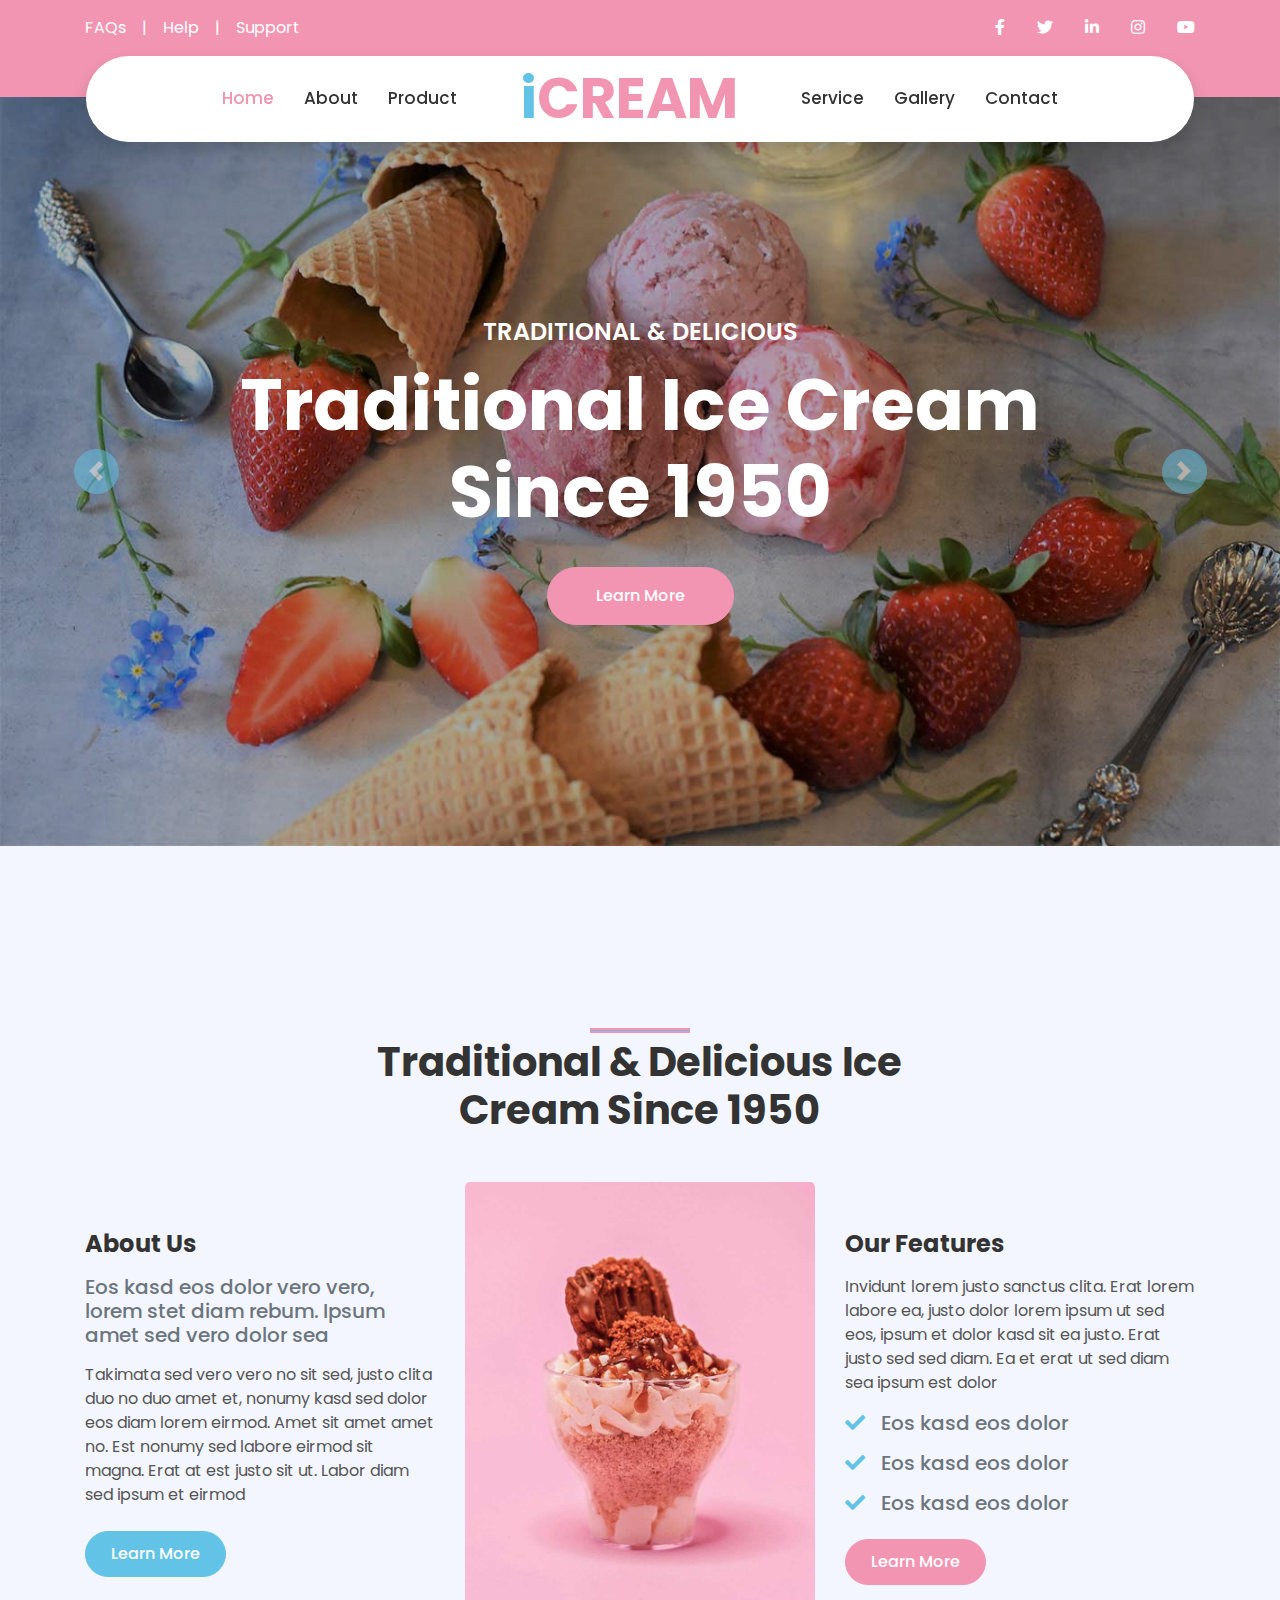
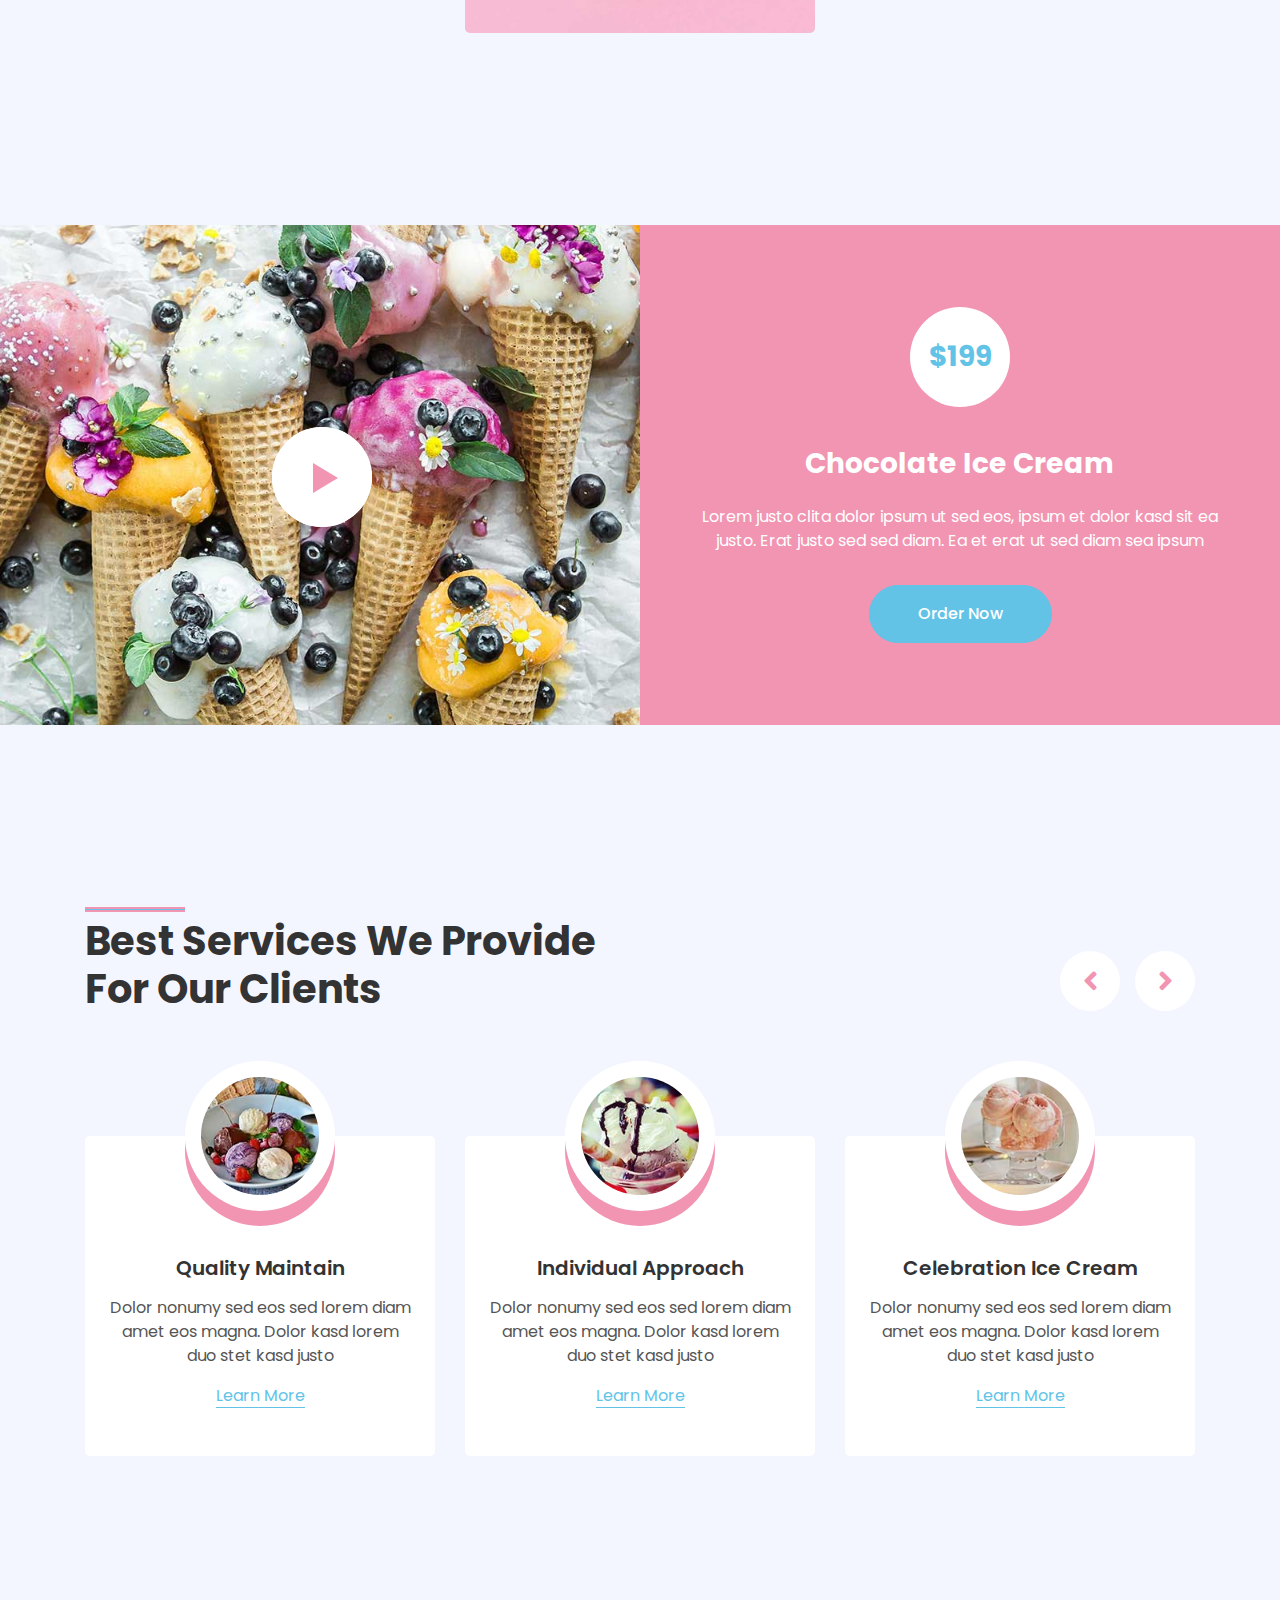
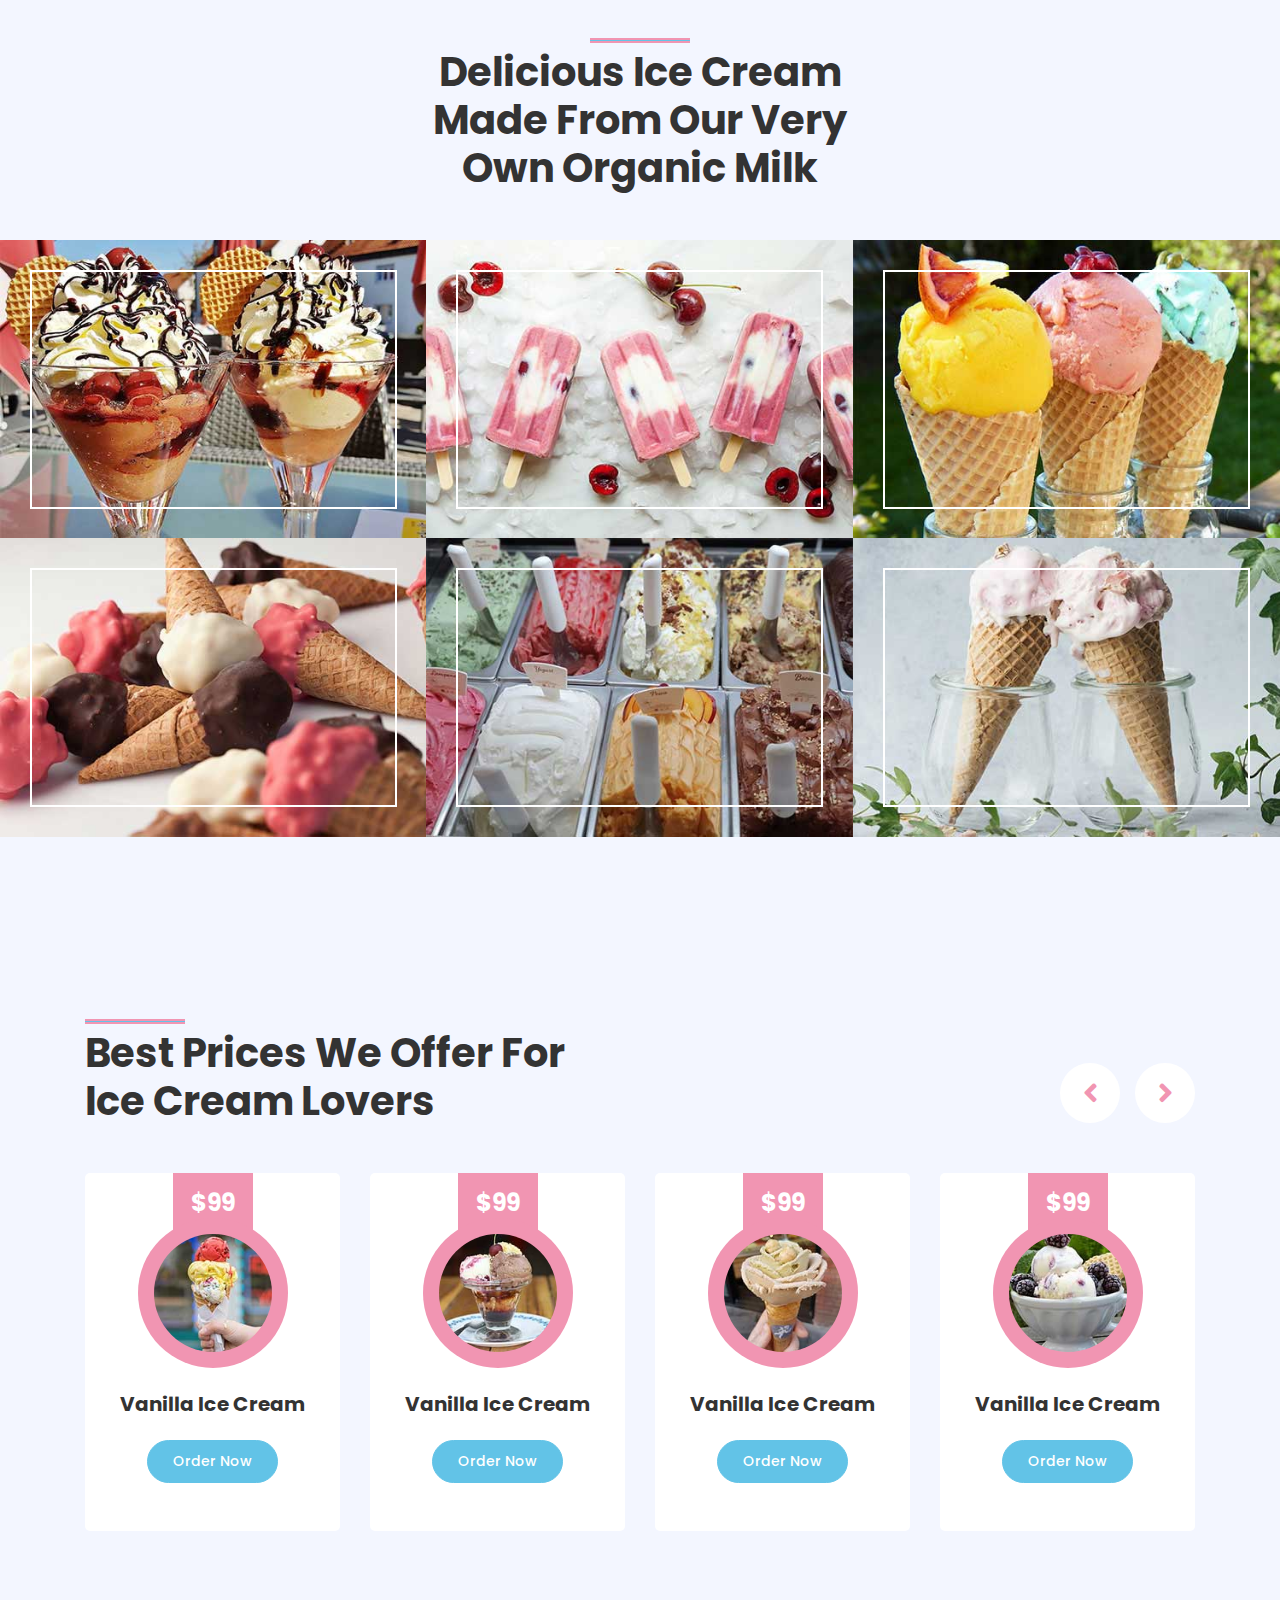
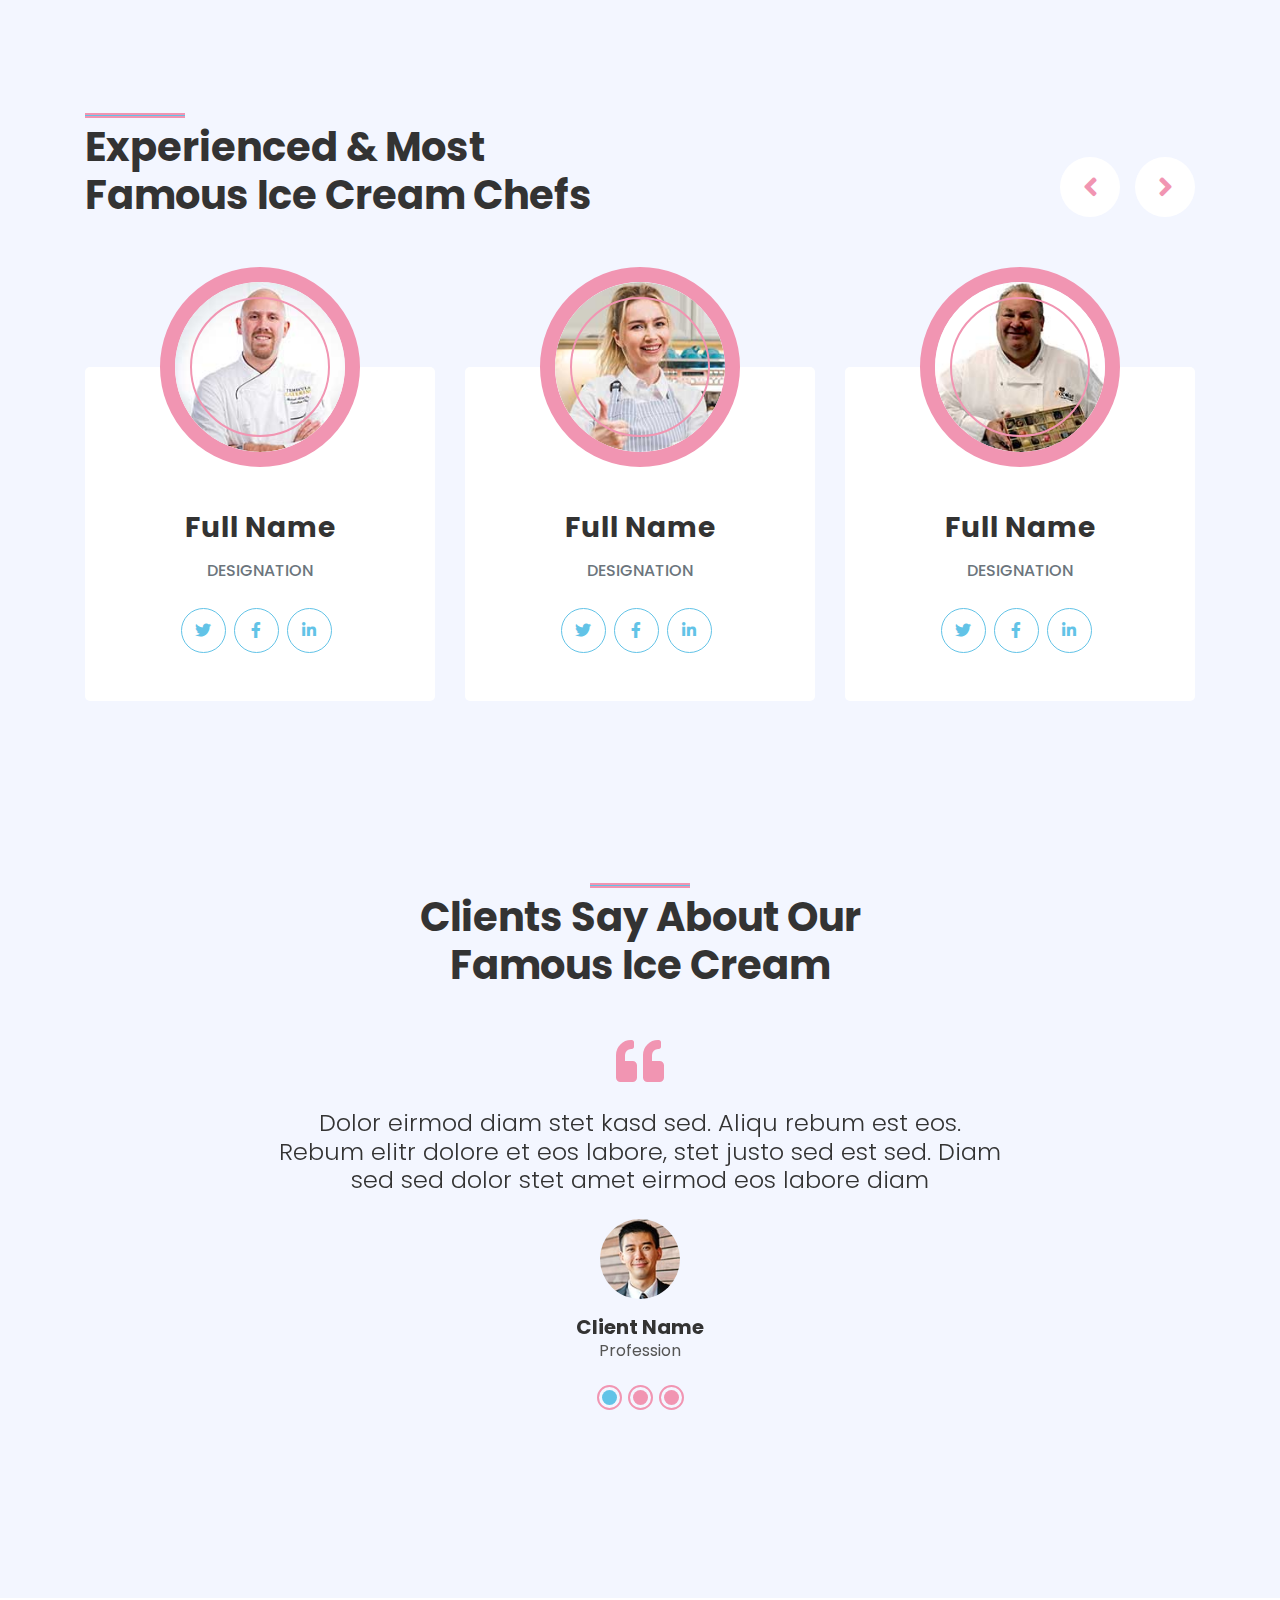
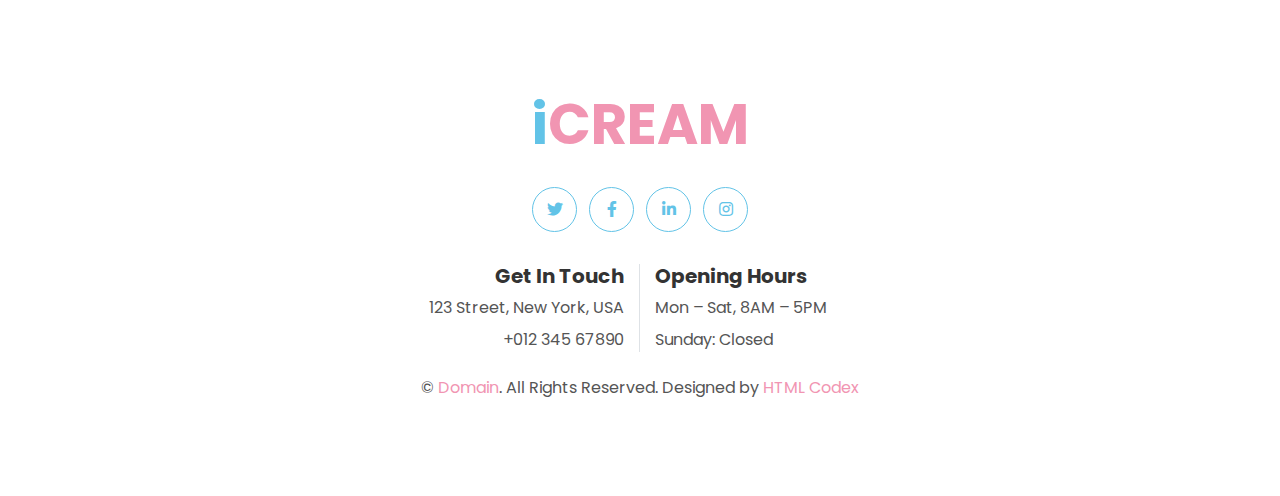
<file: index.html>
<!DOCTYPE html>
<html lang="en">

<head>
    <meta charset="utf-8">
    <title>sCREAM - Ice Cream Shop Website Template</title>
    <meta content="width=device-width, initial-scale=1.0" name="viewport">
    <meta content="Free HTML Templates" name="keywords">
    <meta content="Free HTML Templates" name="description">

    <!-- Favicon -->
    <link href="img/favicon.ico" rel="icon">

    <!-- Google Web Fonts -->
    <link rel="preconnect" href="https://fonts.gstatic.com">
    <link href="https://fonts.googleapis.com/css2?family=Poppins:wght@400;500;600;700&display=swap" rel="stylesheet">

    <!-- Font Awesome -->
    <link href="https://cdnjs.cloudflare.com/ajax/libs/font-awesome/5.10.0/css/all.min.css" rel="stylesheet">

    <!-- Libraries Stylesheet -->
    <link href="lib/owlcarousel/assets/owl.carousel.min.css" rel="stylesheet">
    <link href="lib/lightbox/css/lightbox.min.css" rel="stylesheet">

    <!-- Customized Bootstrap Stylesheet -->
    <link href="css/style.css" rel="stylesheet">
</head>

<body>
    <!-- Topbar Start -->
    <div class="container-fluid bg-primary py-3 d-none d-md-block">
        <div class="container">
            <div class="row">
                <div class="col-md-6 text-center text-lg-left mb-2 mb-lg-0">
                    <div class="d-inline-flex align-items-center">
                        <a class="text-white pr-3" href="">FAQs</a>
                        <span class="text-white">|</span>
                        <a class="text-white px-3" href="">Help</a>
                        <span class="text-white">|</span>
                        <a class="text-white pl-3" href="">Support</a>
                    </div>
                </div>
                <div class="col-md-6 text-center text-lg-right">
                    <div class="d-inline-flex align-items-center">
                        <a class="text-white px-3" href="">
                            <i class="fab fa-facebook-f"></i>
                        </a>
                        <a class="text-white px-3" href="">
                            <i class="fab fa-twitter"></i>
                        </a>
                        <a class="text-white px-3" href="">
                            <i class="fab fa-linkedin-in"></i>
                        </a>
                        <a class="text-white px-3" href="">
                            <i class="fab fa-instagram"></i>
                        </a>
                        <a class="text-white pl-3" href="">
                            <i class="fab fa-youtube"></i>
                        </a>
                    </div>
                </div>
            </div>
        </div>
    </div>
    <!-- Topbar End -->


    <!-- Navbar Start -->
    <div class="container-fluid position-relative nav-bar p-0">
        <div class="container-lg position-relative p-0 px-lg-3" style="z-index: 9;">
            <nav class="navbar navbar-expand-lg bg-white navbar-light shadow p-lg-0">
                <a href="index.html" class="navbar-brand d-block d-lg-none">
                    <h1 class="m-0 display-4 text-primary"><span class="text-secondary">i</span>CREAM</h1>
                </a>
                <button type="button" class="navbar-toggler" data-toggle="collapse" data-target="#navbarCollapse">
                    <span class="navbar-toggler-icon"></span>
                </button>
                <div class="collapse navbar-collapse justify-content-between" id="navbarCollapse">
                    <div class="navbar-nav ml-auto py-0">
                        <a href="index.html" class="nav-item nav-link active">Home</a>
                        <a href="about.html" class="nav-item nav-link">About</a>
                        <a href="product.html" class="nav-item nav-link">Product</a>
                    </div>
                    <a href="index.html" class="navbar-brand mx-5 d-none d-lg-block">
                        <h1 class="m-0 display-4 text-primary"><span class="text-secondary">i</span>CREAM</h1>
                    </a>
                    <div class="navbar-nav mr-auto py-0">
                        <a href="service.html" class="nav-item nav-link">Service</a>
                        <a href="gallery.html" class="nav-item nav-link">Gallery</a>
                        <a href="contact.html" class="nav-item nav-link">Contact</a>
                    </div>
                </div>
            </nav>
        </div>
    </div>
    <!-- Navbar End -->


    <!-- Carousel Start -->
    <div class="container-fluid p-0 mb-5 pb-5">
        <div id="header-carousel" class="carousel slide" data-ride="carousel">
            <div class="carousel-inner">
                <div class="carousel-item active">
                    <img class="w-100" src="img/carousel-1.jpg" alt="Image">
                    <div class="carousel-caption d-flex flex-column align-items-center justify-content-center">
                        <div class="p-3" style="max-width: 900px;">
                            <h4 class="text-white text-uppercase mb-md-3">Traditional & Delicious</h4>
                            <h1 class="display-3 text-white mb-md-4">Traditional Ice Cream Since 1950</h1>
                            <a href="" class="btn btn-primary py-md-3 px-md-5 mt-2">Learn More</a>
                        </div>
                    </div>
                </div>
                <div class="carousel-item">
                    <img class="w-100" src="img/carousel-2.jpg" alt="Image">
                    <div class="carousel-caption d-flex flex-column align-items-center justify-content-center">
                        <div class="p-3" style="max-width: 900px;">
                            <h4 class="text-white text-uppercase mb-md-3">Traditional & Delicious</h4>
                            <h1 class="display-3 text-white mb-md-4">Made From Our Own Organic Milk</h1>
                            <a href="" class="btn btn-primary py-md-3 px-md-5 mt-2">Learn More</a>
                        </div>
                    </div>
                </div>
            </div>
            <a class="carousel-control-prev" href="#header-carousel" data-slide="prev">
                <div class="btn btn-secondary px-0" style="width: 45px; height: 45px;">
                    <span class="carousel-control-prev-icon mb-n1"></span>
                </div>
            </a>
            <a class="carousel-control-next" href="#header-carousel" data-slide="next">
                <div class="btn btn-secondary px-0" style="width: 45px; height: 45px;">
                    <span class="carousel-control-next-icon mb-n1"></span>
                </div>
            </a>
        </div>
    </div>
    <!-- Carousel End -->


    <!-- About Start -->
    <div class="container-fluid py-5">
        <div class="container py-5">
            <div class="row justify-content-center">
                <div class="col-lg-7">
                    <h1 class="section-title position-relative text-center mb-5">Traditional & Delicious Ice Cream Since 1950</h1>
                </div>
            </div>
            <div class="row">
                <div class="col-lg-4 py-5">
                    <h4 class="font-weight-bold mb-3">About Us</h4>
                    <h5 class="text-muted mb-3">Eos kasd eos dolor vero vero, lorem stet diam rebum. Ipsum amet sed vero dolor sea</h5>
                    <p>Takimata sed vero vero no sit sed, justo clita duo no duo amet et, nonumy kasd sed dolor eos diam lorem eirmod. Amet sit amet amet no. Est nonumy sed labore eirmod sit magna. Erat at est justo sit ut. Labor diam sed ipsum et eirmod</p>
                    <a href="" class="btn btn-secondary mt-2">Learn More</a>
                </div>
                <div class="col-lg-4" style="min-height: 400px;">
                    <div class="position-relative h-100 rounded overflow-hidden">
                        <img class="position-absolute w-100 h-100" src="img/about.jpg" style="object-fit: cover;">
                    </div>
                </div>
                <div class="col-lg-4 py-5">
                    <h4 class="font-weight-bold mb-3">Our Features</h4>
                    <p>Invidunt lorem justo sanctus clita. Erat lorem labore ea, justo dolor lorem ipsum ut sed eos, ipsum et dolor kasd sit ea justo. Erat justo sed sed diam. Ea et erat ut sed diam sea ipsum est dolor</p>
                    <h5 class="text-muted mb-3"><i class="fa fa-check text-secondary mr-3"></i>Eos kasd eos dolor</h5>
                    <h5 class="text-muted mb-3"><i class="fa fa-check text-secondary mr-3"></i>Eos kasd eos dolor</h5>
                    <h5 class="text-muted mb-3"><i class="fa fa-check text-secondary mr-3"></i>Eos kasd eos dolor</h5>
                    <a href="" class="btn btn-primary mt-2">Learn More</a>
                </div>
            </div>
        </div>
    </div>
    <!-- About End -->


    <!-- Promotion Start -->
    <div class="container-fluid my-5 py-5 px-0">
        <div class="row bg-primary m-0">
            <div class="col-md-6 px-0" style="min-height: 500px;">
                <div class="position-relative h-100">
                    <img class="position-absolute w-100 h-100" src="img/promotion.jpg" style="object-fit: cover;">
                    <button type="button" class="btn-play" data-toggle="modal"
                        data-src="https://www.youtube.com/embed/DWRcNpR6Kdc" data-target="#videoModal">
                        <span></span>
                    </button>
                </div>
            </div>
            <div class="col-md-6 py-5 py-md-0 px-0">
                <div class="h-100 d-flex flex-column align-items-center justify-content-center text-center p-5">
                    <div class="d-flex align-items-center justify-content-center bg-white rounded-circle mb-4"
                        style="width: 100px; height: 100px;">
                        <h3 class="font-weight-bold text-secondary mb-0">$199</h3>
                    </div>
                    <h3 class="font-weight-bold text-white mt-3 mb-4">Chocolate Ice Cream</h3>
                    <p class="text-white mb-4">Lorem justo clita dolor ipsum ut sed eos, ipsum et dolor kasd sit ea
                        justo. Erat justo sed sed diam. Ea et erat ut sed diam sea ipsum</p>
                    <a href="" class="btn btn-secondary py-3 px-5 mt-2">Order Now</a>
                </div>
            </div>
        </div>
    </div>
    <!-- Promotion End -->


    <!-- Video Modal Start -->
    <div class="modal fade" id="videoModal" tabindex="-1" role="dialog" aria-labelledby="exampleModalLabel" aria-hidden="true">
        <div class="modal-dialog" role="document">
            <div class="modal-content">
                <div class="modal-body">
                    <button type="button" class="close" data-dismiss="modal" aria-label="Close">
                        <span aria-hidden="true">&times;</span>
                    </button>        
                    <!-- 16:9 aspect ratio -->
                    <div class="embed-responsive embed-responsive-16by9">
                        <iframe class="embed-responsive-item" src="" id="video"  allowscriptaccess="always" allow="autoplay"></iframe>
                    </div>
                </div>
            </div>
        </div>
    </div>
    <!-- Video Modal End -->


    <!-- Services Start -->
    <div class="container-fluid py-5">
        <div class="container py-5">
            <div class="row">
                <div class="col-lg-6">
                    <h1 class="section-title position-relative mb-5">Best Services We Provide For Our Clients</h1>
                </div>
                <div class="col-lg-6 mb-5 mb-lg-0 pb-5 pb-lg-0"></div>
            </div>
            <div class="row">
                <div class="col-12">
                    <div class="owl-carousel service-carousel">
                        <div class="service-item">
                            <div class="service-img mx-auto">
                                <img class="rounded-circle w-100 h-100 bg-light p-3" src="img/service-1.jpg" style="object-fit: cover;">
                            </div>
                            <div class="position-relative text-center bg-light rounded p-4 pb-5" style="margin-top: -75px;">
                                <h5 class="font-weight-semi-bold mt-5 mb-3 pt-5">Quality Maintain</h5>
                                <p>Dolor nonumy sed eos sed lorem diam amet eos magna. Dolor kasd lorem duo stet kasd justo</p>
                                <a href="" class="border-bottom border-secondary text-decoration-none text-secondary">Learn More</a>
                            </div>
                        </div>
                        <div class="service-item">
                            <div class="service-img mx-auto">
                                <img class="rounded-circle w-100 h-100 bg-light p-3" src="img/service-2.jpg" style="object-fit: cover;">
                            </div>
                            <div class="position-relative text-center bg-light rounded p-4 pb-5" style="margin-top: -75px;">
                                <h5 class="font-weight-semi-bold mt-5 mb-3 pt-5">Individual Approach</h5>
                                <p>Dolor nonumy sed eos sed lorem diam amet eos magna. Dolor kasd lorem duo stet kasd justo</p>
                                <a href="" class="border-bottom border-secondary text-decoration-none text-secondary">Learn More</a>
                            </div>
                        </div>
                        <div class="service-item">
                            <div class="service-img mx-auto">
                                <img class="rounded-circle w-100 h-100 bg-light p-3" src="img/service-3.jpg" style="object-fit: cover;">
                            </div>
                            <div class="position-relative text-center bg-light rounded p-4 pb-5" style="margin-top: -75px;">
                                <h5 class="font-weight-semi-bold mt-5 mb-3 pt-5">Celebration Ice Cream</h5>
                                <p>Dolor nonumy sed eos sed lorem diam amet eos magna. Dolor kasd lorem duo stet kasd justo</p>
                                <a href="" class="border-bottom border-secondary text-decoration-none text-secondary">Learn More</a>
                            </div>
                        </div>
                        <div class="service-item">
                            <div class="service-img mx-auto">
                                <img class="rounded-circle w-100 h-100 bg-light p-3" src="img/service-4.jpg" style="object-fit: cover;">
                            </div>
                            <div class="position-relative text-center bg-light rounded p-4 pb-5" style="margin-top: -75px;">
                                <h5 class="font-weight-semi-bold mt-5 mb-3 pt-5">Delivery To Any Point</h5>
                                <p>Dolor nonumy sed eos sed lorem diam amet eos magna. Dolor kasd lorem duo stet kasd justo</p>
                                <a href="" class="border-bottom border-secondary text-decoration-none text-secondary">Learn More</a>
                            </div>
                        </div>
                    </div>
                </div>
            </div>
        </div>
    </div>
    <!-- Services End -->


    <!-- Portfolio Start -->
    <div class="container-fluid my-5 py-5 px-0">
        <div class="row justify-content-center m-0">
            <div class="col-lg-5">
                <h1 class="section-title position-relative text-center mb-5">Delicious Ice Cream Made From Our Very Own Organic Milk</h1>
            </div>
        </div>
        <div class="row m-0 portfolio-container">
            <div class="col-lg-4 col-md-6 p-0 portfolio-item">
                <div class="position-relative overflow-hidden">
                    <img class="img-fluid w-100" src="img/portfolio-1.jpg" alt="">
                    <a class="portfolio-btn" href="img/portfolio-1.jpg" data-lightbox="portfolio">
                        <i class="fa fa-plus text-primary" style="font-size: 60px;"></i>
                    </a>
                </div>
            </div>
            <div class="col-lg-4 col-md-6 p-0 portfolio-item">
                <div class="position-relative overflow-hidden">
                    <img class="img-fluid w-100" src="img/portfolio-2.jpg" alt="">
                    <a class="portfolio-btn" href="img/portfolio-2.jpg" data-lightbox="portfolio">
                        <i class="fa fa-plus text-primary" style="font-size: 60px;"></i>
                    </a>
                </div>
            </div>
            <div class="col-lg-4 col-md-6 p-0 portfolio-item">
                <div class="position-relative overflow-hidden">
                    <img class="img-fluid w-100" src="img/portfolio-3.jpg" alt="">
                    <a class="portfolio-btn" href="img/portfolio-3.jpg" data-lightbox="portfolio">
                        <i class="fa fa-plus text-primary" style="font-size: 60px;"></i>
                    </a>
                </div>
            </div>
            <div class="col-lg-4 col-md-6 p-0 portfolio-item">
                <div class="position-relative overflow-hidden">
                    <img class="img-fluid w-100" src="img/portfolio-4.jpg" alt="">
                    <a class="portfolio-btn" href="img/portfolio-4.jpg" data-lightbox="portfolio">
                        <i class="fa fa-plus text-primary" style="font-size: 60px;"></i>
                    </a>
                </div>
            </div>
            <div class="col-lg-4 col-md-6 p-0 portfolio-item">
                <div class="position-relative overflow-hidden">
                    <img class="img-fluid w-100" src="img/portfolio-5.jpg" alt="">
                    <a class="portfolio-btn" href="img/portfolio-5.jpg" data-lightbox="portfolio">
                        <i class="fa fa-plus text-primary" style="font-size: 60px;"></i>
                    </a>
                </div>
            </div>
            <div class="col-lg-4 col-md-6 p-0 portfolio-item">
                <div class="position-relative overflow-hidden">
                    <img class="img-fluid w-100" src="img/portfolio-6.jpg" alt="">
                    <a class="portfolio-btn" href="img/portfolio-6.jpg" data-lightbox="portfolio">
                        <i class="fa fa-plus text-primary" style="font-size: 60px;"></i>
                    </a>
                </div>
            </div>
        </div>
    </div>
    <!-- Portfolio End -->


    <!-- Products Start -->
    <div class="container-fluid py-5">
        <div class="container py-5">
            <div class="row">
                <div class="col-lg-6">
                    <h1 class="section-title position-relative mb-5">Best Prices We Offer For Ice Cream Lovers</h1>
                </div>
                <div class="col-lg-6 mb-5 mb-lg-0 pb-5 pb-lg-0"></div>
            </div>
            <div class="row">
                <div class="col-12">
                    <div class="owl-carousel product-carousel">
                        <div class="product-item d-flex flex-column align-items-center text-center bg-light rounded py-5 px-3">
                            <div class="bg-primary mt-n5 py-3" style="width: 80px;">
                                <h4 class="font-weight-bold text-white mb-0">$99</h4>
                            </div>
                            <div class="position-relative bg-primary rounded-circle mt-n3 mb-4 p-3" style="width: 150px; height: 150px;">
                                <img class="rounded-circle w-100 h-100" src="img/product-1.jpg" style="object-fit: cover;">
                            </div>
                            <h5 class="font-weight-bold mb-4">Vanilla Ice Cream</h5>
                            <a href="" class="btn btn-sm btn-secondary">Order Now</a>
                        </div>
                        <div class="product-item d-flex flex-column align-items-center text-center bg-light rounded py-5 px-3">
                            <div class="bg-primary mt-n5 py-3" style="width: 80px;">
                                <h4 class="font-weight-bold text-white mb-0">$99</h4>
                            </div>
                            <div class="position-relative bg-primary rounded-circle mt-n3 mb-4 p-3" style="width: 150px; height: 150px;">
                                <img class="rounded-circle w-100 h-100" src="img/product-2.jpg" style="object-fit: cover;">
                            </div>
                            <h5 class="font-weight-bold mb-4">Vanilla Ice Cream</h5>
                            <a href="" class="btn btn-sm btn-secondary">Order Now</a>
                        </div>
                        <div class="product-item d-flex flex-column align-items-center text-center bg-light rounded py-5 px-3">
                            <div class="bg-primary mt-n5 py-3" style="width: 80px;">
                                <h4 class="font-weight-bold text-white mb-0">$99</h4>
                            </div>
                            <div class="position-relative bg-primary rounded-circle mt-n3 mb-4 p-3" style="width: 150px; height: 150px;">
                                <img class="rounded-circle w-100 h-100" src="img/product-3.jpg" style="object-fit: cover;">
                            </div>
                            <h5 class="font-weight-bold mb-4">Vanilla Ice Cream</h5>
                            <a href="" class="btn btn-sm btn-secondary">Order Now</a>
                        </div>
                        <div class="product-item d-flex flex-column align-items-center text-center bg-light rounded py-5 px-3">
                            <div class="bg-primary mt-n5 py-3" style="width: 80px;">
                                <h4 class="font-weight-bold text-white mb-0">$99</h4>
                            </div>
                            <div class="position-relative bg-primary rounded-circle mt-n3 mb-4 p-3" style="width: 150px; height: 150px;">
                                <img class="rounded-circle w-100 h-100" src="img/product-4.jpg" style="object-fit: cover;">
                            </div>
                            <h5 class="font-weight-bold mb-4">Vanilla Ice Cream</h5>
                            <a href="" class="btn btn-sm btn-secondary">Order Now</a>
                        </div>
                        <div class="product-item d-flex flex-column align-items-center text-center bg-light rounded py-5 px-3">
                            <div class="bg-primary mt-n5 py-3" style="width: 80px;">
                                <h4 class="font-weight-bold text-white mb-0">$99</h4>
                            </div>
                            <div class="position-relative bg-primary rounded-circle mt-n3 mb-4 p-3" style="width: 150px; height: 150px;">
                                <img class="rounded-circle w-100 h-100" src="img/product-5.jpg" style="object-fit: cover;">
                            </div>
                            <h5 class="font-weight-bold mb-4">Vanilla Ice Cream</h5>
                            <a href="" class="btn btn-sm btn-secondary">Order Now</a>
                        </div>
                    </div>
                </div>
            </div>
        </div>
    </div>
    <!-- Products End -->


    <!-- Team Start -->
    <div class="container-fluid py-5">
        <div class="container py-5">
            <div class="row">
                <div class="col-lg-6">
                    <h1 class="section-title position-relative mb-5">Experienced & Most Famous Ice Cream Chefs</h1>
                </div>
                <div class="col-lg-6 mb-5 mb-lg-0 pb-5 pb-lg-0"></div>
            </div>
            <div class="row">
                <div class="col-12">
                    <div class="owl-carousel team-carousel">
                        <div class="team-item">
                            <div class="team-img mx-auto">
                                <img class="rounded-circle w-100 h-100" src="img/team-1.jpg" style="object-fit: cover;">
                            </div>
                            <div class="position-relative text-center bg-light rounded px-4 py-5" style="margin-top: -100px;">
                                <h3 class="font-weight-bold mt-5 mb-3 pt-5">Full Name</h3>
                                <h6 class="text-uppercase text-muted mb-4">Designation</h6>
                                <div class="d-flex justify-content-center pt-1">
                                    <a class="btn btn-outline-secondary btn-social mr-2" href="#"><i class="fab fa-twitter"></i></a>
                                    <a class="btn btn-outline-secondary btn-social mr-2" href="#"><i class="fab fa-facebook-f"></i></a>
                                    <a class="btn btn-outline-secondary btn-social mr-2" href="#"><i class="fab fa-linkedin-in"></i></a>
                                </div>
                            </div>
                        </div>
                        <div class="team-item">
                            <div class="team-img mx-auto">
                                <img class="rounded-circle w-100 h-100" src="img/team-2.jpg" style="object-fit: cover;">
                            </div>
                            <div class="position-relative text-center bg-light rounded px-4 py-5" style="margin-top: -100px;">
                                <h3 class="font-weight-bold mt-5 mb-3 pt-5">Full Name</h3>
                                <h6 class="text-uppercase text-muted mb-4">Designation</h6>
                                <div class="d-flex justify-content-center pt-1">
                                    <a class="btn btn-outline-secondary btn-social mr-2" href="#"><i class="fab fa-twitter"></i></a>
                                    <a class="btn btn-outline-secondary btn-social mr-2" href="#"><i class="fab fa-facebook-f"></i></a>
                                    <a class="btn btn-outline-secondary btn-social mr-2" href="#"><i class="fab fa-linkedin-in"></i></a>
                                </div>
                            </div>
                        </div>
                        <div class="team-item">
                            <div class="team-img mx-auto">
                                <img class="rounded-circle w-100 h-100" src="img/team-3.jpg" style="object-fit: cover;">
                            </div>
                            <div class="position-relative text-center bg-light rounded px-4 py-5" style="margin-top: -100px;">
                                <h3 class="font-weight-bold mt-5 mb-3 pt-5">Full Name</h3>
                                <h6 class="text-uppercase text-muted mb-4">Designation</h6>
                                <div class="d-flex justify-content-center pt-1">
                                    <a class="btn btn-outline-secondary btn-social mr-2" href="#"><i class="fab fa-twitter"></i></a>
                                    <a class="btn btn-outline-secondary btn-social mr-2" href="#"><i class="fab fa-facebook-f"></i></a>
                                    <a class="btn btn-outline-secondary btn-social mr-2" href="#"><i class="fab fa-linkedin-in"></i></a>
                                </div>
                            </div>
                        </div>
                        <div class="team-item">
                            <div class="team-img mx-auto">
                                <img class="rounded-circle w-100 h-100" src="img/team-4.jpg" style="object-fit: cover;">
                            </div>
                            <div class="position-relative text-center bg-light rounded px-4 py-5" style="margin-top: -100px;">
                                <h3 class="font-weight-bold mt-5 mb-3 pt-5">Full Name</h3>
                                <h6 class="text-uppercase text-muted mb-4">Designation</h6>
                                <div class="d-flex justify-content-center pt-1">
                                    <a class="btn btn-outline-secondary btn-social mr-2" href="#"><i class="fab fa-twitter"></i></a>
                                    <a class="btn btn-outline-secondary btn-social mr-2" href="#"><i class="fab fa-facebook-f"></i></a>
                                    <a class="btn btn-outline-secondary btn-social mr-2" href="#"><i class="fab fa-linkedin-in"></i></a>
                                </div>
                            </div>
                        </div>
                    </div>
                </div>
            </div>
        </div>
    </div>
    <!-- Team End -->


    <!-- Testimonial Start -->
    <div class="container-fluid py-5">
        <div class="container py-5">
            <div class="row justify-content-center">
                <div class="col-lg-6">
                    <h1 class="section-title position-relative text-center mb-5">Clients Say About Our Famous Ice Cream</h1>
                </div>
            </div>
            <div class="row justify-content-center">
                <div class="col-lg-8">
                    <div class="owl-carousel testimonial-carousel">
                        <div class="text-center">
                            <i class="fa fa-3x fa-quote-left text-primary mb-4"></i>
                            <h4 class="font-weight-light mb-4">Dolor eirmod diam stet kasd sed. Aliqu rebum est eos. Rebum elitr dolore et eos labore, stet justo sed est sed. Diam sed sed dolor stet amet eirmod eos labore diam</h4>
                            <img class="img-fluid mx-auto mb-3" src="img/testimonial-1.jpg" alt="">
                            <h5 class="font-weight-bold m-0">Client Name</h5>
                            <span>Profession</span>
                        </div>
                        <div class="text-center">
                            <i class="fa fa-3x fa-quote-left text-primary mb-4"></i>
                            <h4 class="font-weight-light mb-4">Dolor eirmod diam stet kasd sed. Aliqu rebum est eos. Rebum elitr dolore et eos labore, stet justo sed est sed. Diam sed sed dolor stet amet eirmod eos labore diam</h4>
                            <img class="img-fluid mx-auto mb-3" src="img/testimonial-2.jpg" alt="">
                            <h5 class="font-weight-bold m-0">Client Name</h5>
                            <span>Profession</span>
                        </div>
                        <div class="text-center">
                            <i class="fa fa-3x fa-quote-left text-primary mb-4"></i>
                            <h4 class="font-weight-light mb-4">Dolor eirmod diam stet kasd sed. Aliqu rebum est eos. Rebum elitr dolore et eos labore, stet justo sed est sed. Diam sed sed dolor stet amet eirmod eos labore diam</h4>
                            <img class="img-fluid mx-auto mb-3" src="img/testimonial-3.jpg" alt="">
                            <h5 class="font-weight-bold m-0">Client Name</h5>
                            <span>Profession</span>
                        </div>
                    </div>
                </div>
            </div>
        </div>
    </div>
    <!-- Testimonial End -->


    <!-- Footer Start -->
    <div class="container-fluid footer bg-light py-5" style="margin-top: 90px;">
        <div class="container text-center py-5">
            <div class="row">
                <div class="col-12 mb-4">
                    <a href="index.html" class="navbar-brand m-0">
                        <h1 class="m-0 mt-n2 display-4 text-primary"><span class="text-secondary">i</span>CREAM</h1>
                    </a>
                </div>
                <div class="col-12 mb-4">
                    <a class="btn btn-outline-secondary btn-social mr-2" href="#"><i class="fab fa-twitter"></i></a>
                    <a class="btn btn-outline-secondary btn-social mr-2" href="#"><i class="fab fa-facebook-f"></i></a>
                    <a class="btn btn-outline-secondary btn-social mr-2" href="#"><i class="fab fa-linkedin-in"></i></a>
                    <a class="btn btn-outline-secondary btn-social" href="#"><i class="fab fa-instagram"></i></a>
                </div>
                <div class="col-12 mt-2 mb-4">
                    <div class="row">
                        <div class="col-sm-6 text-center text-sm-right border-right mb-3 mb-sm-0">
                            <h5 class="font-weight-bold mb-2">Get In Touch</h5>
                            <p class="mb-2">123 Street, New York, USA</p>
                            <p class="mb-0">+012 345 67890</p>
                        </div>
                        <div class="col-sm-6 text-center text-sm-left">
                            <h5 class="font-weight-bold mb-2">Opening Hours</h5>
                            <p class="mb-2">Mon – Sat, 8AM – 5PM</p>
                            <p class="mb-0">Sunday: Closed</p>
                        </div>
                    </div>
                </div>
                <div class="col-12">
                    <p class="m-0">&copy; <a href="#">Domain</a>. All Rights Reserved. Designed by <a href="https://htmlcodex.com">HTML Codex</a>
                    </p>
                </div>
            </div>
        </div>
    </div>
    <!-- Footer End -->


    <!-- Back to Top -->
    <a href="#" class="btn btn-secondary px-2 back-to-top"><i class="fa fa-angle-double-up"></i></a>


    <!-- JavaScript Libraries -->
    <script src="https://code.jquery.com/jquery-3.4.1.min.js"></script>
    <script src="https://stackpath.bootstrapcdn.com/bootstrap/4.4.1/js/bootstrap.bundle.min.js"></script>
    <script src="lib/easing/easing.min.js"></script>
    <script src="lib/waypoints/waypoints.min.js"></script>
    <script src="lib/owlcarousel/owl.carousel.min.js"></script>
    <script src="lib/isotope/isotope.pkgd.min.js"></script>
    <script src="lib/lightbox/js/lightbox.min.js"></script>

    <!-- Contact Javascript File -->
    <script src="mail/jqBootstrapValidation.min.js"></script>
    <script src="mail/contact.js"></script>

    <!-- Template Javascript -->
    <script src="js/main.js"></script>
</body>

</html>
</file>
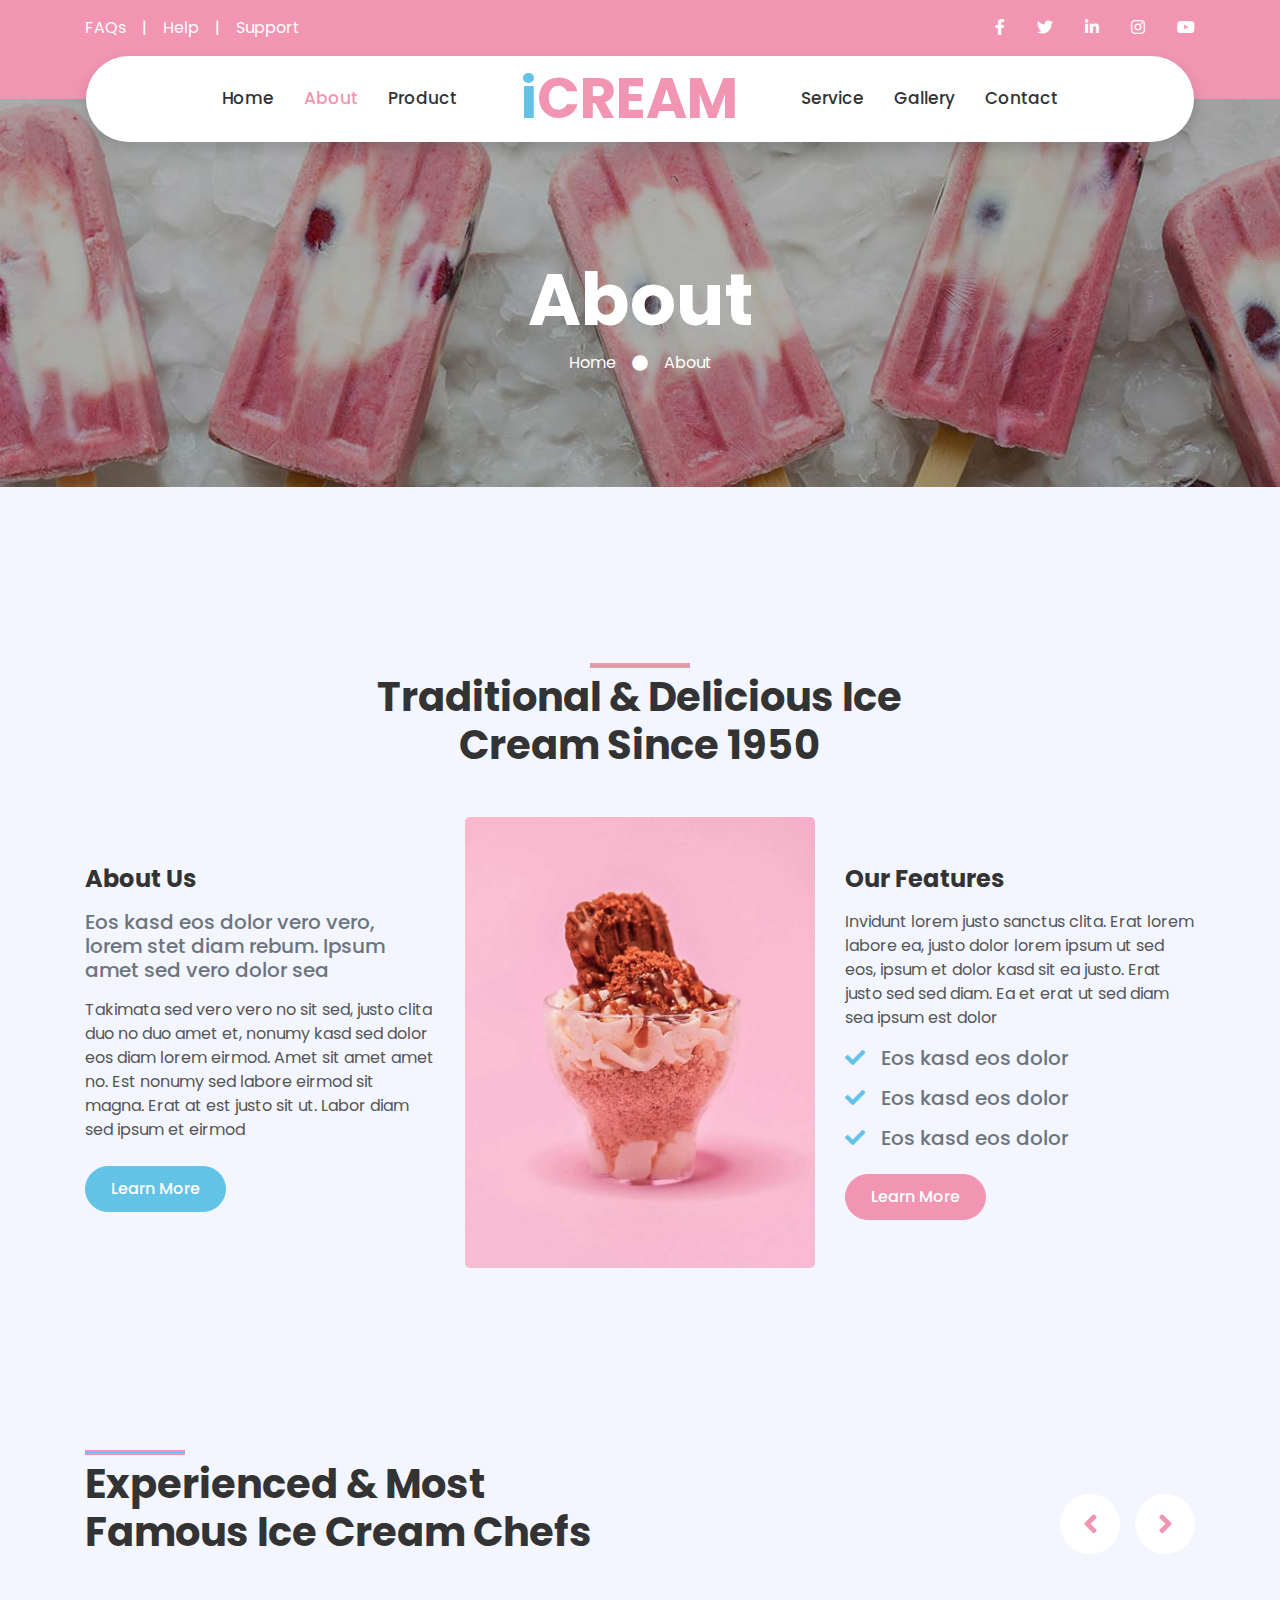
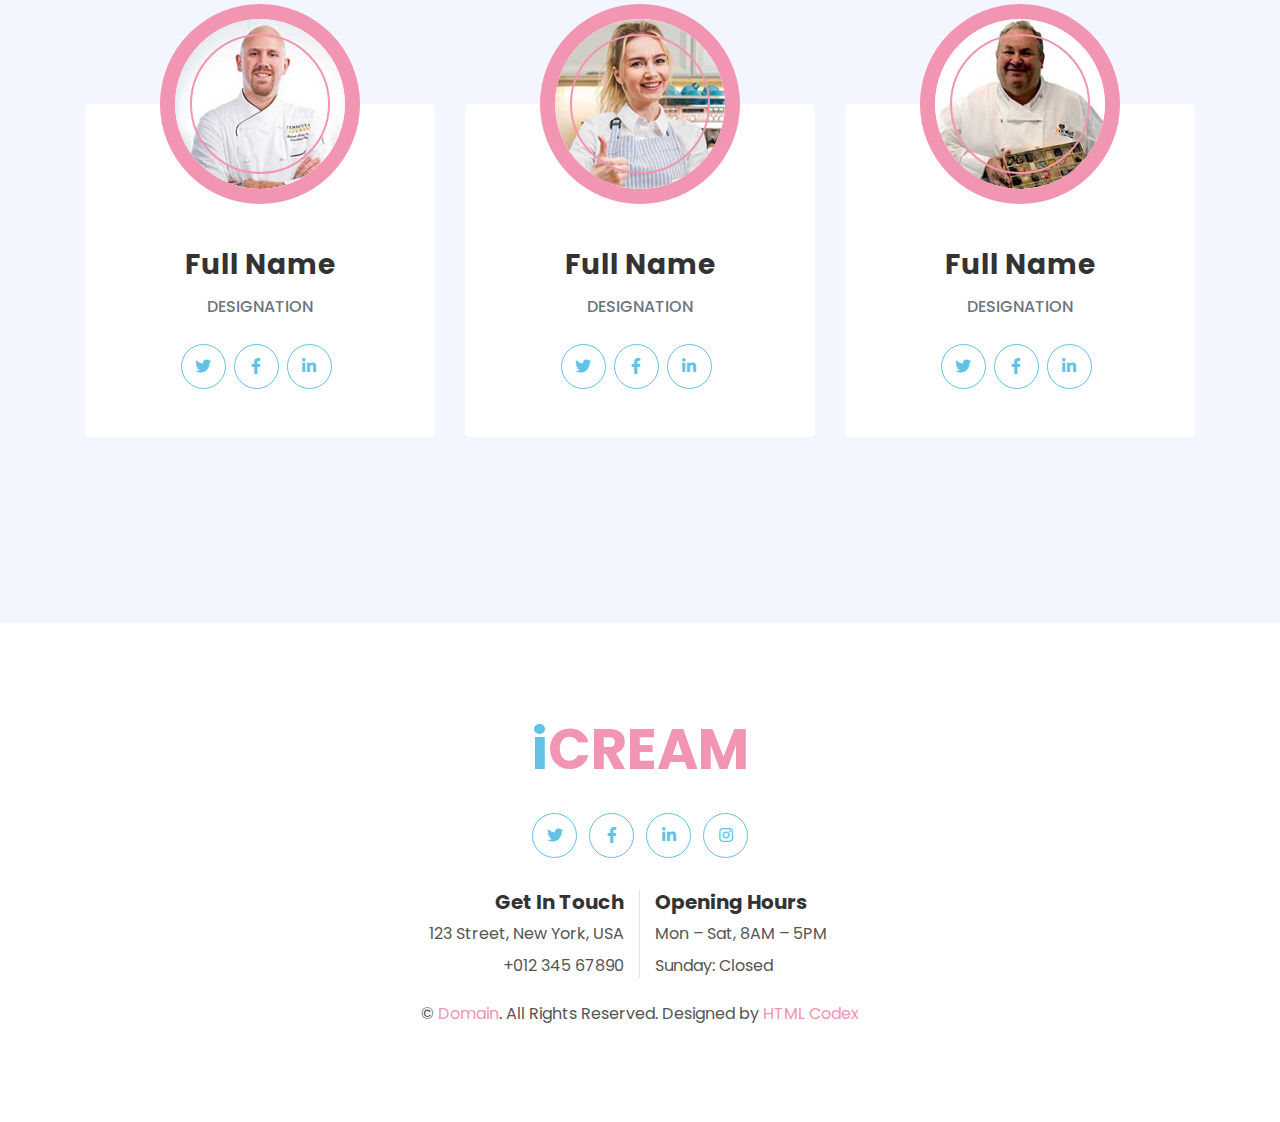
<file: about.html>
<!DOCTYPE html>
<html lang="en">

<head>
    <meta charset="utf-8">
    <title>sCREAM - Ice Cream Shop Website Template</title>
    <meta content="width=device-width, initial-scale=1.0" name="viewport">
    <meta content="Free HTML Templates" name="keywords">
    <meta content="Free HTML Templates" name="description">

    <!-- Favicon -->
    <link href="img/favicon.ico" rel="icon">

    <!-- Google Web Fonts -->
    <link rel="preconnect" href="https://fonts.gstatic.com">
    <link href="https://fonts.googleapis.com/css2?family=Poppins:wght@400;500;600;700&display=swap" rel="stylesheet">

    <!-- Font Awesome -->
    <link href="https://cdnjs.cloudflare.com/ajax/libs/font-awesome/5.10.0/css/all.min.css" rel="stylesheet">

    <!-- Libraries Stylesheet -->
    <link href="lib/owlcarousel/assets/owl.carousel.min.css" rel="stylesheet">
    <link href="lib/lightbox/css/lightbox.min.css" rel="stylesheet">

    <!-- Customized Bootstrap Stylesheet -->
    <link href="css/style.css" rel="stylesheet">
</head>

<body>
    <!-- Topbar Start -->
    <div class="container-fluid bg-primary py-3 d-none d-md-block">
        <div class="container">
            <div class="row">
                <div class="col-md-6 text-center text-lg-left mb-2 mb-lg-0">
                    <div class="d-inline-flex align-items-center">
                        <a class="text-white pr-3" href="">FAQs</a>
                        <span class="text-white">|</span>
                        <a class="text-white px-3" href="">Help</a>
                        <span class="text-white">|</span>
                        <a class="text-white pl-3" href="">Support</a>
                    </div>
                </div>
                <div class="col-md-6 text-center text-lg-right">
                    <div class="d-inline-flex align-items-center">
                        <a class="text-white px-3" href="">
                            <i class="fab fa-facebook-f"></i>
                        </a>
                        <a class="text-white px-3" href="">
                            <i class="fab fa-twitter"></i>
                        </a>
                        <a class="text-white px-3" href="">
                            <i class="fab fa-linkedin-in"></i>
                        </a>
                        <a class="text-white px-3" href="">
                            <i class="fab fa-instagram"></i>
                        </a>
                        <a class="text-white pl-3" href="">
                            <i class="fab fa-youtube"></i>
                        </a>
                    </div>
                </div>
            </div>
        </div>
    </div>
    <!-- Topbar End -->


    <!-- Navbar Start -->
    <div class="container-fluid position-relative nav-bar p-0">
        <div class="container-lg position-relative p-0 px-lg-3" style="z-index: 9;">
            <nav class="navbar navbar-expand-lg bg-white navbar-light shadow p-lg-0">
                <a href="index.html" class="navbar-brand d-block d-lg-none">
                    <h1 class="m-0 display-4 text-primary"><span class="text-secondary">i</span>CREAM</h1>
                </a>
                <button type="button" class="navbar-toggler" data-toggle="collapse" data-target="#navbarCollapse">
                    <span class="navbar-toggler-icon"></span>
                </button>
                <div class="collapse navbar-collapse justify-content-between" id="navbarCollapse">
                    <div class="navbar-nav ml-auto py-0">
                        <a href="index.html" class="nav-item nav-link">Home</a>
                        <a href="about.html" class="nav-item nav-link active">About</a>
                        <a href="product.html" class="nav-item nav-link">Product</a>
                    </div>
                    <a href="index.html" class="navbar-brand mx-5 d-none d-lg-block">
                        <h1 class="m-0 display-4 text-primary"><span class="text-secondary">i</span>CREAM</h1>
                    </a>
                    <div class="navbar-nav mr-auto py-0">
                        <a href="service.html" class="nav-item nav-link">Service</a>
                        <a href="gallery.html" class="nav-item nav-link">Gallery</a>
                        <a href="contact.html" class="nav-item nav-link">Contact</a>
                    </div>
                </div>
            </nav>
        </div>
    </div>
    <!-- Navbar End -->


    <!-- Header Start -->
    <div class="jumbotron jumbotron-fluid page-header" style="margin-bottom: 90px;">
        <div class="container text-center py-5">
            <h1 class="text-white display-3 mt-lg-5">About</h1>
            <div class="d-inline-flex align-items-center text-white">
                <p class="m-0"><a class="text-white" href="">Home</a></p>
                <i class="fa fa-circle px-3"></i>
                <p class="m-0">About</p>
            </div>
        </div>
    </div>
    <!-- Header End -->


    <!-- About Start -->
    <div class="container-fluid py-5">
        <div class="container py-5">
            <div class="row justify-content-center">
                <div class="col-lg-7">
                    <h1 class="section-title position-relative text-center mb-5">Traditional & Delicious Ice Cream Since 1950</h1>
                </div>
            </div>
            <div class="row">
                <div class="col-lg-4 py-5">
                    <h4 class="font-weight-bold mb-3">About Us</h4>
                    <h5 class="text-muted mb-3">Eos kasd eos dolor vero vero, lorem stet diam rebum. Ipsum amet sed vero dolor sea</h5>
                    <p>Takimata sed vero vero no sit sed, justo clita duo no duo amet et, nonumy kasd sed dolor eos diam lorem eirmod. Amet sit amet amet no. Est nonumy sed labore eirmod sit magna. Erat at est justo sit ut. Labor diam sed ipsum et eirmod</p>
                    <a href="" class="btn btn-secondary mt-2">Learn More</a>
                </div>
                <div class="col-lg-4" style="min-height: 400px;">
                    <div class="position-relative h-100 rounded overflow-hidden">
                        <img class="position-absolute w-100 h-100" src="img/about.jpg" style="object-fit: cover;">
                    </div>
                </div>
                <div class="col-lg-4 py-5">
                    <h4 class="font-weight-bold mb-3">Our Features</h4>
                    <p>Invidunt lorem justo sanctus clita. Erat lorem labore ea, justo dolor lorem ipsum ut sed eos, ipsum et dolor kasd sit ea justo. Erat justo sed sed diam. Ea et erat ut sed diam sea ipsum est dolor</p>
                    <h5 class="text-muted mb-3"><i class="fa fa-check text-secondary mr-3"></i>Eos kasd eos dolor</h5>
                    <h5 class="text-muted mb-3"><i class="fa fa-check text-secondary mr-3"></i>Eos kasd eos dolor</h5>
                    <h5 class="text-muted mb-3"><i class="fa fa-check text-secondary mr-3"></i>Eos kasd eos dolor</h5>
                    <a href="" class="btn btn-primary mt-2">Learn More</a>
                </div>
            </div>
        </div>
    </div>
    <!-- About End -->


    <!-- Team Start -->
    <div class="container-fluid py-5">
        <div class="container py-5">
            <div class="row">
                <div class="col-lg-6">
                    <h1 class="section-title position-relative mb-5">Experienced & Most Famous Ice Cream Chefs</h1>
                </div>
                <div class="col-lg-6 mb-5 mb-lg-0 pb-5 pb-lg-0"></div>
            </div>
            <div class="row">
                <div class="col-12">
                    <div class="owl-carousel team-carousel">
                        <div class="team-item">
                            <div class="team-img mx-auto">
                                <img class="rounded-circle w-100 h-100" src="img/team-1.jpg" style="object-fit: cover;">
                            </div>
                            <div class="position-relative text-center bg-light rounded px-4 py-5" style="margin-top: -100px;">
                                <h3 class="font-weight-bold mt-5 mb-3 pt-5">Full Name</h3>
                                <h6 class="text-uppercase text-muted mb-4">Designation</h6>
                                <div class="d-flex justify-content-center pt-1">
                                    <a class="btn btn-outline-secondary btn-social mr-2" href="#"><i class="fab fa-twitter"></i></a>
                                    <a class="btn btn-outline-secondary btn-social mr-2" href="#"><i class="fab fa-facebook-f"></i></a>
                                    <a class="btn btn-outline-secondary btn-social mr-2" href="#"><i class="fab fa-linkedin-in"></i></a>
                                </div>
                            </div>
                        </div>
                        <div class="team-item">
                            <div class="team-img mx-auto">
                                <img class="rounded-circle w-100 h-100" src="img/team-2.jpg" style="object-fit: cover;">
                            </div>
                            <div class="position-relative text-center bg-light rounded px-4 py-5" style="margin-top: -100px;">
                                <h3 class="font-weight-bold mt-5 mb-3 pt-5">Full Name</h3>
                                <h6 class="text-uppercase text-muted mb-4">Designation</h6>
                                <div class="d-flex justify-content-center pt-1">
                                    <a class="btn btn-outline-secondary btn-social mr-2" href="#"><i class="fab fa-twitter"></i></a>
                                    <a class="btn btn-outline-secondary btn-social mr-2" href="#"><i class="fab fa-facebook-f"></i></a>
                                    <a class="btn btn-outline-secondary btn-social mr-2" href="#"><i class="fab fa-linkedin-in"></i></a>
                                </div>
                            </div>
                        </div>
                        <div class="team-item">
                            <div class="team-img mx-auto">
                                <img class="rounded-circle w-100 h-100" src="img/team-3.jpg" style="object-fit: cover;">
                            </div>
                            <div class="position-relative text-center bg-light rounded px-4 py-5" style="margin-top: -100px;">
                                <h3 class="font-weight-bold mt-5 mb-3 pt-5">Full Name</h3>
                                <h6 class="text-uppercase text-muted mb-4">Designation</h6>
                                <div class="d-flex justify-content-center pt-1">
                                    <a class="btn btn-outline-secondary btn-social mr-2" href="#"><i class="fab fa-twitter"></i></a>
                                    <a class="btn btn-outline-secondary btn-social mr-2" href="#"><i class="fab fa-facebook-f"></i></a>
                                    <a class="btn btn-outline-secondary btn-social mr-2" href="#"><i class="fab fa-linkedin-in"></i></a>
                                </div>
                            </div>
                        </div>
                        <div class="team-item">
                            <div class="team-img mx-auto">
                                <img class="rounded-circle w-100 h-100" src="img/team-4.jpg" style="object-fit: cover;">
                            </div>
                            <div class="position-relative text-center bg-light rounded px-4 py-5" style="margin-top: -100px;">
                                <h3 class="font-weight-bold mt-5 mb-3 pt-5">Full Name</h3>
                                <h6 class="text-uppercase text-muted mb-4">Designation</h6>
                                <div class="d-flex justify-content-center pt-1">
                                    <a class="btn btn-outline-secondary btn-social mr-2" href="#"><i class="fab fa-twitter"></i></a>
                                    <a class="btn btn-outline-secondary btn-social mr-2" href="#"><i class="fab fa-facebook-f"></i></a>
                                    <a class="btn btn-outline-secondary btn-social mr-2" href="#"><i class="fab fa-linkedin-in"></i></a>
                                </div>
                            </div>
                        </div>
                    </div>
                </div>
            </div>
        </div>
    </div>
    <!-- Team End -->


    <!-- Footer Start -->
    <div class="container-fluid footer bg-light py-5" style="margin-top: 90px;">
        <div class="container text-center py-5">
            <div class="row">
                <div class="col-12 mb-4">
                    <a href="index.html" class="navbar-brand m-0">
                        <h1 class="m-0 mt-n2 display-4 text-primary"><span class="text-secondary">i</span>CREAM</h1>
                    </a>
                </div>
                <div class="col-12 mb-4">
                    <a class="btn btn-outline-secondary btn-social mr-2" href="#"><i class="fab fa-twitter"></i></a>
                    <a class="btn btn-outline-secondary btn-social mr-2" href="#"><i class="fab fa-facebook-f"></i></a>
                    <a class="btn btn-outline-secondary btn-social mr-2" href="#"><i class="fab fa-linkedin-in"></i></a>
                    <a class="btn btn-outline-secondary btn-social" href="#"><i class="fab fa-instagram"></i></a>
                </div>
                <div class="col-12 mt-2 mb-4">
                    <div class="row">
                        <div class="col-sm-6 text-center text-sm-right border-right mb-3 mb-sm-0">
                            <h5 class="font-weight-bold mb-2">Get In Touch</h5>
                            <p class="mb-2">123 Street, New York, USA</p>
                            <p class="mb-0">+012 345 67890</p>
                        </div>
                        <div class="col-sm-6 text-center text-sm-left">
                            <h5 class="font-weight-bold mb-2">Opening Hours</h5>
                            <p class="mb-2">Mon – Sat, 8AM – 5PM</p>
                            <p class="mb-0">Sunday: Closed</p>
                        </div>
                    </div>
                </div>
                <div class="col-12">
                    <p class="m-0">&copy; <a href="#">Domain</a>. All Rights Reserved. Designed by <a href="https://htmlcodex.com">HTML Codex</a>
                    </p>
                </div>
            </div>
        </div>
    </div>
    <!-- Footer End -->


    <!-- Back to Top -->
    <a href="#" class="btn btn-secondary px-2 back-to-top"><i class="fa fa-angle-double-up"></i></a>


    <!-- JavaScript Libraries -->
    <script src="https://code.jquery.com/jquery-3.4.1.min.js"></script>
    <script src="https://stackpath.bootstrapcdn.com/bootstrap/4.4.1/js/bootstrap.bundle.min.js"></script>
    <script src="lib/easing/easing.min.js"></script>
    <script src="lib/waypoints/waypoints.min.js"></script>
    <script src="lib/owlcarousel/owl.carousel.min.js"></script>
    <script src="lib/isotope/isotope.pkgd.min.js"></script>
    <script src="lib/lightbox/js/lightbox.min.js"></script>

    <!-- Contact Javascript File -->
    <script src="mail/jqBootstrapValidation.min.js"></script>
    <script src="mail/contact.js"></script>

    <!-- Template Javascript -->
    <script src="js/main.js"></script>
</body>

</html>
</file>
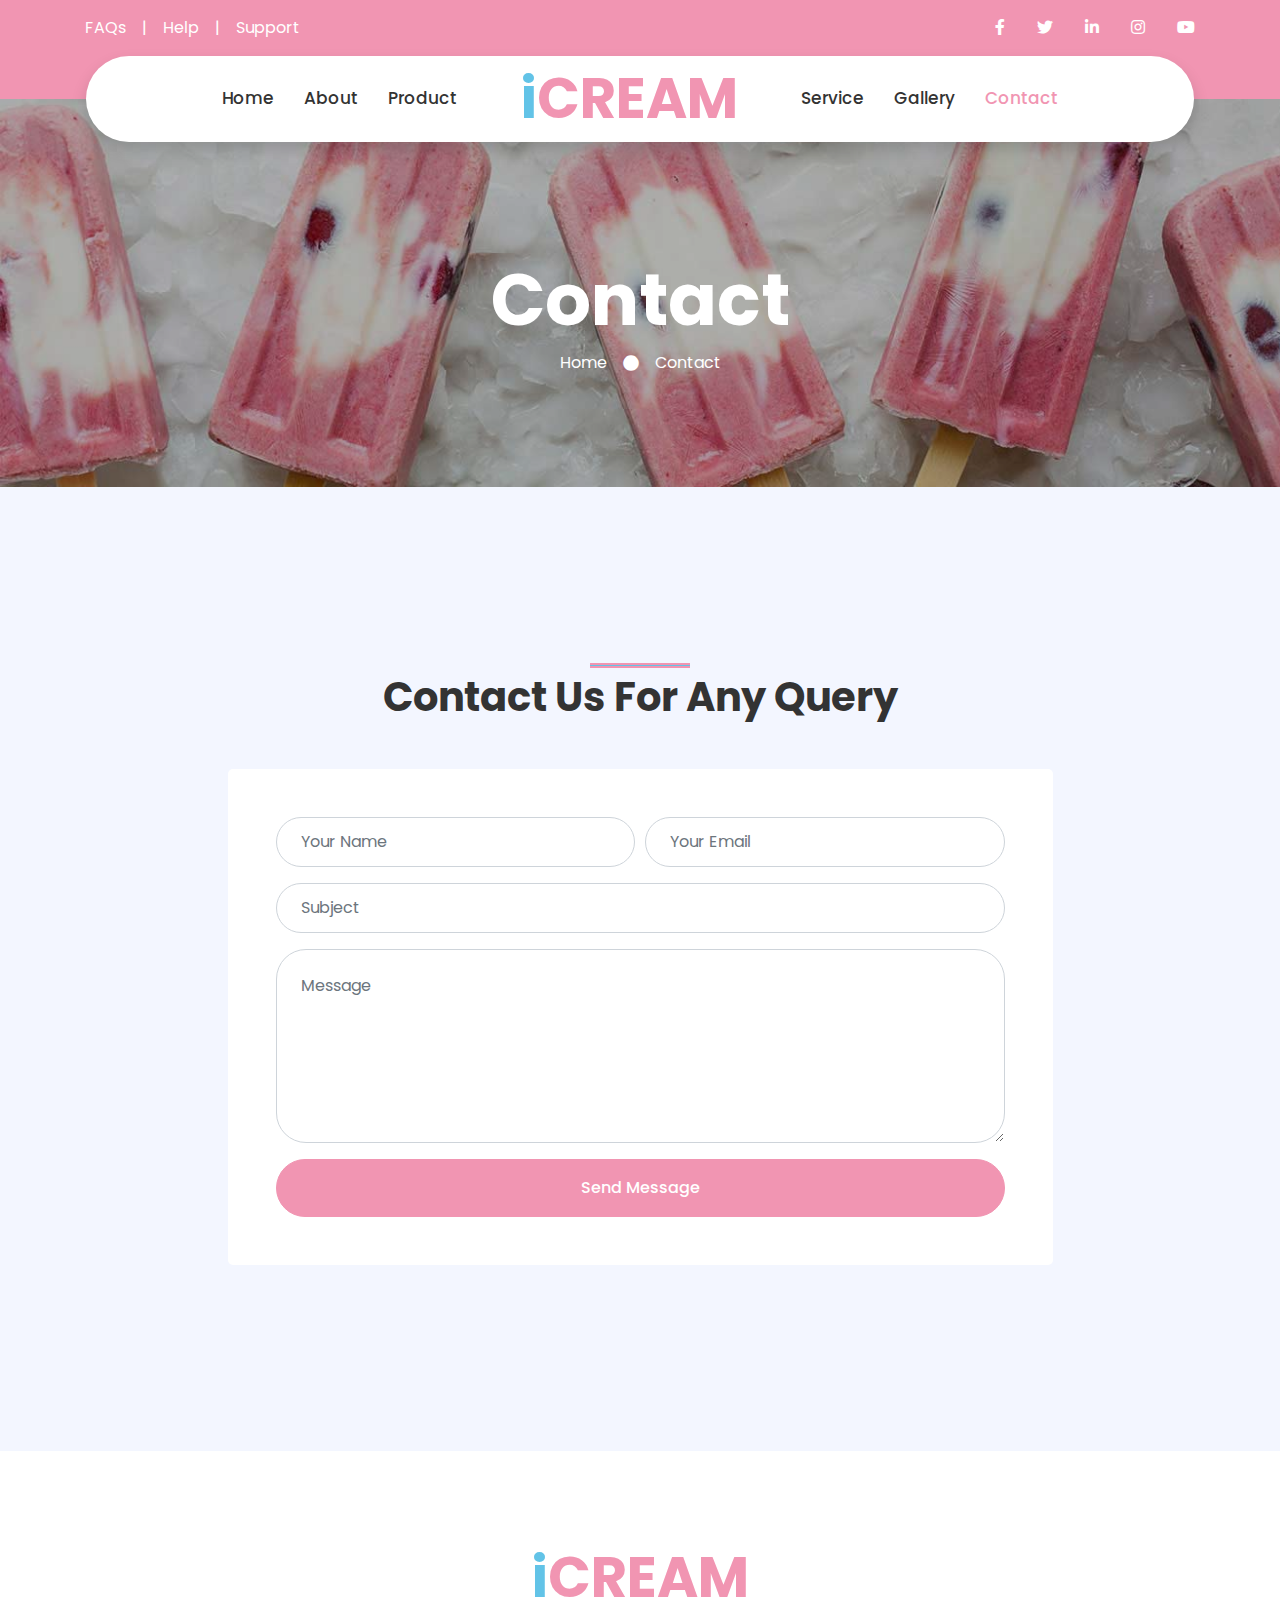
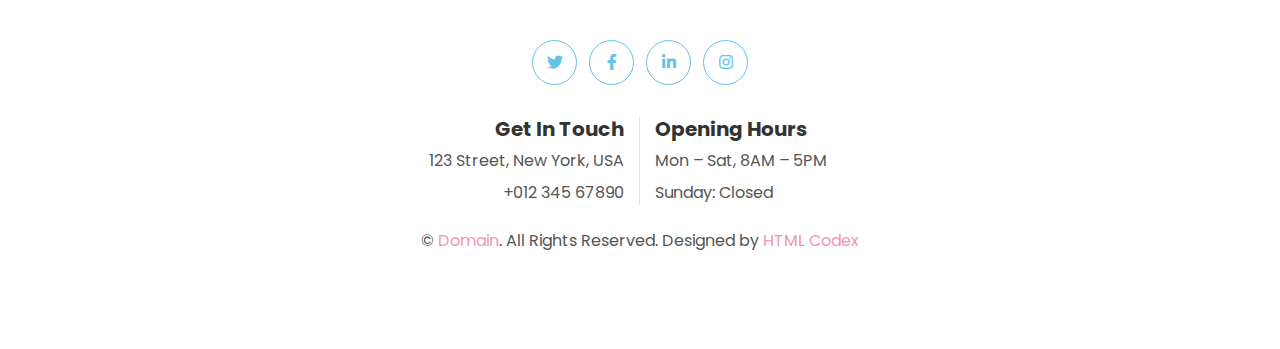
<file: contact.html>
<!DOCTYPE html>
<html lang="en">

<head>
    <meta charset="utf-8">
    <title>iCREAM - Ice Cream Shop Website Template</title>
    <meta content="width=device-width, initial-scale=1.0" name="viewport">
    <meta content="Free HTML Templates" name="keywords">
    <meta content="Free HTML Templates" name="description">

    <!-- Favicon -->
    <link href="img/favicon.ico" rel="icon">

    <!-- Google Web Fonts -->
    <link rel="preconnect" href="https://fonts.gstatic.com">
    <link href="https://fonts.googleapis.com/css2?family=Poppins:wght@400;500;600;700&display=swap" rel="stylesheet">

    <!-- Font Awesome -->
    <link href="https://cdnjs.cloudflare.com/ajax/libs/font-awesome/5.10.0/css/all.min.css" rel="stylesheet">

    <!-- Libraries Stylesheet -->
    <link href="lib/owlcarousel/assets/owl.carousel.min.css" rel="stylesheet">
    <link href="lib/lightbox/css/lightbox.min.css" rel="stylesheet">

    <!-- Customized Bootstrap Stylesheet -->
    <link href="css/style.css" rel="stylesheet">
</head>

<body>
    <!-- Topbar Start -->
    <div class="container-fluid bg-primary py-3 d-none d-md-block">
        <div class="container">
            <div class="row">
                <div class="col-md-6 text-center text-lg-left mb-2 mb-lg-0">
                    <div class="d-inline-flex align-items-center">
                        <a class="text-white pr-3" href="">FAQs</a>
                        <span class="text-white">|</span>
                        <a class="text-white px-3" href="">Help</a>
                        <span class="text-white">|</span>
                        <a class="text-white pl-3" href="">Support</a>
                    </div>
                </div>
                <div class="col-md-6 text-center text-lg-right">
                    <div class="d-inline-flex align-items-center">
                        <a class="text-white px-3" href="">
                            <i class="fab fa-facebook-f"></i>
                        </a>
                        <a class="text-white px-3" href="">
                            <i class="fab fa-twitter"></i>
                        </a>
                        <a class="text-white px-3" href="">
                            <i class="fab fa-linkedin-in"></i>
                        </a>
                        <a class="text-white px-3" href="">
                            <i class="fab fa-instagram"></i>
                        </a>
                        <a class="text-white pl-3" href="">
                            <i class="fab fa-youtube"></i>
                        </a>
                    </div>
                </div>
            </div>
        </div>
    </div>
    <!-- Topbar End -->


    <!-- Navbar Start -->
    <div class="container-fluid position-relative nav-bar p-0">
        <div class="container-lg position-relative p-0 px-lg-3" style="z-index: 9;">
            <nav class="navbar navbar-expand-lg bg-white navbar-light shadow p-lg-0">
                <a href="index.html" class="navbar-brand d-block d-lg-none">
                    <h1 class="m-0 display-4 text-primary"><span class="text-secondary">i</span>CREAM</h1>
                </a>
                <button type="button" class="navbar-toggler" data-toggle="collapse" data-target="#navbarCollapse">
                    <span class="navbar-toggler-icon"></span>
                </button>
                <div class="collapse navbar-collapse justify-content-between" id="navbarCollapse">
                    <div class="navbar-nav ml-auto py-0">
                        <a href="index.html" class="nav-item nav-link">Home</a>
                        <a href="about.html" class="nav-item nav-link">About</a>
                        <a href="product.html" class="nav-item nav-link">Product</a>
                    </div>
                    <a href="index.html" class="navbar-brand mx-5 d-none d-lg-block">
                        <h1 class="m-0 display-4 text-primary"><span class="text-secondary">i</span>CREAM</h1>
                    </a>
                    <div class="navbar-nav mr-auto py-0">
                        <a href="service.html" class="nav-item nav-link">Service</a>
                        <a href="gallery.html" class="nav-item nav-link">Gallery</a>
                        <a href="contact.html" class="nav-item nav-link active">Contact</a>
                    </div>
                </div>
            </nav>
        </div>
    </div>
    <!-- Navbar End -->


    <!-- Header Start -->
    <div class="jumbotron jumbotron-fluid page-header" style="margin-bottom: 90px;">
        <div class="container text-center py-5">
            <h1 class="text-white display-3 mt-lg-5">Contact</h1>
            <div class="d-inline-flex align-items-center text-white">
                <p class="m-0"><a class="text-white" href="">Home</a></p>
                <i class="fa fa-circle px-3"></i>
                <p class="m-0">Contact</p>
            </div>
        </div>
    </div>
    <!-- Header End -->


    <!-- Contact Start -->
    <div class="container-fluid py-5">
        <div class="container py-5">
            <div class="row justify-content-center">
                <div class="col-lg-6">
                    <h1 class="section-title position-relative text-center mb-5">Contact Us For Any Query</h1>
                </div>
            </div>
            <div class="row justify-content-center">
                <div class="col-lg-9">
                    <div class="contact-form bg-light rounded p-5">
                        <div id="success"></div>
                        <form name="sentMessage" id="contactForm" novalidate="novalidate">
                            <div class="form-row">
                                <div class="col-sm-6 control-group">
                                    <input type="text" class="form-control p-4" id="name" placeholder="Your Name" required="required" data-validation-required-message="Please enter your name" />
                                    <p class="help-block text-danger"></p>
                                </div>
                                <div class="col-sm-6 control-group">
                                    <input type="email" class="form-control p-4" id="email" placeholder="Your Email" required="required" data-validation-required-message="Please enter your email" />
                                    <p class="help-block text-danger"></p>
                                </div>
                            </div>
                            <div class="control-group">
                                <input type="text" class="form-control p-4" id="subject" placeholder="Subject" required="required" data-validation-required-message="Please enter a subject" />
                                <p class="help-block text-danger"></p>
                            </div>
                            <div class="control-group">
                                <textarea class="form-control p-4" rows="6" id="message" placeholder="Message" required="required" data-validation-required-message="Please enter your message"></textarea>
                                <p class="help-block text-danger"></p>
                            </div>
                            <div>
                                <button class="btn btn-primary btn-block py-3 px-5" type="submit" id="sendMessageButton">Send Message</button>
                            </div>
                        </form>
                    </div>
                </div>
            </div>
        </div>
    </div>
    <!-- Contact End -->


    <!-- Footer Start -->
    <div class="container-fluid footer bg-light py-5" style="margin-top: 90px;">
        <div class="container text-center py-5">
            <div class="row">
                <div class="col-12 mb-4">
                    <a href="index.html" class="navbar-brand m-0">
                        <h1 class="m-0 mt-n2 display-4 text-primary"><span class="text-secondary">i</span>CREAM</h1>
                    </a>
                </div>
                <div class="col-12 mb-4">
                    <a class="btn btn-outline-secondary btn-social mr-2" href="#"><i class="fab fa-twitter"></i></a>
                    <a class="btn btn-outline-secondary btn-social mr-2" href="#"><i class="fab fa-facebook-f"></i></a>
                    <a class="btn btn-outline-secondary btn-social mr-2" href="#"><i class="fab fa-linkedin-in"></i></a>
                    <a class="btn btn-outline-secondary btn-social" href="#"><i class="fab fa-instagram"></i></a>
                </div>
                <div class="col-12 mt-2 mb-4">
                    <div class="row">
                        <div class="col-sm-6 text-center text-sm-right border-right mb-3 mb-sm-0">
                            <h5 class="font-weight-bold mb-2">Get In Touch</h5>
                            <p class="mb-2">123 Street, New York, USA</p>
                            <p class="mb-0">+012 345 67890</p>
                        </div>
                        <div class="col-sm-6 text-center text-sm-left">
                            <h5 class="font-weight-bold mb-2">Opening Hours</h5>
                            <p class="mb-2">Mon – Sat, 8AM – 5PM</p>
                            <p class="mb-0">Sunday: Closed</p>
                        </div>
                    </div>
                </div>
                <div class="col-12">
                    <p class="m-0">&copy; <a href="#">Domain</a>. All Rights Reserved. Designed by <a href="https://htmlcodex.com">HTML Codex</a>
                    </p>
                </div>
            </div>
        </div>
    </div>
    <!-- Footer End -->


    <!-- Back to Top -->
    <a href="#" class="btn btn-secondary px-2 back-to-top"><i class="fa fa-angle-double-up"></i></a>


    <!-- JavaScript Libraries -->
    <script src="https://code.jquery.com/jquery-3.4.1.min.js"></script>
    <script src="https://stackpath.bootstrapcdn.com/bootstrap/4.4.1/js/bootstrap.bundle.min.js"></script>
    <script src="lib/easing/easing.min.js"></script>
    <script src="lib/waypoints/waypoints.min.js"></script>
    <script src="lib/owlcarousel/owl.carousel.min.js"></script>
    <script src="lib/isotope/isotope.pkgd.min.js"></script>
    <script src="lib/lightbox/js/lightbox.min.js"></script>

    <!-- Contact Javascript File -->
    <script src="mail/jqBootstrapValidation.min.js"></script>
    <script src="mail/contact.js"></script>

    <!-- Template Javascript -->
    <script src="js/main.js"></script>
</body>

</html>
</file>
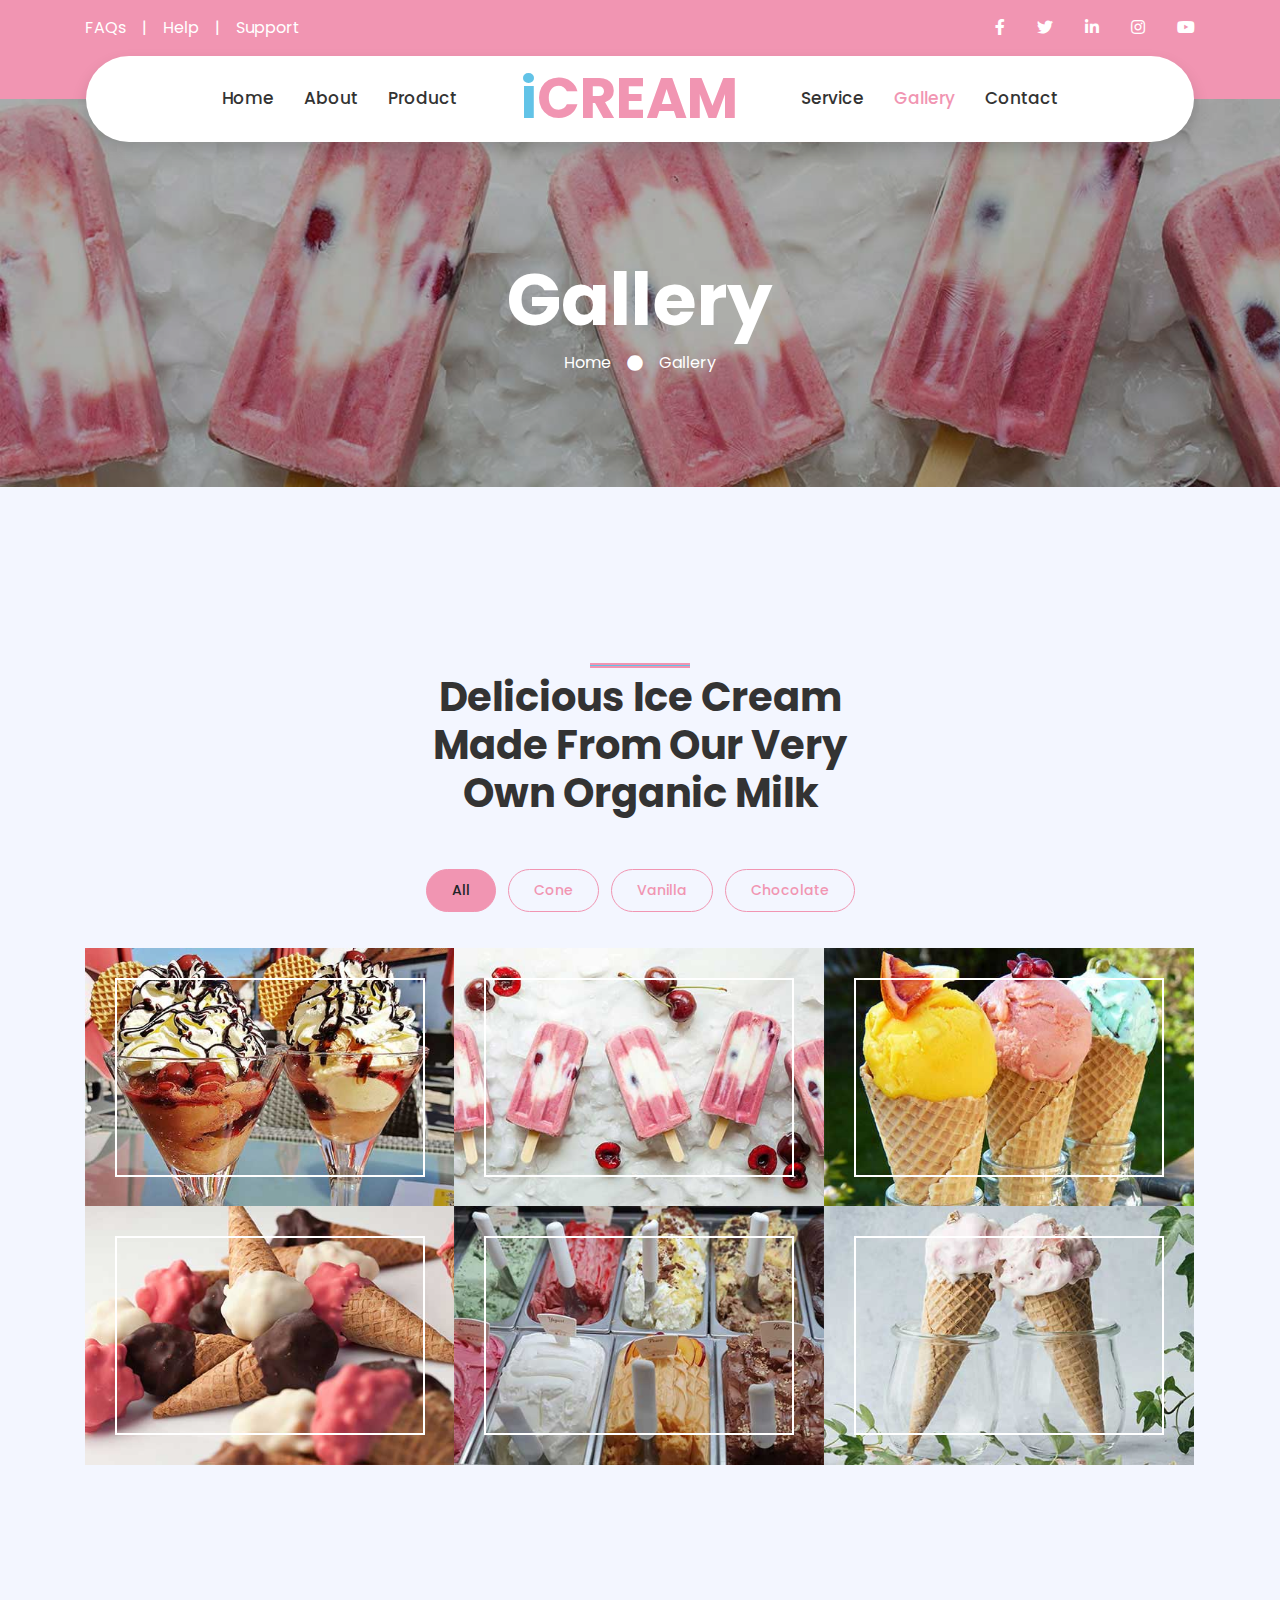
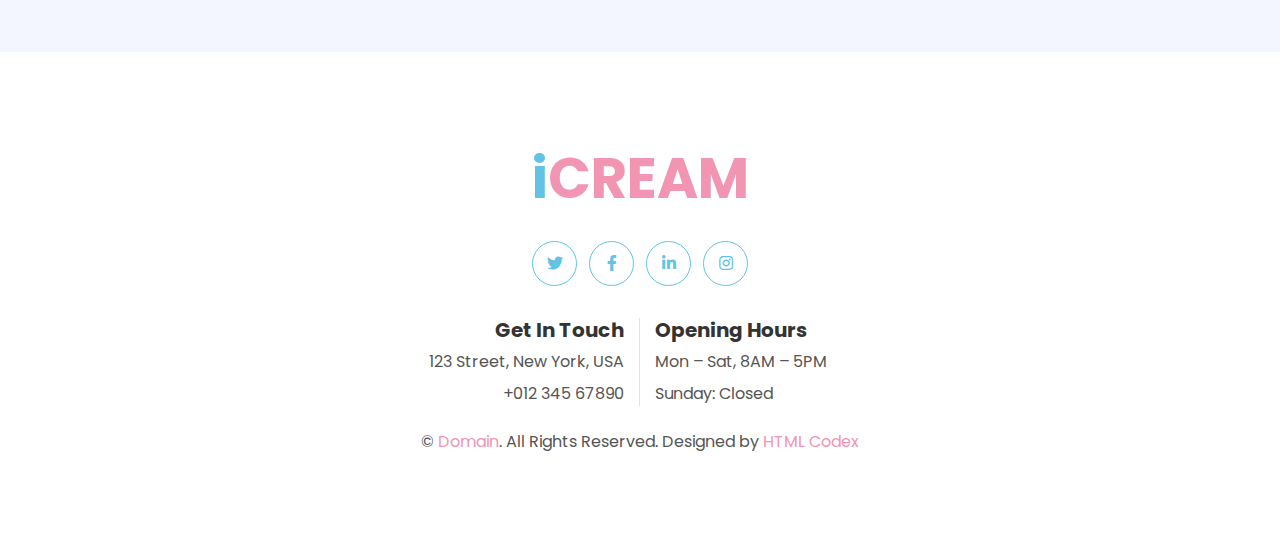
<file: gallery.html>
<!DOCTYPE html>
<html lang="en">

<head>
    <meta charset="utf-8">
    <title>iCREAM - Ice Cream Shop Website Template</title>
    <meta content="width=device-width, initial-scale=1.0" name="viewport">
    <meta content="Free HTML Templates" name="keywords">
    <meta content="Free HTML Templates" name="description">

    <!-- Favicon -->
    <link href="img/favicon.ico" rel="icon">

    <!-- Google Web Fonts -->
    <link rel="preconnect" href="https://fonts.gstatic.com">
    <link href="https://fonts.googleapis.com/css2?family=Poppins:wght@400;500;600;700&display=swap" rel="stylesheet">

    <!-- Font Awesome -->
    <link href="https://cdnjs.cloudflare.com/ajax/libs/font-awesome/5.10.0/css/all.min.css" rel="stylesheet">

    <!-- Libraries Stylesheet -->
    <link href="lib/owlcarousel/assets/owl.carousel.min.css" rel="stylesheet">
    <link href="lib/lightbox/css/lightbox.min.css" rel="stylesheet">

    <!-- Customized Bootstrap Stylesheet -->
    <link href="css/style.css" rel="stylesheet">
</head>

<body>
    <!-- Topbar Start -->
    <div class="container-fluid bg-primary py-3 d-none d-md-block">
        <div class="container">
            <div class="row">
                <div class="col-md-6 text-center text-lg-left mb-2 mb-lg-0">
                    <div class="d-inline-flex align-items-center">
                        <a class="text-white pr-3" href="">FAQs</a>
                        <span class="text-white">|</span>
                        <a class="text-white px-3" href="">Help</a>
                        <span class="text-white">|</span>
                        <a class="text-white pl-3" href="">Support</a>
                    </div>
                </div>
                <div class="col-md-6 text-center text-lg-right">
                    <div class="d-inline-flex align-items-center">
                        <a class="text-white px-3" href="">
                            <i class="fab fa-facebook-f"></i>
                        </a>
                        <a class="text-white px-3" href="">
                            <i class="fab fa-twitter"></i>
                        </a>
                        <a class="text-white px-3" href="">
                            <i class="fab fa-linkedin-in"></i>
                        </a>
                        <a class="text-white px-3" href="">
                            <i class="fab fa-instagram"></i>
                        </a>
                        <a class="text-white pl-3" href="">
                            <i class="fab fa-youtube"></i>
                        </a>
                    </div>
                </div>
            </div>
        </div>
    </div>
    <!-- Topbar End -->


    <!-- Navbar Start -->
    <div class="container-fluid position-relative nav-bar p-0">
        <div class="container-lg position-relative p-0 px-lg-3" style="z-index: 9;">
            <nav class="navbar navbar-expand-lg bg-white navbar-light shadow p-lg-0">
                <a href="index.html" class="navbar-brand d-block d-lg-none">
                    <h1 class="m-0 display-4 text-primary"><span class="text-secondary">i</span>CREAM</h1>
                </a>
                <button type="button" class="navbar-toggler" data-toggle="collapse" data-target="#navbarCollapse">
                    <span class="navbar-toggler-icon"></span>
                </button>
                <div class="collapse navbar-collapse justify-content-between" id="navbarCollapse">
                    <div class="navbar-nav ml-auto py-0">
                        <a href="index.html" class="nav-item nav-link">Home</a>
                        <a href="about.html" class="nav-item nav-link">About</a>
                        <a href="product.html" class="nav-item nav-link">Product</a>
                    </div>
                    <a href="index.html" class="navbar-brand mx-5 d-none d-lg-block">
                        <h1 class="m-0 display-4 text-primary"><span class="text-secondary">i</span>CREAM</h1>
                    </a>
                    <div class="navbar-nav mr-auto py-0">
                        <a href="service.html" class="nav-item nav-link">Service</a>
                        <a href="gallery.html" class="nav-item nav-link active">Gallery</a>
                        <a href="contact.html" class="nav-item nav-link">Contact</a>
                    </div>
                </div>
            </nav>
        </div>
    </div>
    <!-- Navbar End -->


    <!-- Header Start -->
    <div class="jumbotron jumbotron-fluid page-header" style="margin-bottom: 90px;">
        <div class="container text-center py-5">
            <h1 class="text-white display-3 mt-lg-5">Gallery</h1>
            <div class="d-inline-flex align-items-center text-white">
                <p class="m-0"><a class="text-white" href="">Home</a></p>
                <i class="fa fa-circle px-3"></i>
                <p class="m-0">Gallery</p>
            </div>
        </div>
    </div>
    <!-- Header End -->


    <!-- Portfolio Start -->
    <div class="container-fluid py-5 px-0">
        <div class="container py-5">
            <div class="row justify-content-center">
                <div class="col-lg-5">
                    <h1 class="section-title position-relative text-center mb-5">Delicious Ice Cream Made From Our Very Own Organic Milk</h1>
                </div>
            </div>
            <div class="row">
                <div class="col-12 text-center">
                    <ul class="list-inline mb-4 pb-2" id="portfolio-flters">
                        <li class="btn btn-sm btn-outline-primary m-1 active"  data-filter="*">All</li>
                        <li class="btn btn-sm btn-outline-primary m-1" data-filter=".first">Cone</li>
                        <li class="btn btn-sm btn-outline-primary m-1" data-filter=".second">Vanilla</li>
                        <li class="btn btn-sm btn-outline-primary m-1" data-filter=".third">Chocolate</li>
                    </ul>
                </div>
            </div>
            <div class="row m-0 portfolio-container">
                <div class="col-lg-4 col-md-6 p-0 portfolio-item first">
                    <div class="position-relative overflow-hidden">
                        <img class="img-fluid w-100" src="img/portfolio-1.jpg" alt="">
                        <a class="portfolio-btn" href="img/portfolio-1.jpg" data-lightbox="portfolio">
                            <i class="fa fa-plus text-primary" style="font-size: 60px;"></i>
                        </a>
                    </div>
                </div>
                <div class="col-lg-4 col-md-6 p-0 portfolio-item second">
                    <div class="position-relative overflow-hidden">
                        <img class="img-fluid w-100" src="img/portfolio-2.jpg" alt="">
                        <a class="portfolio-btn" href="img/portfolio-2.jpg" data-lightbox="portfolio">
                            <i class="fa fa-plus text-primary" style="font-size: 60px;"></i>
                        </a>
                    </div>
                </div>
                <div class="col-lg-4 col-md-6 p-0 portfolio-item third">
                    <div class="position-relative overflow-hidden">
                        <img class="img-fluid w-100" src="img/portfolio-3.jpg" alt="">
                        <a class="portfolio-btn" href="img/portfolio-3.jpg" data-lightbox="portfolio">
                            <i class="fa fa-plus text-primary" style="font-size: 60px;"></i>
                        </a>
                    </div>
                </div>
                <div class="col-lg-4 col-md-6 p-0 portfolio-item first">
                    <div class="position-relative overflow-hidden">
                        <img class="img-fluid w-100" src="img/portfolio-4.jpg" alt="">
                        <a class="portfolio-btn" href="img/portfolio-4.jpg" data-lightbox="portfolio">
                            <i class="fa fa-plus text-primary" style="font-size: 60px;"></i>
                        </a>
                    </div>
                </div>
                <div class="col-lg-4 col-md-6 p-0 portfolio-item second">
                    <div class="position-relative overflow-hidden">
                        <img class="img-fluid w-100" src="img/portfolio-5.jpg" alt="">
                        <a class="portfolio-btn" href="img/portfolio-5.jpg" data-lightbox="portfolio">
                            <i class="fa fa-plus text-primary" style="font-size: 60px;"></i>
                        </a>
                    </div>
                </div>
                <div class="col-lg-4 col-md-6 p-0 portfolio-item third">
                    <div class="position-relative overflow-hidden">
                        <img class="img-fluid w-100" src="img/portfolio-6.jpg" alt="">
                        <a class="portfolio-btn" href="img/portfolio-6.jpg" data-lightbox="portfolio">
                            <i class="fa fa-plus text-primary" style="font-size: 60px;"></i>
                        </a>
                    </div>
                </div>
            </div>
        </div>
    </div>
    <!-- Portfolio End -->


    <!-- Footer Start -->
    <div class="container-fluid footer bg-light py-5" style="margin-top: 90px;">
        <div class="container text-center py-5">
            <div class="row">
                <div class="col-12 mb-4">
                    <a href="index.html" class="navbar-brand m-0">
                        <h1 class="m-0 mt-n2 display-4 text-primary"><span class="text-secondary">i</span>CREAM</h1>
                    </a>
                </div>
                <div class="col-12 mb-4">
                    <a class="btn btn-outline-secondary btn-social mr-2" href="#"><i class="fab fa-twitter"></i></a>
                    <a class="btn btn-outline-secondary btn-social mr-2" href="#"><i class="fab fa-facebook-f"></i></a>
                    <a class="btn btn-outline-secondary btn-social mr-2" href="#"><i class="fab fa-linkedin-in"></i></a>
                    <a class="btn btn-outline-secondary btn-social" href="#"><i class="fab fa-instagram"></i></a>
                </div>
                <div class="col-12 mt-2 mb-4">
                    <div class="row">
                        <div class="col-sm-6 text-center text-sm-right border-right mb-3 mb-sm-0">
                            <h5 class="font-weight-bold mb-2">Get In Touch</h5>
                            <p class="mb-2">123 Street, New York, USA</p>
                            <p class="mb-0">+012 345 67890</p>
                        </div>
                        <div class="col-sm-6 text-center text-sm-left">
                            <h5 class="font-weight-bold mb-2">Opening Hours</h5>
                            <p class="mb-2">Mon – Sat, 8AM – 5PM</p>
                            <p class="mb-0">Sunday: Closed</p>
                        </div>
                    </div>
                </div>
                <div class="col-12">
                    <p class="m-0">&copy; <a href="#">Domain</a>. All Rights Reserved. Designed by <a href="https://htmlcodex.com">HTML Codex</a>
                    </p>
                </div>
            </div>
        </div>
    </div>
    <!-- Footer End -->


    <!-- Back to Top -->
    <a href="#" class="btn btn-secondary px-2 back-to-top"><i class="fa fa-angle-double-up"></i></a>


    <!-- JavaScript Libraries -->
    <script src="https://code.jquery.com/jquery-3.4.1.min.js"></script>
    <script src="https://stackpath.bootstrapcdn.com/bootstrap/4.4.1/js/bootstrap.bundle.min.js"></script>
    <script src="lib/easing/easing.min.js"></script>
    <script src="lib/waypoints/waypoints.min.js"></script>
    <script src="lib/owlcarousel/owl.carousel.min.js"></script>
    <script src="lib/isotope/isotope.pkgd.min.js"></script>
    <script src="lib/lightbox/js/lightbox.min.js"></script>

    <!-- Contact Javascript File -->
    <script src="mail/jqBootstrapValidation.min.js"></script>
    <script src="mail/contact.js"></script>

    <!-- Template Javascript -->
    <script src="js/main.js"></script>
</body>

</html>
</file>
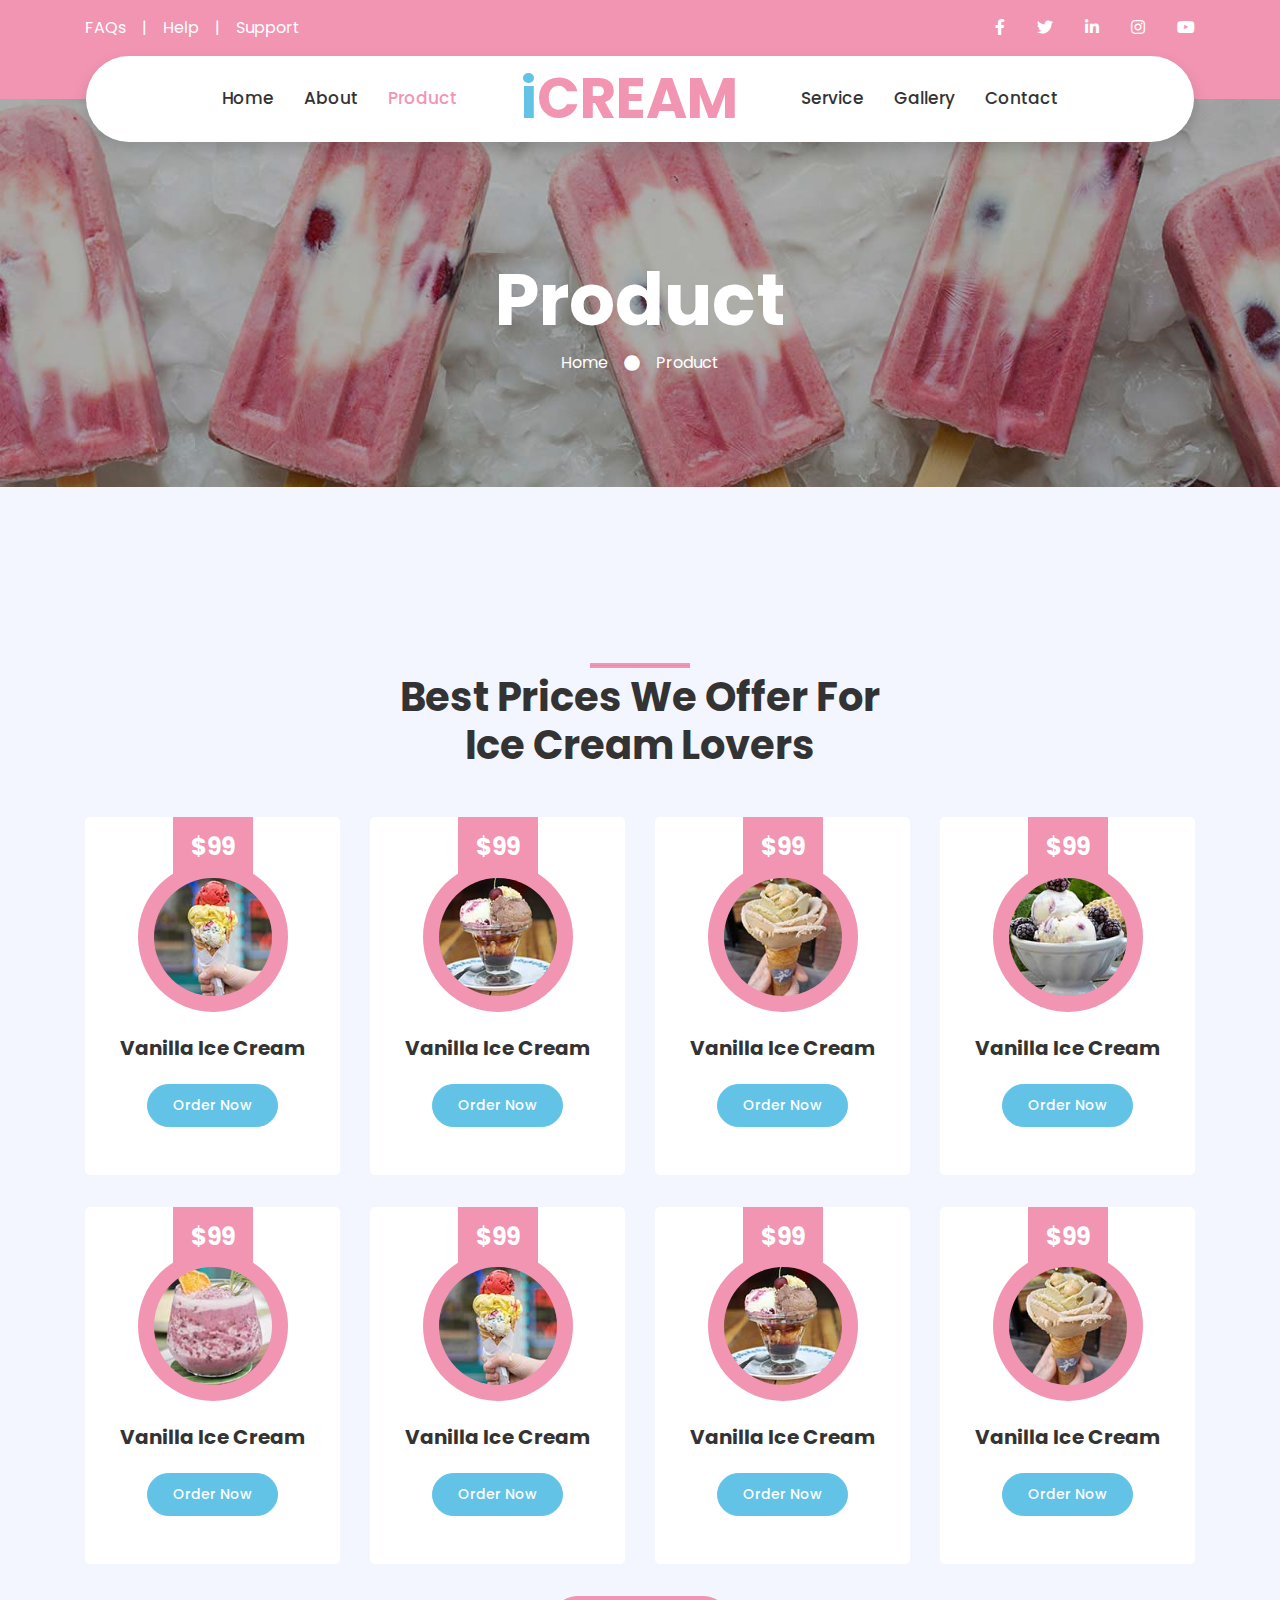
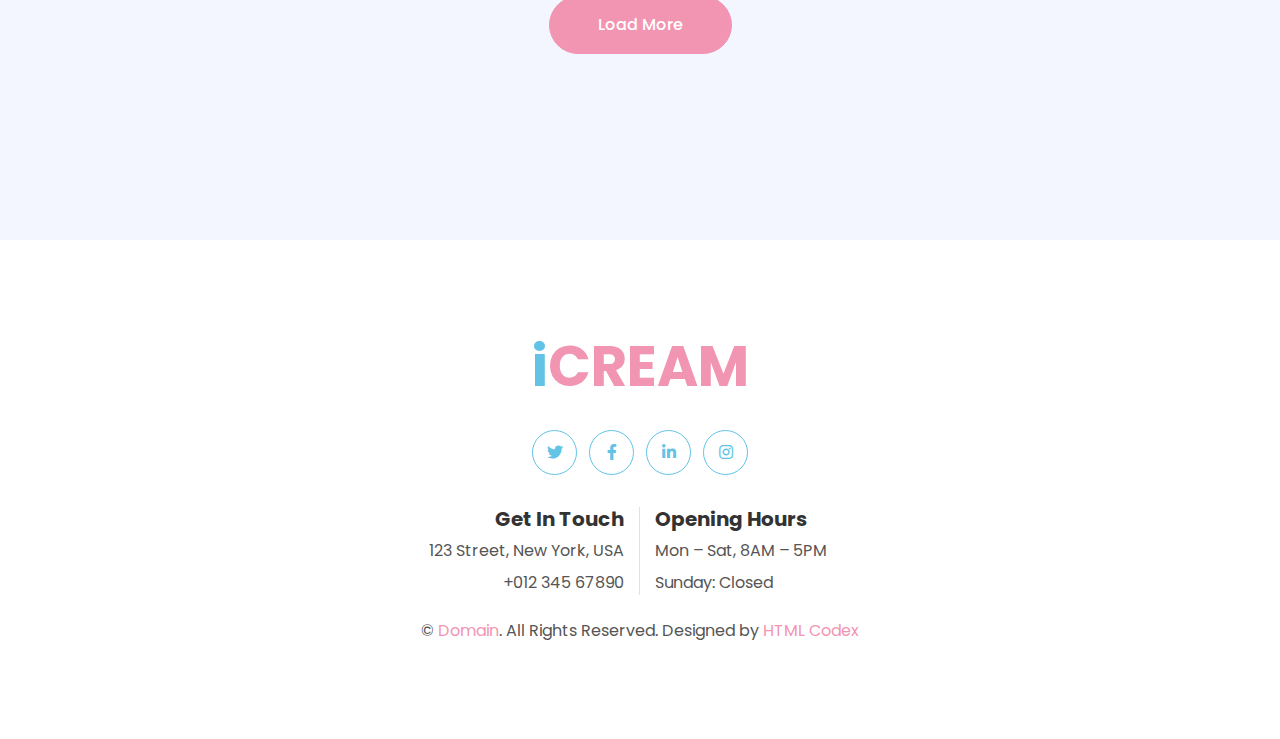
<file: product.html>
<!DOCTYPE html>
<html lang="en">

<head>
    <meta charset="utf-8">
    <title>iCREAM - Ice Cream Shop Website Template</title>
    <meta content="width=device-width, initial-scale=1.0" name="viewport">
    <meta content="Free HTML Templates" name="keywords">
    <meta content="Free HTML Templates" name="description">

    <!-- Favicon -->
    <link href="img/favicon.ico" rel="icon">

    <!-- Google Web Fonts -->
    <link rel="preconnect" href="https://fonts.gstatic.com">
    <link href="https://fonts.googleapis.com/css2?family=Poppins:wght@400;500;600;700&display=swap" rel="stylesheet">

    <!-- Font Awesome -->
    <link href="https://cdnjs.cloudflare.com/ajax/libs/font-awesome/5.10.0/css/all.min.css" rel="stylesheet">

    <!-- Libraries Stylesheet -->
    <link href="lib/owlcarousel/assets/owl.carousel.min.css" rel="stylesheet">
    <link href="lib/lightbox/css/lightbox.min.css" rel="stylesheet">

    <!-- Customized Bootstrap Stylesheet -->
    <link href="css/style.css" rel="stylesheet">
</head>

<body>
    <!-- Topbar Start -->
    <div class="container-fluid bg-primary py-3 d-none d-md-block">
        <div class="container">
            <div class="row">
                <div class="col-md-6 text-center text-lg-left mb-2 mb-lg-0">
                    <div class="d-inline-flex align-items-center">
                        <a class="text-white pr-3" href="">FAQs</a>
                        <span class="text-white">|</span>
                        <a class="text-white px-3" href="">Help</a>
                        <span class="text-white">|</span>
                        <a class="text-white pl-3" href="">Support</a>
                    </div>
                </div>
                <div class="col-md-6 text-center text-lg-right">
                    <div class="d-inline-flex align-items-center">
                        <a class="text-white px-3" href="">
                            <i class="fab fa-facebook-f"></i>
                        </a>
                        <a class="text-white px-3" href="">
                            <i class="fab fa-twitter"></i>
                        </a>
                        <a class="text-white px-3" href="">
                            <i class="fab fa-linkedin-in"></i>
                        </a>
                        <a class="text-white px-3" href="">
                            <i class="fab fa-instagram"></i>
                        </a>
                        <a class="text-white pl-3" href="">
                            <i class="fab fa-youtube"></i>
                        </a>
                    </div>
                </div>
            </div>
        </div>
    </div>
    <!-- Topbar End -->


    <!-- Navbar Start -->
    <div class="container-fluid position-relative nav-bar p-0">
        <div class="container-lg position-relative p-0 px-lg-3" style="z-index: 9;">
            <nav class="navbar navbar-expand-lg bg-white navbar-light shadow p-lg-0">
                <a href="index.html" class="navbar-brand d-block d-lg-none">
                    <h1 class="m-0 display-4 text-primary"><span class="text-secondary">i</span>CREAM</h1>
                </a>
                <button type="button" class="navbar-toggler" data-toggle="collapse" data-target="#navbarCollapse">
                    <span class="navbar-toggler-icon"></span>
                </button>
                <div class="collapse navbar-collapse justify-content-between" id="navbarCollapse">
                    <div class="navbar-nav ml-auto py-0">
                        <a href="index.html" class="nav-item nav-link">Home</a>
                        <a href="about.html" class="nav-item nav-link">About</a>
                        <a href="product.html" class="nav-item nav-link active">Product</a>
                    </div>
                    <a href="index.html" class="navbar-brand mx-5 d-none d-lg-block">
                        <h1 class="m-0 display-4 text-primary"><span class="text-secondary">i</span>CREAM</h1>
                    </a>
                    <div class="navbar-nav mr-auto py-0">
                        <a href="service.html" class="nav-item nav-link">Service</a>
                        <a href="gallery.html" class="nav-item nav-link">Gallery</a>
                        <a href="contact.html" class="nav-item nav-link">Contact</a>
                    </div>
                </div>
            </nav>
        </div>
    </div>
    <!-- Navbar End -->


    <!-- Header Start -->
    <div class="jumbotron jumbotron-fluid page-header" style="margin-bottom: 90px;">
        <div class="container text-center py-5">
            <h1 class="text-white display-3 mt-lg-5">Product</h1>
            <div class="d-inline-flex align-items-center text-white">
                <p class="m-0"><a class="text-white" href="">Home</a></p>
                <i class="fa fa-circle px-3"></i>
                <p class="m-0">Product</p>
            </div>
        </div>
    </div>
    <!-- Header End -->


    <!-- Products Start -->
    <div class="container-fluid py-5">
        <div class="container py-5">
            <div class="row justify-content-center">
                <div class="col-lg-6">
                    <h1 class="section-title position-relative text-center mb-5">Best Prices We Offer For Ice Cream Lovers</h1>
                </div>
            </div>
            <div class="row">
                <div class="col-lg-3 col-md-6 mb-4 pb-2">
                    <div class="product-item d-flex flex-column align-items-center text-center bg-light rounded py-5 px-3">
                        <div class="bg-primary mt-n5 py-3" style="width: 80px;">
                            <h4 class="font-weight-bold text-white mb-0">$99</h4>
                        </div>
                        <div class="position-relative bg-primary rounded-circle mt-n3 mb-4 p-3" style="width: 150px; height: 150px;">
                            <img class="rounded-circle w-100 h-100" src="img/product-1.jpg" style="object-fit: cover;">
                        </div>
                        <h5 class="font-weight-bold mb-4">Vanilla Ice Cream</h5>
                        <a href="" class="btn btn-sm btn-secondary">Order Now</a>
                    </div>
                </div>
                <div class="col-lg-3 col-md-6 mb-4 pb-2">
                    <div class="product-item d-flex flex-column align-items-center text-center bg-light rounded py-5 px-3">
                        <div class="bg-primary mt-n5 py-3" style="width: 80px;">
                            <h4 class="font-weight-bold text-white mb-0">$99</h4>
                        </div>
                        <div class="position-relative bg-primary rounded-circle mt-n3 mb-4 p-3" style="width: 150px; height: 150px;">
                            <img class="rounded-circle w-100 h-100" src="img/product-2.jpg" style="object-fit: cover;">
                        </div>
                        <h5 class="font-weight-bold mb-4">Vanilla Ice Cream</h5>
                        <a href="" class="btn btn-sm btn-secondary">Order Now</a>
                    </div>
                </div>
                <div class="col-lg-3 col-md-6 mb-4 pb-2">
                    <div class="product-item d-flex flex-column align-items-center text-center bg-light rounded py-5 px-3">
                        <div class="bg-primary mt-n5 py-3" style="width: 80px;">
                            <h4 class="font-weight-bold text-white mb-0">$99</h4>
                        </div>
                        <div class="position-relative bg-primary rounded-circle mt-n3 mb-4 p-3" style="width: 150px; height: 150px;">
                            <img class="rounded-circle w-100 h-100" src="img/product-3.jpg" style="object-fit: cover;">
                        </div>
                        <h5 class="font-weight-bold mb-4">Vanilla Ice Cream</h5>
                        <a href="" class="btn btn-sm btn-secondary">Order Now</a>
                    </div>
                </div>
                <div class="col-lg-3 col-md-6 mb-4 pb-2">
                    <div class="product-item d-flex flex-column align-items-center text-center bg-light rounded py-5 px-3">
                        <div class="bg-primary mt-n5 py-3" style="width: 80px;">
                            <h4 class="font-weight-bold text-white mb-0">$99</h4>
                        </div>
                        <div class="position-relative bg-primary rounded-circle mt-n3 mb-4 p-3" style="width: 150px; height: 150px;">
                            <img class="rounded-circle w-100 h-100" src="img/product-4.jpg" style="object-fit: cover;">
                        </div>
                        <h5 class="font-weight-bold mb-4">Vanilla Ice Cream</h5>
                        <a href="" class="btn btn-sm btn-secondary">Order Now</a>
                    </div>
                </div>
                <div class="col-lg-3 col-md-6 mb-4 pb-2">
                    <div class="product-item d-flex flex-column align-items-center text-center bg-light rounded py-5 px-3">
                        <div class="bg-primary mt-n5 py-3" style="width: 80px;">
                            <h4 class="font-weight-bold text-white mb-0">$99</h4>
                        </div>
                        <div class="position-relative bg-primary rounded-circle mt-n3 mb-4 p-3" style="width: 150px; height: 150px;">
                            <img class="rounded-circle w-100 h-100" src="img/product-5.jpg" style="object-fit: cover;">
                        </div>
                        <h5 class="font-weight-bold mb-4">Vanilla Ice Cream</h5>
                        <a href="" class="btn btn-sm btn-secondary">Order Now</a>
                    </div>
                </div>
                <div class="col-lg-3 col-md-6 mb-4 pb-2">
                    <div class="product-item d-flex flex-column align-items-center text-center bg-light rounded py-5 px-3">
                        <div class="bg-primary mt-n5 py-3" style="width: 80px;">
                            <h4 class="font-weight-bold text-white mb-0">$99</h4>
                        </div>
                        <div class="position-relative bg-primary rounded-circle mt-n3 mb-4 p-3" style="width: 150px; height: 150px;">
                            <img class="rounded-circle w-100 h-100" src="img/product-1.jpg" style="object-fit: cover;">
                        </div>
                        <h5 class="font-weight-bold mb-4">Vanilla Ice Cream</h5>
                        <a href="" class="btn btn-sm btn-secondary">Order Now</a>
                    </div>
                </div>
                <div class="col-lg-3 col-md-6 mb-4 pb-2">
                    <div class="product-item d-flex flex-column align-items-center text-center bg-light rounded py-5 px-3">
                        <div class="bg-primary mt-n5 py-3" style="width: 80px;">
                            <h4 class="font-weight-bold text-white mb-0">$99</h4>
                        </div>
                        <div class="position-relative bg-primary rounded-circle mt-n3 mb-4 p-3" style="width: 150px; height: 150px;">
                            <img class="rounded-circle w-100 h-100" src="img/product-2.jpg" style="object-fit: cover;">
                        </div>
                        <h5 class="font-weight-bold mb-4">Vanilla Ice Cream</h5>
                        <a href="" class="btn btn-sm btn-secondary">Order Now</a>
                    </div>
                </div>
                <div class="col-lg-3 col-md-6 mb-4 pb-2">
                    <div class="product-item d-flex flex-column align-items-center text-center bg-light rounded py-5 px-3">
                        <div class="bg-primary mt-n5 py-3" style="width: 80px;">
                            <h4 class="font-weight-bold text-white mb-0">$99</h4>
                        </div>
                        <div class="position-relative bg-primary rounded-circle mt-n3 mb-4 p-3" style="width: 150px; height: 150px;">
                            <img class="rounded-circle w-100 h-100" src="img/product-3.jpg" style="object-fit: cover;">
                        </div>
                        <h5 class="font-weight-bold mb-4">Vanilla Ice Cream</h5>
                        <a href="" class="btn btn-sm btn-secondary">Order Now</a>
                    </div>
                </div>
                <div class="col-12 text-center">
                    <a href="" class="btn btn-primary py-3 px-5">Load More</a>
                </div>
            </div>
        </div>
    </div>
    <!-- Products End -->


    <!-- Footer Start -->
    <div class="container-fluid footer bg-light py-5" style="margin-top: 90px;">
        <div class="container text-center py-5">
            <div class="row">
                <div class="col-12 mb-4">
                    <a href="index.html" class="navbar-brand m-0">
                        <h1 class="m-0 mt-n2 display-4 text-primary"><span class="text-secondary">i</span>CREAM</h1>
                    </a>
                </div>
                <div class="col-12 mb-4">
                    <a class="btn btn-outline-secondary btn-social mr-2" href="#"><i class="fab fa-twitter"></i></a>
                    <a class="btn btn-outline-secondary btn-social mr-2" href="#"><i class="fab fa-facebook-f"></i></a>
                    <a class="btn btn-outline-secondary btn-social mr-2" href="#"><i class="fab fa-linkedin-in"></i></a>
                    <a class="btn btn-outline-secondary btn-social" href="#"><i class="fab fa-instagram"></i></a>
                </div>
                <div class="col-12 mt-2 mb-4">
                    <div class="row">
                        <div class="col-sm-6 text-center text-sm-right border-right mb-3 mb-sm-0">
                            <h5 class="font-weight-bold mb-2">Get In Touch</h5>
                            <p class="mb-2">123 Street, New York, USA</p>
                            <p class="mb-0">+012 345 67890</p>
                        </div>
                        <div class="col-sm-6 text-center text-sm-left">
                            <h5 class="font-weight-bold mb-2">Opening Hours</h5>
                            <p class="mb-2">Mon – Sat, 8AM – 5PM</p>
                            <p class="mb-0">Sunday: Closed</p>
                        </div>
                    </div>
                </div>
                <div class="col-12">
                    <p class="m-0">&copy; <a href="#">Domain</a>. All Rights Reserved. Designed by <a href="https://htmlcodex.com">HTML Codex</a>
                    </p>
                </div>
            </div>
        </div>
    </div>
    <!-- Footer End -->


    <!-- Back to Top -->
    <a href="#" class="btn btn-secondary px-2 back-to-top"><i class="fa fa-angle-double-up"></i></a>


    <!-- JavaScript Libraries -->
    <script src="https://code.jquery.com/jquery-3.4.1.min.js"></script>
    <script src="https://stackpath.bootstrapcdn.com/bootstrap/4.4.1/js/bootstrap.bundle.min.js"></script>
    <script src="lib/easing/easing.min.js"></script>
    <script src="lib/waypoints/waypoints.min.js"></script>
    <script src="lib/owlcarousel/owl.carousel.min.js"></script>
    <script src="lib/isotope/isotope.pkgd.min.js"></script>
    <script src="lib/lightbox/js/lightbox.min.js"></script>

    <!-- Contact Javascript File -->
    <script src="mail/jqBootstrapValidation.min.js"></script>
    <script src="mail/contact.js"></script>

    <!-- Template Javascript -->
    <script src="js/main.js"></script>
</body>

</html>
</file>
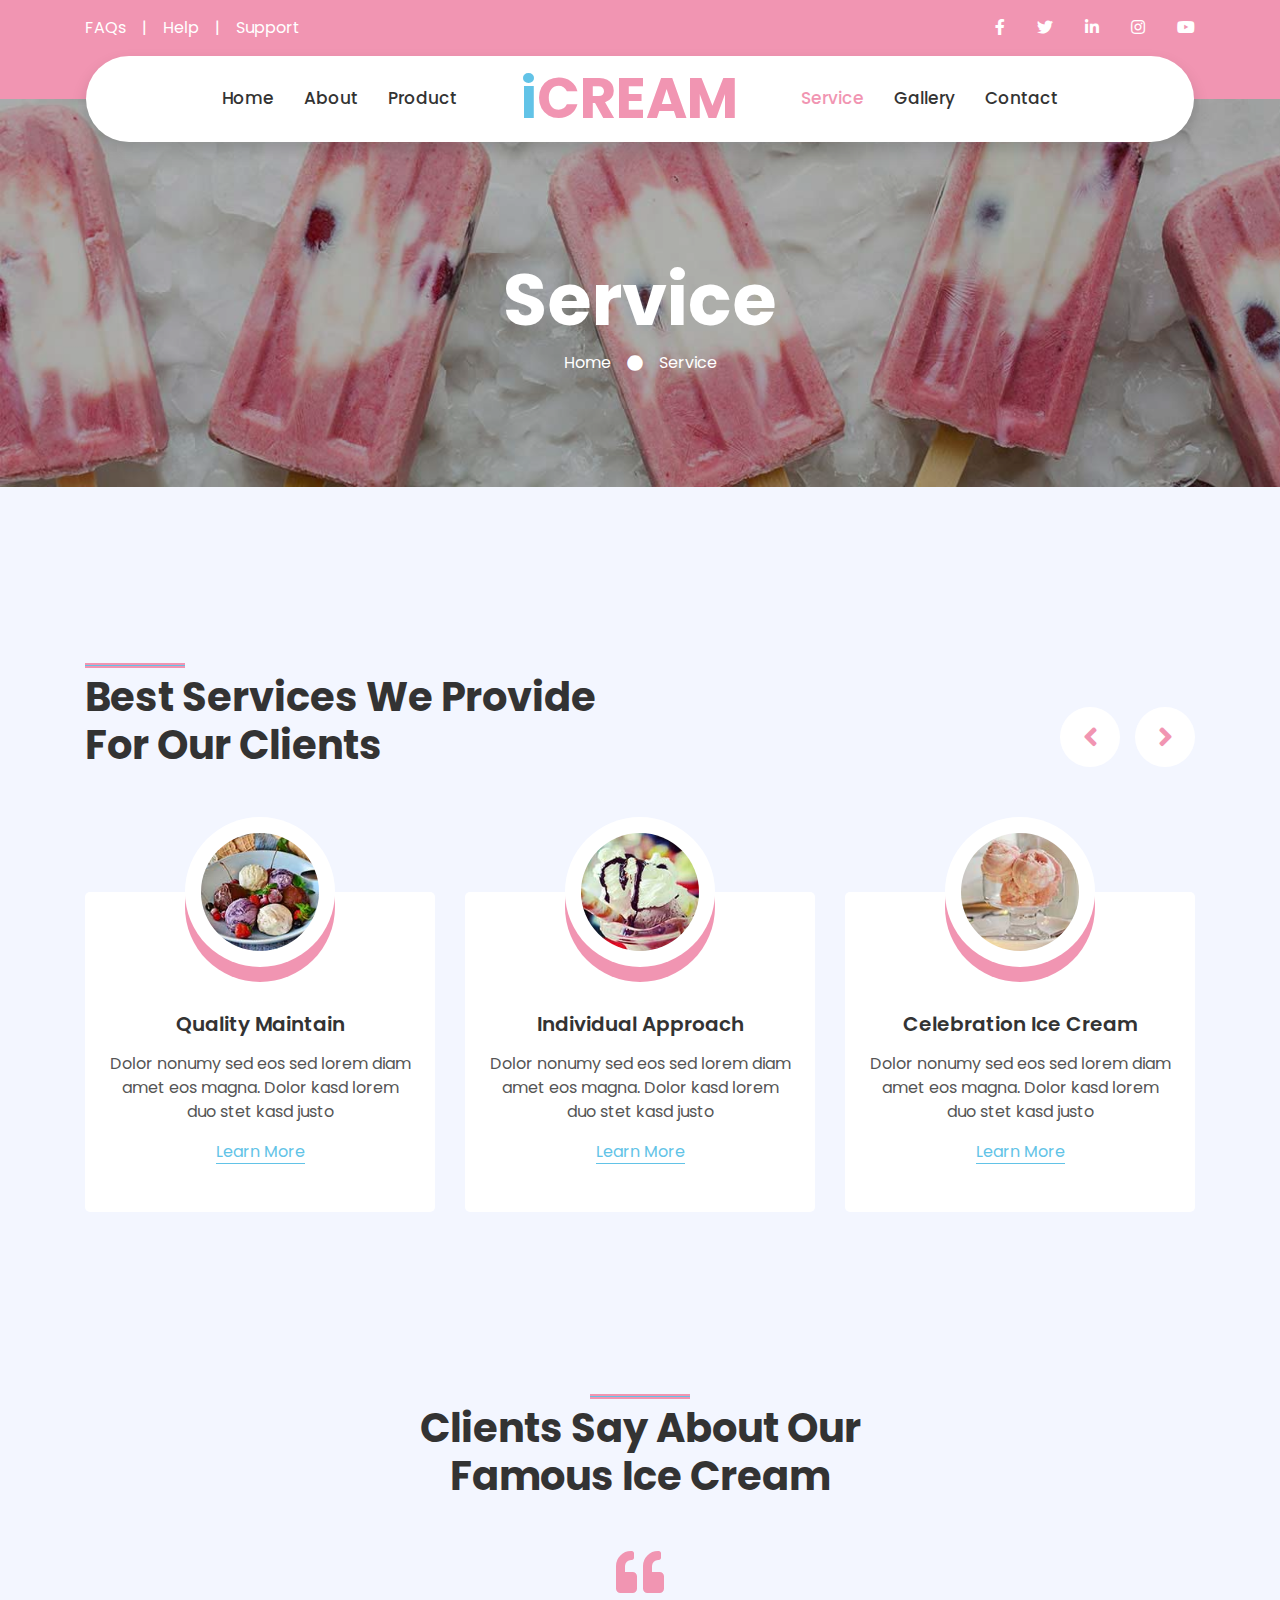
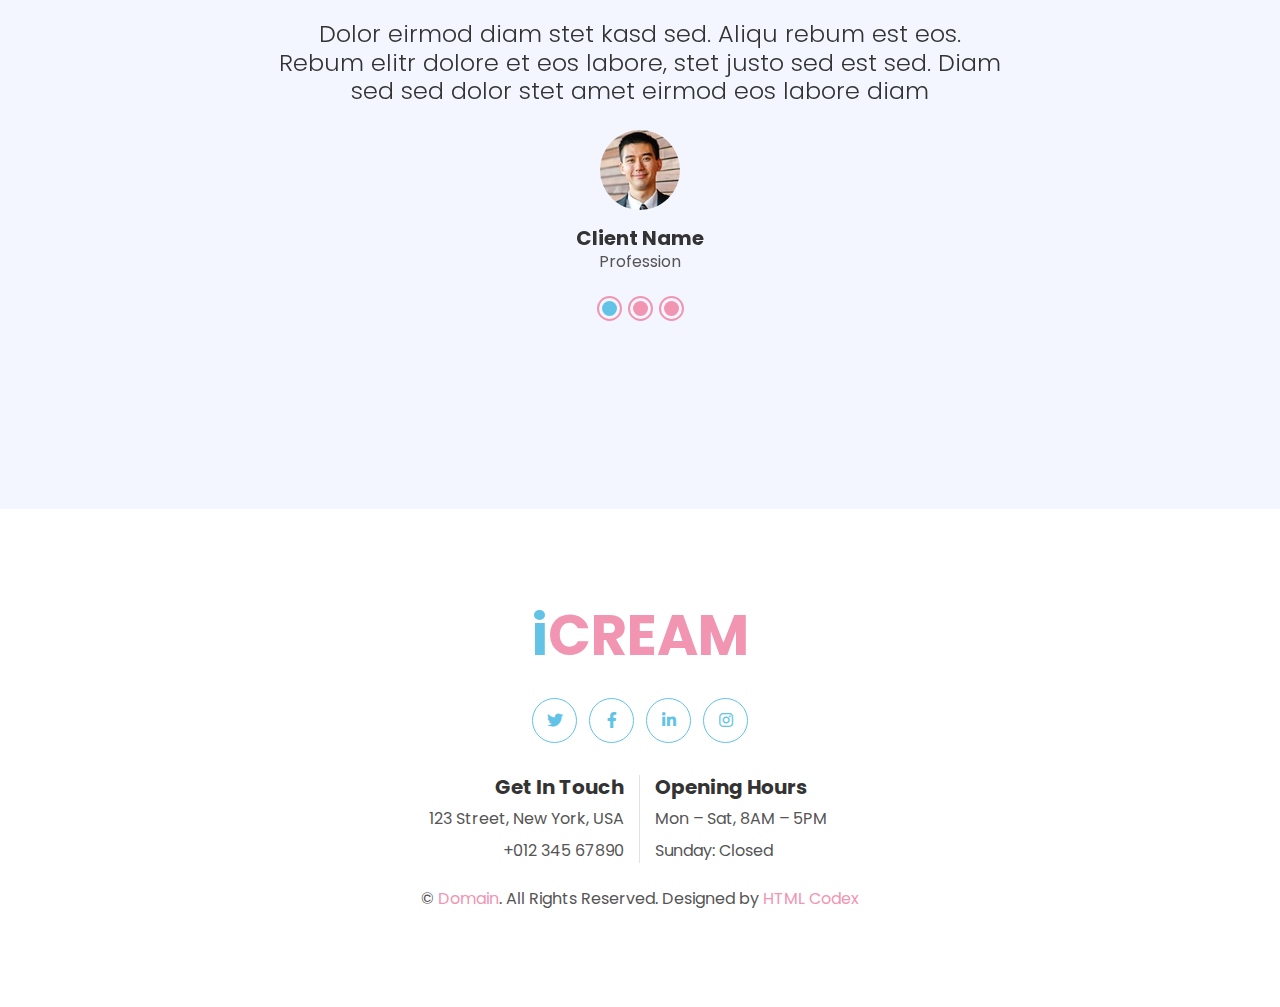
<file: service.html>
<!DOCTYPE html>
<html lang="en">

<head>
    <meta charset="utf-8">
    <title>iCREAM - Ice Cream Shop Website Template</title>
    <meta content="width=device-width, initial-scale=1.0" name="viewport">
    <meta content="Free HTML Templates" name="keywords">
    <meta content="Free HTML Templates" name="description">

    <!-- Favicon -->
    <link href="img/favicon.ico" rel="icon">

    <!-- Google Web Fonts -->
    <link rel="preconnect" href="https://fonts.gstatic.com">
    <link href="https://fonts.googleapis.com/css2?family=Poppins:wght@400;500;600;700&display=swap" rel="stylesheet">

    <!-- Font Awesome -->
    <link href="https://cdnjs.cloudflare.com/ajax/libs/font-awesome/5.10.0/css/all.min.css" rel="stylesheet">

    <!-- Libraries Stylesheet -->
    <link href="lib/owlcarousel/assets/owl.carousel.min.css" rel="stylesheet">
    <link href="lib/lightbox/css/lightbox.min.css" rel="stylesheet">

    <!-- Customized Bootstrap Stylesheet -->
    <link href="css/style.css" rel="stylesheet">
</head>

<body>
    <!-- Topbar Start -->
    <div class="container-fluid bg-primary py-3 d-none d-md-block">
        <div class="container">
            <div class="row">
                <div class="col-md-6 text-center text-lg-left mb-2 mb-lg-0">
                    <div class="d-inline-flex align-items-center">
                        <a class="text-white pr-3" href="">FAQs</a>
                        <span class="text-white">|</span>
                        <a class="text-white px-3" href="">Help</a>
                        <span class="text-white">|</span>
                        <a class="text-white pl-3" href="">Support</a>
                    </div>
                </div>
                <div class="col-md-6 text-center text-lg-right">
                    <div class="d-inline-flex align-items-center">
                        <a class="text-white px-3" href="">
                            <i class="fab fa-facebook-f"></i>
                        </a>
                        <a class="text-white px-3" href="">
                            <i class="fab fa-twitter"></i>
                        </a>
                        <a class="text-white px-3" href="">
                            <i class="fab fa-linkedin-in"></i>
                        </a>
                        <a class="text-white px-3" href="">
                            <i class="fab fa-instagram"></i>
                        </a>
                        <a class="text-white pl-3" href="">
                            <i class="fab fa-youtube"></i>
                        </a>
                    </div>
                </div>
            </div>
        </div>
    </div>
    <!-- Topbar End -->


    <!-- Navbar Start -->
    <div class="container-fluid position-relative nav-bar p-0">
        <div class="container-lg position-relative p-0 px-lg-3" style="z-index: 9;">
            <nav class="navbar navbar-expand-lg bg-white navbar-light shadow p-lg-0">
                <a href="index.html" class="navbar-brand d-block d-lg-none">
                    <h1 class="m-0 display-4 text-primary"><span class="text-secondary">i</span>CREAM</h1>
                </a>
                <button type="button" class="navbar-toggler" data-toggle="collapse" data-target="#navbarCollapse">
                    <span class="navbar-toggler-icon"></span>
                </button>
                <div class="collapse navbar-collapse justify-content-between" id="navbarCollapse">
                    <div class="navbar-nav ml-auto py-0">
                        <a href="index.html" class="nav-item nav-link">Home</a>
                        <a href="about.html" class="nav-item nav-link">About</a>
                        <a href="product.html" class="nav-item nav-link">Product</a>
                    </div>
                    <a href="index.html" class="navbar-brand mx-5 d-none d-lg-block">
                        <h1 class="m-0 display-4 text-primary"><span class="text-secondary">i</span>CREAM</h1>
                    </a>
                    <div class="navbar-nav mr-auto py-0">
                        <a href="service.html" class="nav-item nav-link active">Service</a>
                        <a href="gallery.html" class="nav-item nav-link">Gallery</a>
                        <a href="contact.html" class="nav-item nav-link">Contact</a>
                    </div>
                </div>
            </nav>
        </div>
    </div>
    <!-- Navbar End -->


    <!-- Header Start -->
    <div class="jumbotron jumbotron-fluid page-header" style="margin-bottom: 90px;">
        <div class="container text-center py-5">
            <h1 class="text-white display-3 mt-lg-5">Service</h1>
            <div class="d-inline-flex align-items-center text-white">
                <p class="m-0"><a class="text-white" href="">Home</a></p>
                <i class="fa fa-circle px-3"></i>
                <p class="m-0">Service</p>
            </div>
        </div>
    </div>
    <!-- Header End -->


    <!-- Services Start -->
    <div class="container-fluid py-5">
        <div class="container py-5">
            <div class="row">
                <div class="col-lg-6">
                    <h1 class="section-title position-relative mb-5">Best Services We Provide For Our Clients</h1>
                </div>
                <div class="col-lg-6 mb-5 mb-lg-0 pb-5 pb-lg-0"></div>
            </div>
            <div class="row">
                <div class="col-12">
                    <div class="owl-carousel service-carousel">
                        <div class="service-item">
                            <div class="service-img mx-auto">
                                <img class="rounded-circle w-100 h-100 bg-light p-3" src="img/service-1.jpg" style="object-fit: cover;">
                            </div>
                            <div class="position-relative text-center bg-light rounded p-4 pb-5" style="margin-top: -75px;">
                                <h5 class="font-weight-semi-bold mt-5 mb-3 pt-5">Quality Maintain</h5>
                                <p>Dolor nonumy sed eos sed lorem diam amet eos magna. Dolor kasd lorem duo stet kasd justo</p>
                                <a href="" class="border-bottom border-secondary text-decoration-none text-secondary">Learn More</a>
                            </div>
                        </div>
                        <div class="service-item">
                            <div class="service-img mx-auto">
                                <img class="rounded-circle w-100 h-100 bg-light p-3" src="img/service-2.jpg" style="object-fit: cover;">
                            </div>
                            <div class="position-relative text-center bg-light rounded p-4 pb-5" style="margin-top: -75px;">
                                <h5 class="font-weight-semi-bold mt-5 mb-3 pt-5">Individual Approach</h5>
                                <p>Dolor nonumy sed eos sed lorem diam amet eos magna. Dolor kasd lorem duo stet kasd justo</p>
                                <a href="" class="border-bottom border-secondary text-decoration-none text-secondary">Learn More</a>
                            </div>
                        </div>
                        <div class="service-item">
                            <div class="service-img mx-auto">
                                <img class="rounded-circle w-100 h-100 bg-light p-3" src="img/service-3.jpg" style="object-fit: cover;">
                            </div>
                            <div class="position-relative text-center bg-light rounded p-4 pb-5" style="margin-top: -75px;">
                                <h5 class="font-weight-semi-bold mt-5 mb-3 pt-5">Celebration Ice Cream</h5>
                                <p>Dolor nonumy sed eos sed lorem diam amet eos magna. Dolor kasd lorem duo stet kasd justo</p>
                                <a href="" class="border-bottom border-secondary text-decoration-none text-secondary">Learn More</a>
                            </div>
                        </div>
                        <div class="service-item">
                            <div class="service-img mx-auto">
                                <img class="rounded-circle w-100 h-100 bg-light p-3" src="img/service-4.jpg" style="object-fit: cover;">
                            </div>
                            <div class="position-relative text-center bg-light rounded p-4 pb-5" style="margin-top: -75px;">
                                <h5 class="font-weight-semi-bold mt-5 mb-3 pt-5">Delivery To Any Point</h5>
                                <p>Dolor nonumy sed eos sed lorem diam amet eos magna. Dolor kasd lorem duo stet kasd justo</p>
                                <a href="" class="border-bottom border-secondary text-decoration-none text-secondary">Learn More</a>
                            </div>
                        </div>
                    </div>
                </div>
            </div>
        </div>
    </div>
    <!-- Services End -->


    <!-- Testimonial Start -->
    <div class="container-fluid py-5">
        <div class="container py-5">
            <div class="row justify-content-center">
                <div class="col-lg-6">
                    <h1 class="section-title position-relative text-center mb-5">Clients Say About Our Famous Ice Cream</h1>
                </div>
            </div>
            <div class="row justify-content-center">
                <div class="col-lg-8">
                    <div class="owl-carousel testimonial-carousel">
                        <div class="text-center">
                            <i class="fa fa-3x fa-quote-left text-primary mb-4"></i>
                            <h4 class="font-weight-light mb-4">Dolor eirmod diam stet kasd sed. Aliqu rebum est eos. Rebum elitr dolore et eos labore, stet justo sed est sed. Diam sed sed dolor stet amet eirmod eos labore diam</h4>
                            <img class="img-fluid mx-auto mb-3" src="img/testimonial-1.jpg" alt="">
                            <h5 class="font-weight-bold m-0">Client Name</h5>
                            <span>Profession</span>
                        </div>
                        <div class="text-center">
                            <i class="fa fa-3x fa-quote-left text-primary mb-4"></i>
                            <h4 class="font-weight-light mb-4">Dolor eirmod diam stet kasd sed. Aliqu rebum est eos. Rebum elitr dolore et eos labore, stet justo sed est sed. Diam sed sed dolor stet amet eirmod eos labore diam</h4>
                            <img class="img-fluid mx-auto mb-3" src="img/testimonial-2.jpg" alt="">
                            <h5 class="font-weight-bold m-0">Client Name</h5>
                            <span>Profession</span>
                        </div>
                        <div class="text-center">
                            <i class="fa fa-3x fa-quote-left text-primary mb-4"></i>
                            <h4 class="font-weight-light mb-4">Dolor eirmod diam stet kasd sed. Aliqu rebum est eos. Rebum elitr dolore et eos labore, stet justo sed est sed. Diam sed sed dolor stet amet eirmod eos labore diam</h4>
                            <img class="img-fluid mx-auto mb-3" src="img/testimonial-3.jpg" alt="">
                            <h5 class="font-weight-bold m-0">Client Name</h5>
                            <span>Profession</span>
                        </div>
                    </div>
                </div>
            </div>
        </div>
    </div>
    <!-- Testimonial End -->


    <!-- Footer Start -->
    <div class="container-fluid footer bg-light py-5" style="margin-top: 90px;">
        <div class="container text-center py-5">
            <div class="row">
                <div class="col-12 mb-4">
                    <a href="index.html" class="navbar-brand m-0">
                        <h1 class="m-0 mt-n2 display-4 text-primary"><span class="text-secondary">i</span>CREAM</h1>
                    </a>
                </div>
                <div class="col-12 mb-4">
                    <a class="btn btn-outline-secondary btn-social mr-2" href="#"><i class="fab fa-twitter"></i></a>
                    <a class="btn btn-outline-secondary btn-social mr-2" href="#"><i class="fab fa-facebook-f"></i></a>
                    <a class="btn btn-outline-secondary btn-social mr-2" href="#"><i class="fab fa-linkedin-in"></i></a>
                    <a class="btn btn-outline-secondary btn-social" href="#"><i class="fab fa-instagram"></i></a>
                </div>
                <div class="col-12 mt-2 mb-4">
                    <div class="row">
                        <div class="col-sm-6 text-center text-sm-right border-right mb-3 mb-sm-0">
                            <h5 class="font-weight-bold mb-2">Get In Touch</h5>
                            <p class="mb-2">123 Street, New York, USA</p>
                            <p class="mb-0">+012 345 67890</p>
                        </div>
                        <div class="col-sm-6 text-center text-sm-left">
                            <h5 class="font-weight-bold mb-2">Opening Hours</h5>
                            <p class="mb-2">Mon – Sat, 8AM – 5PM</p>
                            <p class="mb-0">Sunday: Closed</p>
                        </div>
                    </div>
                </div>
                <div class="col-12">
                    <p class="m-0">&copy; <a href="#">Domain</a>. All Rights Reserved. Designed by <a href="https://htmlcodex.com">HTML Codex</a>
                    </p>
                </div>
            </div>
        </div>
    </div>
    <!-- Footer End -->


    <!-- Back to Top -->
    <a href="#" class="btn btn-secondary px-2 back-to-top"><i class="fa fa-angle-double-up"></i></a>


    <!-- JavaScript Libraries -->
    <script src="https://code.jquery.com/jquery-3.4.1.min.js"></script>
    <script src="https://stackpath.bootstrapcdn.com/bootstrap/4.4.1/js/bootstrap.bundle.min.js"></script>
    <script src="lib/easing/easing.min.js"></script>
    <script src="lib/waypoints/waypoints.min.js"></script>
    <script src="lib/owlcarousel/owl.carousel.min.js"></script>
    <script src="lib/isotope/isotope.pkgd.min.js"></script>
    <script src="lib/lightbox/js/lightbox.min.js"></script>

    <!-- Contact Javascript File -->
    <script src="mail/jqBootstrapValidation.min.js"></script>
    <script src="mail/contact.js"></script>

    <!-- Template Javascript -->
    <script src="js/main.js"></script>
</body>

</html>
</file>
<file: css/style.css>
:root {
  --blue: #007bff;
  --indigo: #6610f2;
  --purple: #6f42c1;
  --pink: #0eea78;
  --red: #dc3545;
  --orange: #fd7e14;
  --yellow: #ffc107;
  --green: #28a745;
  --teal: #20c997;
  --cyan: #17a2b8;
  --white: #fff;
  --gray: #6c757d;
  --gray-dark: #343a40;
  --primary: #F195B2;
  --secondary: #62C3E7;
  --success: #28a745;
  --info: #17a2b8;
  --warning: #ffc107;
  --danger: #dc3545;
  --light: #FFFFFF;
  --dark: #333333;
  --breakpoint-xs: 0;
  --breakpoint-sm: 576px;
  --breakpoint-md: 768px;
  --breakpoint-lg: 992px;
  --breakpoint-xl: 1200px;
  --font-family-sans-serif: "Poppins", sans-serif;
  --font-family-monospace: SFMono-Regular, Menlo, Monaco, Consolas, "Liberation Mono", "Courier New", monospace;
}

*,
*::before,
*::after {
  box-sizing: border-box;
}

html {
  font-family: sans-serif;
  line-height: 1.15;
  -webkit-text-size-adjust: 100%;
  -webkit-tap-highlight-color: rgba(0, 0, 0, 0);
}

article, aside, figcaption, figure, footer, header, hgroup, main, nav, section {
  display: block;
}

body {
  margin: 0;
  font-family: "Poppins", sans-serif;
  font-size: 1rem;
  font-weight: 400;
  line-height: 1.5;
  color: #555555;
  text-align: left;
  background-color: #F3F6FF;
}

[tabindex="-1"]:focus:not(:focus-visible) {
  outline: 0 !important;
}

hr {
  box-sizing: content-box;
  height: 0;
  overflow: visible;
}

h1, h2, h3, h4, h5, h6 {
  margin-top: 0;
  margin-bottom: 0.5rem;
}

p {
  margin-top: 0;
  margin-bottom: 1rem;
}

abbr[title],
abbr[data-original-title] {
  text-decoration: underline;
  text-decoration: underline dotted;
  cursor: help;
  border-bottom: 0;
  text-decoration-skip-ink: none;
}

address {
  margin-bottom: 1rem;
  font-style: normal;
  line-height: inherit;
}

ol,
ul,
dl {
  margin-top: 0;
  margin-bottom: 1rem;
}

ol ol,
ul ul,
ol ul,
ul ol {
  margin-bottom: 0;
}

dt {
  font-weight: 700;
}

dd {
  margin-bottom: .5rem;
  margin-left: 0;
}

blockquote {
  margin: 0 0 1rem;
}

b,
strong {
  font-weight: bolder;
}

small {
  font-size: 80%;
}

sub,
sup {
  position: relative;
  font-size: 75%;
  line-height: 0;
  vertical-align: baseline;
}

sub {
  bottom: -.25em;
}

sup {
  top: -.5em;
}

a {
  color: #F195B2;
  text-decoration: none;
  background-color: transparent;
}

a:hover {
  color: #e85181;
  text-decoration: underline;
}

a:not([href]):not([class]) {
  color: inherit;
  text-decoration: none;
}

a:not([href]):not([class]):hover {
  color: inherit;
  text-decoration: none;
}

pre,
code,
kbd,
samp {
  font-family: SFMono-Regular, Menlo, Monaco, Consolas, "Liberation Mono", "Courier New", monospace;
  font-size: 1em;
}

pre {
  margin-top: 0;
  margin-bottom: 1rem;
  overflow: auto;
  -ms-overflow-style: scrollbar;
}

figure {
  margin: 0 0 1rem;
}

img {
  vertical-align: middle;
  border-style: none;
}

svg {
  overflow: hidden;
  vertical-align: middle;
}

table {
  border-collapse: collapse;
}

caption {
  padding-top: 0.75rem;
  padding-bottom: 0.75rem;
  color: #6c757d;
  text-align: left;
  caption-side: bottom;
}

th {
  text-align: inherit;
  text-align: -webkit-match-parent;
}

label {
  display: inline-block;
  margin-bottom: 0.5rem;
}

button {
  border-radius: 0;
}

button:focus {
  outline: 1px dotted;
  outline: 5px auto -webkit-focus-ring-color;
}

input,
button,
select,
optgroup,
textarea {
  margin: 0;
  font-family: inherit;
  font-size: inherit;
  line-height: inherit;
}

button,
input {
  overflow: visible;
}

button,
select {
  text-transform: none;
}

[role="button"] {
  cursor: pointer;
}

select {
  word-wrap: normal;
}

button,
[type="button"],
[type="reset"],
[type="submit"] {
  -webkit-appearance: button;
}

button:not(:disabled),
[type="button"]:not(:disabled),
[type="reset"]:not(:disabled),
[type="submit"]:not(:disabled) {
  cursor: pointer;
}

button::-moz-focus-inner,
[type="button"]::-moz-focus-inner,
[type="reset"]::-moz-focus-inner,
[type="submit"]::-moz-focus-inner {
  padding: 0;
  border-style: none;
}

input[type="radio"],
input[type="checkbox"] {
  box-sizing: border-box;
  padding: 0;
}

textarea {
  overflow: auto;
  resize: vertical;
}

fieldset {
  min-width: 0;
  padding: 0;
  margin: 0;
  border: 0;
}

legend {
  display: block;
  width: 100%;
  max-width: 100%;
  padding: 0;
  margin-bottom: .5rem;
  font-size: 1.5rem;
  line-height: inherit;
  color: inherit;
  white-space: normal;
}

@media (max-width: 1200px) {
  legend {
    font-size: calc(1.275rem + 0.3vw) ;
  }
}

progress {
  vertical-align: baseline;
}

[type="number"]::-webkit-inner-spin-button,
[type="number"]::-webkit-outer-spin-button {
  height: auto;
}

[type="search"] {
  outline-offset: -2px;
  -webkit-appearance: none;
}

[type="search"]::-webkit-search-decoration {
  -webkit-appearance: none;
}

::-webkit-file-upload-button {
  font: inherit;
  -webkit-appearance: button;
}

output {
  display: inline-block;
}

summary {
  display: list-item;
  cursor: pointer;
}

template {
  display: none;
}

[hidden] {
  display: none !important;
}

h1, h2, h3, h4, h5, h6,
.h1, .h2, .h3, .h4, .h5, .h6 {
  margin-bottom: 0.5rem;
  font-weight: 500;
  line-height: 1.2;
  color: #333333;
}

h1, .h1 {
  font-size: 2.5rem;
}

@media (max-width: 1200px) {
  h1, .h1 {
    font-size: calc(1.375rem + 1.5vw) ;
  }
}

h2, .h2 {
  font-size: 2rem;
}

@media (max-width: 1200px) {
  h2, .h2 {
    font-size: calc(1.325rem + 0.9vw) ;
  }
}

h3, .h3 {
  font-size: 1.75rem;
}

@media (max-width: 1200px) {
  h3, .h3 {
    font-size: calc(1.3rem + 0.6vw) ;
  }
}

h4, .h4 {
  font-size: 1.5rem;
}

@media (max-width: 1200px) {
  h4, .h4 {
    font-size: calc(1.275rem + 0.3vw) ;
  }
}

h5, .h5 {
  font-size: 1.25rem;
}

h6, .h6 {
  font-size: 1rem;
}

.lead {
  font-size: 1.25rem;
  font-weight: 300;
}

.display-1 {
  font-size: 6rem;
  font-weight: 300;
  line-height: 1.2;
}

@media (max-width: 1200px) {
  .display-1 {
    font-size: calc(1.725rem + 5.7vw) ;
  }
}

.display-2 {
  font-size: 5.5rem;
  font-weight: 300;
  line-height: 1.2;
}

@media (max-width: 1200px) {
  .display-2 {
    font-size: calc(1.675rem + 5.1vw) ;
  }
}

.display-3 {
  font-size: 4.5rem;
  font-weight: 300;
  line-height: 1.2;
}

@media (max-width: 1200px) {
  .display-3 {
    font-size: calc(1.575rem + 3.9vw) ;
  }
}

.display-4 {
  font-size: 3.5rem;
  font-weight: 300;
  line-height: 1.2;
}

@media (max-width: 1200px) {
  .display-4 {
    font-size: calc(1.475rem + 2.7vw) ;
  }
}

hr {
  margin-top: 1rem;
  margin-bottom: 1rem;
  border: 0;
  border-top: 1px solid rgba(0, 0, 0, 0.1);
}

small,
.small {
  font-size: 80%;
  font-weight: 400;
}

mark,
.mark {
  padding: 0.2em;
  background-color: #fcf8e3;
}

.list-unstyled {
  padding-left: 0;
  list-style: none;
}

.list-inline {
  padding-left: 0;
  list-style: none;
}

.list-inline-item {
  display: inline-block;
}

.list-inline-item:not(:last-child) {
  margin-right: 0.5rem;
}

.initialism {
  font-size: 90%;
  text-transform: uppercase;
}

.blockquote {
  margin-bottom: 1rem;
  font-size: 1.25rem;
}

.blockquote-footer {
  display: block;
  font-size: 80%;
  color: #6c757d;
}

.blockquote-footer::before {
  content: "\2014\00A0";
}

.img-fluid {
  max-width: 100%;
  height: auto;
}

.img-thumbnail {
  padding: 0.25rem;
  background-color: #F3F6FF;
  border: 1px solid #dee2e6;
  border-radius: 5px;
  max-width: 100%;
  height: auto;
}

.figure {
  display: inline-block;
}

.figure-img {
  margin-bottom: 0.5rem;
  line-height: 1;
}

.figure-caption {
  font-size: 90%;
  color: #6c757d;
}

code {
  font-size: 87.5%;
  color: #e83e8c;
  word-wrap: break-word;
}

a > code {
  color: inherit;
}

kbd {
  padding: 0.2rem 0.4rem;
  font-size: 87.5%;
  color: #fff;
  background-color: #212529;
  border-radius: 0.2rem;
}

kbd kbd {
  padding: 0;
  font-size: 100%;
  font-weight: 700;
}

pre {
  display: block;
  font-size: 87.5%;
  color: #212529;
}

pre code {
  font-size: inherit;
  color: inherit;
  word-break: normal;
}

.pre-scrollable {
  max-height: 340px;
  overflow-y: scroll;
}

.container,
.container-fluid,
.container-sm,
.container-md,
.container-lg,
.container-xl {
  width: 100%;
  padding-right: 15px;
  padding-left: 15px;
  margin-right: auto;
  margin-left: auto;
}

@media (min-width: 576px) {
  .container, .container-sm {
    max-width: 540px;
  }
}

@media (min-width: 768px) {
  .container, .container-sm, .container-md {
    max-width: 720px;
  }
}

@media (min-width: 992px) {
  .container, .container-sm, .container-md, .container-lg {
    max-width: 960px;
  }
}

@media (min-width: 1200px) {
  .container, .container-sm, .container-md, .container-lg, .container-xl {
    max-width: 1140px;
  }
}

.row {
  display: flex;
  flex-wrap: wrap;
  margin-right: -15px;
  margin-left: -15px;
}

.no-gutters {
  margin-right: 0;
  margin-left: 0;
}

.no-gutters > .col,
.no-gutters > [class*="col-"] {
  padding-right: 0;
  padding-left: 0;
}

.col-1, .col-2, .col-3, .col-4, .col-5, .col-6, .col-7, .col-8, .col-9, .col-10, .col-11, .col-12, .col,
.col-auto, .col-sm-1, .col-sm-2, .col-sm-3, .col-sm-4, .col-sm-5, .col-sm-6, .col-sm-7, .col-sm-8, .col-sm-9, .col-sm-10, .col-sm-11, .col-sm-12, .col-sm,
.col-sm-auto, .col-md-1, .col-md-2, .col-md-3, .col-md-4, .col-md-5, .col-md-6, .col-md-7, .col-md-8, .col-md-9, .col-md-10, .col-md-11, .col-md-12, .col-md,
.col-md-auto, .col-lg-1, .col-lg-2, .col-lg-3, .col-lg-4, .col-lg-5, .col-lg-6, .col-lg-7, .col-lg-8, .col-lg-9, .col-lg-10, .col-lg-11, .col-lg-12, .col-lg,
.col-lg-auto, .col-xl-1, .col-xl-2, .col-xl-3, .col-xl-4, .col-xl-5, .col-xl-6, .col-xl-7, .col-xl-8, .col-xl-9, .col-xl-10, .col-xl-11, .col-xl-12, .col-xl,
.col-xl-auto {
  position: relative;
  width: 100%;
  padding-right: 15px;
  padding-left: 15px;
}

.col {
  flex-basis: 0;
  flex-grow: 1;
  max-width: 100%;
}

.row-cols-1 > * {
  flex: 0 0 100%;
  max-width: 100%;
}

.row-cols-2 > * {
  flex: 0 0 50%;
  max-width: 50%;
}

.row-cols-3 > * {
  flex: 0 0 33.33333%;
  max-width: 33.33333%;
}

.row-cols-4 > * {
  flex: 0 0 25%;
  max-width: 25%;
}

.row-cols-5 > * {
  flex: 0 0 20%;
  max-width: 20%;
}

.row-cols-6 > * {
  flex: 0 0 16.66667%;
  max-width: 16.66667%;
}

.col-auto {
  flex: 0 0 auto;
  width: auto;
  max-width: 100%;
}

.col-1 {
  flex: 0 0 8.33333%;
  max-width: 8.33333%;
}

.col-2 {
  flex: 0 0 16.66667%;
  max-width: 16.66667%;
}

.col-3 {
  flex: 0 0 25%;
  max-width: 25%;
}

.col-4 {
  flex: 0 0 33.33333%;
  max-width: 33.33333%;
}

.col-5 {
  flex: 0 0 41.66667%;
  max-width: 41.66667%;
}

.col-6 {
  flex: 0 0 50%;
  max-width: 50%;
}

.col-7 {
  flex: 0 0 58.33333%;
  max-width: 58.33333%;
}

.col-8 {
  flex: 0 0 66.66667%;
  max-width: 66.66667%;
}

.col-9 {
  flex: 0 0 75%;
  max-width: 75%;
}

.col-10 {
  flex: 0 0 83.33333%;
  max-width: 83.33333%;
}

.col-11 {
  flex: 0 0 91.66667%;
  max-width: 91.66667%;
}

.col-12 {
  flex: 0 0 100%;
  max-width: 100%;
}

.order-first {
  order: -1;
}

.order-last {
  order: 13;
}

.order-0 {
  order: 0;
}

.order-1 {
  order: 1;
}

.order-2 {
  order: 2;
}

.order-3 {
  order: 3;
}

.order-4 {
  order: 4;
}

.order-5 {
  order: 5;
}

.order-6 {
  order: 6;
}

.order-7 {
  order: 7;
}

.order-8 {
  order: 8;
}

.order-9 {
  order: 9;
}

.order-10 {
  order: 10;
}

.order-11 {
  order: 11;
}

.order-12 {
  order: 12;
}

.offset-1 {
  margin-left: 8.33333%;
}

.offset-2 {
  margin-left: 16.66667%;
}

.offset-3 {
  margin-left: 25%;
}

.offset-4 {
  margin-left: 33.33333%;
}

.offset-5 {
  margin-left: 41.66667%;
}

.offset-6 {
  margin-left: 50%;
}

.offset-7 {
  margin-left: 58.33333%;
}

.offset-8 {
  margin-left: 66.66667%;
}

.offset-9 {
  margin-left: 75%;
}

.offset-10 {
  margin-left: 83.33333%;
}

.offset-11 {
  margin-left: 91.66667%;
}

@media (min-width: 576px) {
  .col-sm {
    flex-basis: 0;
    flex-grow: 1;
    max-width: 100%;
  }
  .row-cols-sm-1 > * {
    flex: 0 0 100%;
    max-width: 100%;
  }
  .row-cols-sm-2 > * {
    flex: 0 0 50%;
    max-width: 50%;
  }
  .row-cols-sm-3 > * {
    flex: 0 0 33.33333%;
    max-width: 33.33333%;
  }
  .row-cols-sm-4 > * {
    flex: 0 0 25%;
    max-width: 25%;
  }
  .row-cols-sm-5 > * {
    flex: 0 0 20%;
    max-width: 20%;
  }
  .row-cols-sm-6 > * {
    flex: 0 0 16.66667%;
    max-width: 16.66667%;
  }
  .col-sm-auto {
    flex: 0 0 auto;
    width: auto;
    max-width: 100%;
  }
  .col-sm-1 {
    flex: 0 0 8.33333%;
    max-width: 8.33333%;
  }
  .col-sm-2 {
    flex: 0 0 16.66667%;
    max-width: 16.66667%;
  }
  .col-sm-3 {
    flex: 0 0 25%;
    max-width: 25%;
  }
  .col-sm-4 {
    flex: 0 0 33.33333%;
    max-width: 33.33333%;
  }
  .col-sm-5 {
    flex: 0 0 41.66667%;
    max-width: 41.66667%;
  }
  .col-sm-6 {
    flex: 0 0 50%;
    max-width: 50%;
  }
  .col-sm-7 {
    flex: 0 0 58.33333%;
    max-width: 58.33333%;
  }
  .col-sm-8 {
    flex: 0 0 66.66667%;
    max-width: 66.66667%;
  }
  .col-sm-9 {
    flex: 0 0 75%;
    max-width: 75%;
  }
  .col-sm-10 {
    flex: 0 0 83.33333%;
    max-width: 83.33333%;
  }
  .col-sm-11 {
    flex: 0 0 91.66667%;
    max-width: 91.66667%;
  }
  .col-sm-12 {
    flex: 0 0 100%;
    max-width: 100%;
  }
  .order-sm-first {
    order: -1;
  }
  .order-sm-last {
    order: 13;
  }
  .order-sm-0 {
    order: 0;
  }
  .order-sm-1 {
    order: 1;
  }
  .order-sm-2 {
    order: 2;
  }
  .order-sm-3 {
    order: 3;
  }
  .order-sm-4 {
    order: 4;
  }
  .order-sm-5 {
    order: 5;
  }
  .order-sm-6 {
    order: 6;
  }
  .order-sm-7 {
    order: 7;
  }
  .order-sm-8 {
    order: 8;
  }
  .order-sm-9 {
    order: 9;
  }
  .order-sm-10 {
    order: 10;
  }
  .order-sm-11 {
    order: 11;
  }
  .order-sm-12 {
    order: 12;
  }
  .offset-sm-0 {
    margin-left: 0;
  }
  .offset-sm-1 {
    margin-left: 8.33333%;
  }
  .offset-sm-2 {
    margin-left: 16.66667%;
  }
  .offset-sm-3 {
    margin-left: 25%;
  }
  .offset-sm-4 {
    margin-left: 33.33333%;
  }
  .offset-sm-5 {
    margin-left: 41.66667%;
  }
  .offset-sm-6 {
    margin-left: 50%;
  }
  .offset-sm-7 {
    margin-left: 58.33333%;
  }
  .offset-sm-8 {
    margin-left: 66.66667%;
  }
  .offset-sm-9 {
    margin-left: 75%;
  }
  .offset-sm-10 {
    margin-left: 83.33333%;
  }
  .offset-sm-11 {
    margin-left: 91.66667%;
  }
}

@media (min-width: 768px) {
  .col-md {
    flex-basis: 0;
    flex-grow: 1;
    max-width: 100%;
  }
  .row-cols-md-1 > * {
    flex: 0 0 100%;
    max-width: 100%;
  }
  .row-cols-md-2 > * {
    flex: 0 0 50%;
    max-width: 50%;
  }
  .row-cols-md-3 > * {
    flex: 0 0 33.33333%;
    max-width: 33.33333%;
  }
  .row-cols-md-4 > * {
    flex: 0 0 25%;
    max-width: 25%;
  }
  .row-cols-md-5 > * {
    flex: 0 0 20%;
    max-width: 20%;
  }
  .row-cols-md-6 > * {
    flex: 0 0 16.66667%;
    max-width: 16.66667%;
  }
  .col-md-auto {
    flex: 0 0 auto;
    width: auto;
    max-width: 100%;
  }
  .col-md-1 {
    flex: 0 0 8.33333%;
    max-width: 8.33333%;
  }
  .col-md-2 {
    flex: 0 0 16.66667%;
    max-width: 16.66667%;
  }
  .col-md-3 {
    flex: 0 0 25%;
    max-width: 25%;
  }
  .col-md-4 {
    flex: 0 0 33.33333%;
    max-width: 33.33333%;
  }
  .col-md-5 {
    flex: 0 0 41.66667%;
    max-width: 41.66667%;
  }
  .col-md-6 {
    flex: 0 0 50%;
    max-width: 50%;
  }
  .col-md-7 {
    flex: 0 0 58.33333%;
    max-width: 58.33333%;
  }
  .col-md-8 {
    flex: 0 0 66.66667%;
    max-width: 66.66667%;
  }
  .col-md-9 {
    flex: 0 0 75%;
    max-width: 75%;
  }
  .col-md-10 {
    flex: 0 0 83.33333%;
    max-width: 83.33333%;
  }
  .col-md-11 {
    flex: 0 0 91.66667%;
    max-width: 91.66667%;
  }
  .col-md-12 {
    flex: 0 0 100%;
    max-width: 100%;
  }
  .order-md-first {
    order: -1;
  }
  .order-md-last {
    order: 13;
  }
  .order-md-0 {
    order: 0;
  }
  .order-md-1 {
    order: 1;
  }
  .order-md-2 {
    order: 2;
  }
  .order-md-3 {
    order: 3;
  }
  .order-md-4 {
    order: 4;
  }
  .order-md-5 {
    order: 5;
  }
  .order-md-6 {
    order: 6;
  }
  .order-md-7 {
    order: 7;
  }
  .order-md-8 {
    order: 8;
  }
  .order-md-9 {
    order: 9;
  }
  .order-md-10 {
    order: 10;
  }
  .order-md-11 {
    order: 11;
  }
  .order-md-12 {
    order: 12;
  }
  .offset-md-0 {
    margin-left: 0;
  }
  .offset-md-1 {
    margin-left: 8.33333%;
  }
  .offset-md-2 {
    margin-left: 16.66667%;
  }
  .offset-md-3 {
    margin-left: 25%;
  }
  .offset-md-4 {
    margin-left: 33.33333%;
  }
  .offset-md-5 {
    margin-left: 41.66667%;
  }
  .offset-md-6 {
    margin-left: 50%;
  }
  .offset-md-7 {
    margin-left: 58.33333%;
  }
  .offset-md-8 {
    margin-left: 66.66667%;
  }
  .offset-md-9 {
    margin-left: 75%;
  }
  .offset-md-10 {
    margin-left: 83.33333%;
  }
  .offset-md-11 {
    margin-left: 91.66667%;
  }
}

@media (min-width: 992px) {
  .col-lg {
    flex-basis: 0;
    flex-grow: 1;
    max-width: 100%;
  }
  .row-cols-lg-1 > * {
    flex: 0 0 100%;
    max-width: 100%;
  }
  .row-cols-lg-2 > * {
    flex: 0 0 50%;
    max-width: 50%;
  }
  .row-cols-lg-3 > * {
    flex: 0 0 33.33333%;
    max-width: 33.33333%;
  }
  .row-cols-lg-4 > * {
    flex: 0 0 25%;
    max-width: 25%;
  }
  .row-cols-lg-5 > * {
    flex: 0 0 20%;
    max-width: 20%;
  }
  .row-cols-lg-6 > * {
    flex: 0 0 16.66667%;
    max-width: 16.66667%;
  }
  .col-lg-auto {
    flex: 0 0 auto;
    width: auto;
    max-width: 100%;
  }
  .col-lg-1 {
    flex: 0 0 8.33333%;
    max-width: 8.33333%;
  }
  .col-lg-2 {
    flex: 0 0 16.66667%;
    max-width: 16.66667%;
  }
  .col-lg-3 {
    flex: 0 0 25%;
    max-width: 25%;
  }
  .col-lg-4 {
    flex: 0 0 33.33333%;
    max-width: 33.33333%;
  }
  .col-lg-5 {
    flex: 0 0 41.66667%;
    max-width: 41.66667%;
  }
  .col-lg-6 {
    flex: 0 0 50%;
    max-width: 50%;
  }
  .col-lg-7 {
    flex: 0 0 58.33333%;
    max-width: 58.33333%;
  }
  .col-lg-8 {
    flex: 0 0 66.66667%;
    max-width: 66.66667%;
  }
  .col-lg-9 {
    flex: 0 0 75%;
    max-width: 75%;
  }
  .col-lg-10 {
    flex: 0 0 83.33333%;
    max-width: 83.33333%;
  }
  .col-lg-11 {
    flex: 0 0 91.66667%;
    max-width: 91.66667%;
  }
  .col-lg-12 {
    flex: 0 0 100%;
    max-width: 100%;
  }
  .order-lg-first {
    order: -1;
  }
  .order-lg-last {
    order: 13;
  }
  .order-lg-0 {
    order: 0;
  }
  .order-lg-1 {
    order: 1;
  }
  .order-lg-2 {
    order: 2;
  }
  .order-lg-3 {
    order: 3;
  }
  .order-lg-4 {
    order: 4;
  }
  .order-lg-5 {
    order: 5;
  }
  .order-lg-6 {
    order: 6;
  }
  .order-lg-7 {
    order: 7;
  }
  .order-lg-8 {
    order: 8;
  }
  .order-lg-9 {
    order: 9;
  }
  .order-lg-10 {
    order: 10;
  }
  .order-lg-11 {
    order: 11;
  }
  .order-lg-12 {
    order: 12;
  }
  .offset-lg-0 {
    margin-left: 0;
  }
  .offset-lg-1 {
    margin-left: 8.33333%;
  }
  .offset-lg-2 {
    margin-left: 16.66667%;
  }
  .offset-lg-3 {
    margin-left: 25%;
  }
  .offset-lg-4 {
    margin-left: 33.33333%;
  }
  .offset-lg-5 {
    margin-left: 41.66667%;
  }
  .offset-lg-6 {
    margin-left: 50%;
  }
  .offset-lg-7 {
    margin-left: 58.33333%;
  }
  .offset-lg-8 {
    margin-left: 66.66667%;
  }
  .offset-lg-9 {
    margin-left: 75%;
  }
  .offset-lg-10 {
    margin-left: 83.33333%;
  }
  .offset-lg-11 {
    margin-left: 91.66667%;
  }
}

@media (min-width: 1200px) {
  .col-xl {
    flex-basis: 0;
    flex-grow: 1;
    max-width: 100%;
  }
  .row-cols-xl-1 > * {
    flex: 0 0 100%;
    max-width: 100%;
  }
  .row-cols-xl-2 > * {
    flex: 0 0 50%;
    max-width: 50%;
  }
  .row-cols-xl-3 > * {
    flex: 0 0 33.33333%;
    max-width: 33.33333%;
  }
  .row-cols-xl-4 > * {
    flex: 0 0 25%;
    max-width: 25%;
  }
  .row-cols-xl-5 > * {
    flex: 0 0 20%;
    max-width: 20%;
  }
  .row-cols-xl-6 > * {
    flex: 0 0 16.66667%;
    max-width: 16.66667%;
  }
  .col-xl-auto {
    flex: 0 0 auto;
    width: auto;
    max-width: 100%;
  }
  .col-xl-1 {
    flex: 0 0 8.33333%;
    max-width: 8.33333%;
  }
  .col-xl-2 {
    flex: 0 0 16.66667%;
    max-width: 16.66667%;
  }
  .col-xl-3 {
    flex: 0 0 25%;
    max-width: 25%;
  }
  .col-xl-4 {
    flex: 0 0 33.33333%;
    max-width: 33.33333%;
  }
  .col-xl-5 {
    flex: 0 0 41.66667%;
    max-width: 41.66667%;
  }
  .col-xl-6 {
    flex: 0 0 50%;
    max-width: 50%;
  }
  .col-xl-7 {
    flex: 0 0 58.33333%;
    max-width: 58.33333%;
  }
  .col-xl-8 {
    flex: 0 0 66.66667%;
    max-width: 66.66667%;
  }
  .col-xl-9 {
    flex: 0 0 75%;
    max-width: 75%;
  }
  .col-xl-10 {
    flex: 0 0 83.33333%;
    max-width: 83.33333%;
  }
  .col-xl-11 {
    flex: 0 0 91.66667%;
    max-width: 91.66667%;
  }
  .col-xl-12 {
    flex: 0 0 100%;
    max-width: 100%;
  }
  .order-xl-first {
    order: -1;
  }
  .order-xl-last {
    order: 13;
  }
  .order-xl-0 {
    order: 0;
  }
  .order-xl-1 {
    order: 1;
  }
  .order-xl-2 {
    order: 2;
  }
  .order-xl-3 {
    order: 3;
  }
  .order-xl-4 {
    order: 4;
  }
  .order-xl-5 {
    order: 5;
  }
  .order-xl-6 {
    order: 6;
  }
  .order-xl-7 {
    order: 7;
  }
  .order-xl-8 {
    order: 8;
  }
  .order-xl-9 {
    order: 9;
  }
  .order-xl-10 {
    order: 10;
  }
  .order-xl-11 {
    order: 11;
  }
  .order-xl-12 {
    order: 12;
  }
  .offset-xl-0 {
    margin-left: 0;
  }
  .offset-xl-1 {
    margin-left: 8.33333%;
  }
  .offset-xl-2 {
    margin-left: 16.66667%;
  }
  .offset-xl-3 {
    margin-left: 25%;
  }
  .offset-xl-4 {
    margin-left: 33.33333%;
  }
  .offset-xl-5 {
    margin-left: 41.66667%;
  }
  .offset-xl-6 {
    margin-left: 50%;
  }
  .offset-xl-7 {
    margin-left: 58.33333%;
  }
  .offset-xl-8 {
    margin-left: 66.66667%;
  }
  .offset-xl-9 {
    margin-left: 75%;
  }
  .offset-xl-10 {
    margin-left: 83.33333%;
  }
  .offset-xl-11 {
    margin-left: 91.66667%;
  }
}

.table {
  width: 100%;
  margin-bottom: 1rem;
  color: #555555;
}

.table th,
.table td {
  padding: 0.75rem;
  vertical-align: top;
  border-top: 1px solid #dee2e6;
}

.table thead th {
  vertical-align: bottom;
  border-bottom: 2px solid #dee2e6;
}

.table tbody + tbody {
  border-top: 2px solid #dee2e6;
}

.table-sm th,
.table-sm td {
  padding: 0.3rem;
}

.table-bordered {
  border: 1px solid #dee2e6;
}

.table-bordered th,
.table-bordered td {
  border: 1px solid #dee2e6;
}

.table-bordered thead th,
.table-bordered thead td {
  border-bottom-width: 2px;
}

.table-borderless th,
.table-borderless td,
.table-borderless thead th,
.table-borderless tbody + tbody {
  border: 0;
}

.table-striped tbody tr:nth-of-type(odd) {
  background-color: rgba(0, 0, 0, 0.05);
}

.table-hover tbody tr:hover {
  color: #555555;
  background-color: rgba(0, 0, 0, 0.075);
}

.table-primary,
.table-primary > th,
.table-primary > td {
  background-color: #fbe1e9;
}

.table-primary th,
.table-primary td,
.table-primary thead th,
.table-primary tbody + tbody {
  border-color: #f8c8d7;
}

.table-hover .table-primary:hover {
  background-color: #f8cbd9;
}

.table-hover .table-primary:hover > td,
.table-hover .table-primary:hover > th {
  background-color: #f8cbd9;
}

.table-secondary,
.table-secondary > th,
.table-secondary > td {
  background-color: #d3eef8;
}

.table-secondary th,
.table-secondary td,
.table-secondary thead th,
.table-secondary tbody + tbody {
  border-color: #ade0f3;
}

.table-hover .table-secondary:hover {
  background-color: #bde6f5;
}

.table-hover .table-secondary:hover > td,
.table-hover .table-secondary:hover > th {
  background-color: #bde6f5;
}

.table-success,
.table-success > th,
.table-success > td {
  background-color: #c3e6cb;
}

.table-success th,
.table-success td,
.table-success thead th,
.table-success tbody + tbody {
  border-color: #8fd19e;
}

.table-hover .table-success:hover {
  background-color: #b1dfbb;
}

.table-hover .table-success:hover > td,
.table-hover .table-success:hover > th {
  background-color: #b1dfbb;
}

.table-info,
.table-info > th,
.table-info > td {
  background-color: #bee5eb;
}

.table-info th,
.table-info td,
.table-info thead th,
.table-info tbody + tbody {
  border-color: #86cfda;
}

.table-hover .table-info:hover {
  background-color: #abdde5;
}

.table-hover .table-info:hover > td,
.table-hover .table-info:hover > th {
  background-color: #abdde5;
}

.table-warning,
.table-warning > th,
.table-warning > td {
  background-color: #ffeeba;
}

.table-warning th,
.table-warning td,
.table-warning thead th,
.table-warning tbody + tbody {
  border-color: #ffdf7e;
}

.table-hover .table-warning:hover {
  background-color: #ffe8a1;
}

.table-hover .table-warning:hover > td,
.table-hover .table-warning:hover > th {
  background-color: #ffe8a1;
}

.table-danger,
.table-danger > th,
.table-danger > td {
  background-color: #f5c6cb;
}

.table-danger th,
.table-danger td,
.table-danger thead th,
.table-danger tbody + tbody {
  border-color: #ed969e;
}

.table-hover .table-danger:hover {
  background-color: #f1b0b7;
}

.table-hover .table-danger:hover > td,
.table-hover .table-danger:hover > th {
  background-color: #f1b0b7;
}

.table-light,
.table-light > th,
.table-light > td {
  background-color: white;
}

.table-light th,
.table-light td,
.table-light thead th,
.table-light tbody + tbody {
  border-color: white;
}

.table-hover .table-light:hover {
  background-color: #f2f2f2;
}

.table-hover .table-light:hover > td,
.table-hover .table-light:hover > th {
  background-color: #f2f2f2;
}

.table-dark,
.table-dark > th,
.table-dark > td {
  background-color: #c6c6c6;
}

.table-dark th,
.table-dark td,
.table-dark thead th,
.table-dark tbody + tbody {
  border-color: #959595;
}

.table-hover .table-dark:hover {
  background-color: #b9b9b9;
}

.table-hover .table-dark:hover > td,
.table-hover .table-dark:hover > th {
  background-color: #b9b9b9;
}

.table-active,
.table-active > th,
.table-active > td {
  background-color: rgba(0, 0, 0, 0.075);
}

.table-hover .table-active:hover {
  background-color: rgba(0, 0, 0, 0.075);
}

.table-hover .table-active:hover > td,
.table-hover .table-active:hover > th {
  background-color: rgba(0, 0, 0, 0.075);
}

.table .thead-dark th {
  color: #fff;
  background-color: #343a40;
  border-color: #454d55;
}

.table .thead-light th {
  color: #495057;
  background-color: #e9ecef;
  border-color: #dee2e6;
}

.table-dark {
  color: #fff;
  background-color: #343a40;
}

.table-dark th,
.table-dark td,
.table-dark thead th {
  border-color: #454d55;
}

.table-dark.table-bordered {
  border: 0;
}

.table-dark.table-striped tbody tr:nth-of-type(odd) {
  background-color: rgba(255, 255, 255, 0.05);
}

.table-dark.table-hover tbody tr:hover {
  color: #fff;
  background-color: rgba(255, 255, 255, 0.075);
}

@media (max-width: 575.98px) {
  .table-responsive-sm {
    display: block;
    width: 100%;
    overflow-x: auto;
    -webkit-overflow-scrolling: touch;
  }
  .table-responsive-sm > .table-bordered {
    border: 0;
  }
}

@media (max-width: 767.98px) {
  .table-responsive-md {
    display: block;
    width: 100%;
    overflow-x: auto;
    -webkit-overflow-scrolling: touch;
  }
  .table-responsive-md > .table-bordered {
    border: 0;
  }
}

@media (max-width: 991.98px) {
  .table-responsive-lg {
    display: block;
    width: 100%;
    overflow-x: auto;
    -webkit-overflow-scrolling: touch;
  }
  .table-responsive-lg > .table-bordered {
    border: 0;
  }
}

@media (max-width: 1199.98px) {
  .table-responsive-xl {
    display: block;
    width: 100%;
    overflow-x: auto;
    -webkit-overflow-scrolling: touch;
  }
  .table-responsive-xl > .table-bordered {
    border: 0;
  }
}

.table-responsive {
  display: block;
  width: 100%;
  overflow-x: auto;
  -webkit-overflow-scrolling: touch;
}

.table-responsive > .table-bordered {
  border: 0;
}

.form-control {
  display: block;
  width: 100%;
  height: calc(1.5em + 0.75rem + 2px);
  padding: 0.375rem 0.75rem;
  font-size: 1rem;
  font-weight: 400;
  line-height: 1.5;
  color: #495057;
  background-color: #fff;
  background-clip: padding-box;
  border: 1px solid #ced4da;
  border-radius: 5px;
  transition: border-color 0.15s ease-in-out, box-shadow 0.15s ease-in-out;
}

@media (prefers-reduced-motion: reduce) {
  .form-control {
    transition: none;
  }
}

.form-control::-ms-expand {
  background-color: transparent;
  border: 0;
}

.form-control:-moz-focusring {
  color: transparent;
  text-shadow: 0 0 0 #495057;
}

.form-control:focus {
  color: #495057;
  background-color: #fff;
  border-color: white;
  outline: 0;
  box-shadow: 0 0 0 0.2rem rgba(241, 149, 178, 0.25);
}

.form-control::placeholder {
  color: #6c757d;
  opacity: 1;
}

.form-control:disabled, .form-control[readonly] {
  background-color: #e9ecef;
  opacity: 1;
}

input[type="date"].form-control,
input[type="time"].form-control,
input[type="datetime-local"].form-control,
input[type="month"].form-control {
  appearance: none;
}

select.form-control:focus::-ms-value {
  color: #495057;
  background-color: #fff;
}

.form-control-file,
.form-control-range {
  display: block;
  width: 100%;
}

.col-form-label {
  padding-top: calc(0.375rem + 1px);
  padding-bottom: calc(0.375rem + 1px);
  margin-bottom: 0;
  font-size: inherit;
  line-height: 1.5;
}

.col-form-label-lg {
  padding-top: calc(0.5rem + 1px);
  padding-bottom: calc(0.5rem + 1px);
  font-size: 1.25rem;
  line-height: 1.5;
}

.col-form-label-sm {
  padding-top: calc(0.25rem + 1px);
  padding-bottom: calc(0.25rem + 1px);
  font-size: 0.875rem;
  line-height: 1.5;
}

.form-control-plaintext {
  display: block;
  width: 100%;
  padding: 0.375rem 0;
  margin-bottom: 0;
  font-size: 1rem;
  line-height: 1.5;
  color: #555555;
  background-color: transparent;
  border: solid transparent;
  border-width: 1px 0;
}

.form-control-plaintext.form-control-sm, .form-control-plaintext.form-control-lg {
  padding-right: 0;
  padding-left: 0;
}

.form-control-sm {
  height: calc(1.5em + 0.5rem + 2px);
  padding: 0.25rem 0.5rem;
  font-size: 0.875rem;
  line-height: 1.5;
  border-radius: 0.2rem;
}

.form-control-lg {
  height: calc(1.5em + 1rem + 2px);
  padding: 0.5rem 1rem;
  font-size: 1.25rem;
  line-height: 1.5;
  border-radius: 0.3rem;
}

select.form-control[size], select.form-control[multiple] {
  height: auto;
}

textarea.form-control {
  height: auto;
}

.form-group {
  margin-bottom: 1rem;
}

.form-text {
  display: block;
  margin-top: 0.25rem;
}

.form-row {
  display: flex;
  flex-wrap: wrap;
  margin-right: -5px;
  margin-left: -5px;
}

.form-row > .col,
.form-row > [class*="col-"] {
  padding-right: 5px;
  padding-left: 5px;
}

.form-check {
  position: relative;
  display: block;
  padding-left: 1.25rem;
}

.form-check-input {
  position: absolute;
  margin-top: 0.3rem;
  margin-left: -1.25rem;
}

.form-check-input[disabled] ~ .form-check-label,
.form-check-input:disabled ~ .form-check-label {
  color: #6c757d;
}

.form-check-label {
  margin-bottom: 0;
}

.form-check-inline {
  display: inline-flex;
  align-items: center;
  padding-left: 0;
  margin-right: 0.75rem;
}

.form-check-inline .form-check-input {
  position: static;
  margin-top: 0;
  margin-right: 0.3125rem;
  margin-left: 0;
}

.valid-feedback {
  display: none;
  width: 100%;
  margin-top: 0.25rem;
  font-size: 80%;
  color: #28a745;
}

.valid-tooltip {
  position: absolute;
  top: 100%;
  left: 0;
  z-index: 5;
  display: none;
  max-width: 100%;
  padding: 0.25rem 0.5rem;
  margin-top: .1rem;
  font-size: 0.875rem;
  line-height: 1.5;
  color: #fff;
  background-color: rgba(40, 167, 69, 0.9);
  border-radius: 5px;
}

.was-validated :valid ~ .valid-feedback,
.was-validated :valid ~ .valid-tooltip,
.is-valid ~ .valid-feedback,
.is-valid ~ .valid-tooltip {
  display: block;
}

.was-validated .form-control:valid, .form-control.is-valid {
  border-color: #28a745;
  padding-right: calc(1.5em + 0.75rem);
  background-image: url("data:image/svg+xml,%3csvg xmlns='http://www.w3.org/2000/svg' width='8' height='8' viewBox='0 0 8 8'%3e%3cpath fill='%2328a745' d='M2.3 6.73L.6 4.53c-.4-1.04.46-1.4 1.1-.8l1.1 1.4 3.4-3.8c.6-.63 1.6-.27 1.2.7l-4 4.6c-.43.5-.8.4-1.1.1z'/%3e%3c/svg%3e");
  background-repeat: no-repeat;
  background-position: right calc(0.375em + 0.1875rem) center;
  background-size: calc(0.75em + 0.375rem) calc(0.75em + 0.375rem);
}

.was-validated .form-control:valid:focus, .form-control.is-valid:focus {
  border-color: #28a745;
  box-shadow: 0 0 0 0.2rem rgba(40, 167, 69, 0.25);
}

.was-validated textarea.form-control:valid, textarea.form-control.is-valid {
  padding-right: calc(1.5em + 0.75rem);
  background-position: top calc(0.375em + 0.1875rem) right calc(0.375em + 0.1875rem);
}

.was-validated .custom-select:valid, .custom-select.is-valid {
  border-color: #28a745;
  padding-right: calc(0.75em + 2.3125rem);
  background: url("data:image/svg+xml,%3csvg xmlns='http://www.w3.org/2000/svg' width='4' height='5' viewBox='0 0 4 5'%3e%3cpath fill='%23343a40' d='M2 0L0 2h4zm0 5L0 3h4z'/%3e%3c/svg%3e") no-repeat right 0.75rem center/8px 10px, url("data:image/svg+xml,%3csvg xmlns='http://www.w3.org/2000/svg' width='8' height='8' viewBox='0 0 8 8'%3e%3cpath fill='%2328a745' d='M2.3 6.73L.6 4.53c-.4-1.04.46-1.4 1.1-.8l1.1 1.4 3.4-3.8c.6-.63 1.6-.27 1.2.7l-4 4.6c-.43.5-.8.4-1.1.1z'/%3e%3c/svg%3e") #fff no-repeat center right 1.75rem/calc(0.75em + 0.375rem) calc(0.75em + 0.375rem);
}

.was-validated .custom-select:valid:focus, .custom-select.is-valid:focus {
  border-color: #28a745;
  box-shadow: 0 0 0 0.2rem rgba(40, 167, 69, 0.25);
}

.was-validated .form-check-input:valid ~ .form-check-label, .form-check-input.is-valid ~ .form-check-label {
  color: #28a745;
}

.was-validated .form-check-input:valid ~ .valid-feedback,
.was-validated .form-check-input:valid ~ .valid-tooltip, .form-check-input.is-valid ~ .valid-feedback,
.form-check-input.is-valid ~ .valid-tooltip {
  display: block;
}

.was-validated .custom-control-input:valid ~ .custom-control-label, .custom-control-input.is-valid ~ .custom-control-label {
  color: #28a745;
}

.was-validated .custom-control-input:valid ~ .custom-control-label::before, .custom-control-input.is-valid ~ .custom-control-label::before {
  border-color: #28a745;
}

.was-validated .custom-control-input:valid:checked ~ .custom-control-label::before, .custom-control-input.is-valid:checked ~ .custom-control-label::before {
  border-color: #34ce57;
  background-color: #34ce57;
}

.was-validated .custom-control-input:valid:focus ~ .custom-control-label::before, .custom-control-input.is-valid:focus ~ .custom-control-label::before {
  box-shadow: 0 0 0 0.2rem rgba(40, 167, 69, 0.25);
}

.was-validated .custom-control-input:valid:focus:not(:checked) ~ .custom-control-label::before, .custom-control-input.is-valid:focus:not(:checked) ~ .custom-control-label::before {
  border-color: #28a745;
}

.was-validated .custom-file-input:valid ~ .custom-file-label, .custom-file-input.is-valid ~ .custom-file-label {
  border-color: #28a745;
}

.was-validated .custom-file-input:valid:focus ~ .custom-file-label, .custom-file-input.is-valid:focus ~ .custom-file-label {
  border-color: #28a745;
  box-shadow: 0 0 0 0.2rem rgba(40, 167, 69, 0.25);
}

.invalid-feedback {
  display: none;
  width: 100%;
  margin-top: 0.25rem;
  font-size: 80%;
  color: #dc3545;
}

.invalid-tooltip {
  position: absolute;
  top: 100%;
  left: 0;
  z-index: 5;
  display: none;
  max-width: 100%;
  padding: 0.25rem 0.5rem;
  margin-top: .1rem;
  font-size: 0.875rem;
  line-height: 1.5;
  color: #fff;
  background-color: rgba(220, 53, 69, 0.9);
  border-radius: 5px;
}

.was-validated :invalid ~ .invalid-feedback,
.was-validated :invalid ~ .invalid-tooltip,
.is-invalid ~ .invalid-feedback,
.is-invalid ~ .invalid-tooltip {
  display: block;
}

.was-validated .form-control:invalid, .form-control.is-invalid {
  border-color: #dc3545;
  padding-right: calc(1.5em + 0.75rem);
  background-image: url("data:image/svg+xml,%3csvg xmlns='http://www.w3.org/2000/svg' width='12' height='12' fill='none' stroke='%23dc3545' viewBox='0 0 12 12'%3e%3ccircle cx='6' cy='6' r='4.5'/%3e%3cpath stroke-linejoin='round' d='M5.8 3.6h.4L6 6.5z'/%3e%3ccircle cx='6' cy='8.2' r='.6' fill='%23dc3545' stroke='none'/%3e%3c/svg%3e");
  background-repeat: no-repeat;
  background-position: right calc(0.375em + 0.1875rem) center;
  background-size: calc(0.75em + 0.375rem) calc(0.75em + 0.375rem);
}

.was-validated .form-control:invalid:focus, .form-control.is-invalid:focus {
  border-color: #dc3545;
  box-shadow: 0 0 0 0.2rem rgba(220, 53, 69, 0.25);
}

.was-validated textarea.form-control:invalid, textarea.form-control.is-invalid {
  padding-right: calc(1.5em + 0.75rem);
  background-position: top calc(0.375em + 0.1875rem) right calc(0.375em + 0.1875rem);
}

.was-validated .custom-select:invalid, .custom-select.is-invalid {
  border-color: #dc3545;
  padding-right: calc(0.75em + 2.3125rem);
  background: url("data:image/svg+xml,%3csvg xmlns='http://www.w3.org/2000/svg' width='4' height='5' viewBox='0 0 4 5'%3e%3cpath fill='%23343a40' d='M2 0L0 2h4zm0 5L0 3h4z'/%3e%3c/svg%3e") no-repeat right 0.75rem center/8px 10px, url("data:image/svg+xml,%3csvg xmlns='http://www.w3.org/2000/svg' width='12' height='12' fill='none' stroke='%23dc3545' viewBox='0 0 12 12'%3e%3ccircle cx='6' cy='6' r='4.5'/%3e%3cpath stroke-linejoin='round' d='M5.8 3.6h.4L6 6.5z'/%3e%3ccircle cx='6' cy='8.2' r='.6' fill='%23dc3545' stroke='none'/%3e%3c/svg%3e") #fff no-repeat center right 1.75rem/calc(0.75em + 0.375rem) calc(0.75em + 0.375rem);
}

.was-validated .custom-select:invalid:focus, .custom-select.is-invalid:focus {
  border-color: #dc3545;
  box-shadow: 0 0 0 0.2rem rgba(220, 53, 69, 0.25);
}

.was-validated .form-check-input:invalid ~ .form-check-label, .form-check-input.is-invalid ~ .form-check-label {
  color: #dc3545;
}

.was-validated .form-check-input:invalid ~ .invalid-feedback,
.was-validated .form-check-input:invalid ~ .invalid-tooltip, .form-check-input.is-invalid ~ .invalid-feedback,
.form-check-input.is-invalid ~ .invalid-tooltip {
  display: block;
}

.was-validated .custom-control-input:invalid ~ .custom-control-label, .custom-control-input.is-invalid ~ .custom-control-label {
  color: #dc3545;
}

.was-validated .custom-control-input:invalid ~ .custom-control-label::before, .custom-control-input.is-invalid ~ .custom-control-label::before {
  border-color: #dc3545;
}

.was-validated .custom-control-input:invalid:checked ~ .custom-control-label::before, .custom-control-input.is-invalid:checked ~ .custom-control-label::before {
  border-color: #e4606d;
  background-color: #e4606d;
}

.was-validated .custom-control-input:invalid:focus ~ .custom-control-label::before, .custom-control-input.is-invalid:focus ~ .custom-control-label::before {
  box-shadow: 0 0 0 0.2rem rgba(220, 53, 69, 0.25);
}

.was-validated .custom-control-input:invalid:focus:not(:checked) ~ .custom-control-label::before, .custom-control-input.is-invalid:focus:not(:checked) ~ .custom-control-label::before {
  border-color: #dc3545;
}

.was-validated .custom-file-input:invalid ~ .custom-file-label, .custom-file-input.is-invalid ~ .custom-file-label {
  border-color: #dc3545;
}

.was-validated .custom-file-input:invalid:focus ~ .custom-file-label, .custom-file-input.is-invalid:focus ~ .custom-file-label {
  border-color: #dc3545;
  box-shadow: 0 0 0 0.2rem rgba(220, 53, 69, 0.25);
}

.form-inline {
  display: flex;
  flex-flow: row wrap;
  align-items: center;
}

.form-inline .form-check {
  width: 100%;
}

@media (min-width: 576px) {
  .form-inline label {
    display: flex;
    align-items: center;
    justify-content: center;
    margin-bottom: 0;
  }
  .form-inline .form-group {
    display: flex;
    flex: 0 0 auto;
    flex-flow: row wrap;
    align-items: center;
    margin-bottom: 0;
  }
  .form-inline .form-control {
    display: inline-block;
    width: auto;
    vertical-align: middle;
  }
  .form-inline .form-control-plaintext {
    display: inline-block;
  }
  .form-inline .input-group,
  .form-inline .custom-select {
    width: auto;
  }
  .form-inline .form-check {
    display: flex;
    align-items: center;
    justify-content: center;
    width: auto;
    padding-left: 0;
  }
  .form-inline .form-check-input {
    position: relative;
    flex-shrink: 0;
    margin-top: 0;
    margin-right: 0.25rem;
    margin-left: 0;
  }
  .form-inline .custom-control {
    align-items: center;
    justify-content: center;
  }
  .form-inline .custom-control-label {
    margin-bottom: 0;
  }
}

.btn {
  display: inline-block;
  font-weight: 400;
  color: #555555;
  text-align: center;
  vertical-align: middle;
  user-select: none;
  background-color: transparent;
  border: 1px solid transparent;
  padding: 0.375rem 0.75rem;
  font-size: 1rem;
  line-height: 1.5;
  border-radius: 5px;
  transition: color 0.15s ease-in-out, background-color 0.15s ease-in-out, border-color 0.15s ease-in-out, box-shadow 0.15s ease-in-out;
}

@media (prefers-reduced-motion: reduce) {
  .btn {
    transition: none;
  }
}

.btn:hover {
  color: #555555;
  text-decoration: none;
}

.btn:focus, .btn.focus {
  outline: 0;
  box-shadow: 0 0 0 0.2rem rgba(241, 149, 178, 0.25);
}

.btn.disabled, .btn:disabled {
  opacity: 0.65;
}

.btn:not(:disabled):not(.disabled) {
  cursor: pointer;
}

a.btn.disabled,
fieldset:disabled a.btn {
  pointer-events: none;
}

.btn-primary {
  color: #212529;
  background-color: #F195B2;
  border-color: #F195B2;
}

.btn-primary:hover {
  color: #212529;
  background-color: #ed7399;
  border-color: #eb6891;
}

.btn-primary:focus, .btn-primary.focus {
  color: #212529;
  background-color: #ed7399;
  border-color: #eb6891;
  box-shadow: 0 0 0 0.2rem rgba(210, 132, 157, 0.5);
}

.btn-primary.disabled, .btn-primary:disabled {
  color: #212529;
  background-color: #F195B2;
  border-color: #F195B2;
}

.btn-primary:not(:disabled):not(.disabled):active, .btn-primary:not(:disabled):not(.disabled).active,
.show > .btn-primary.dropdown-toggle {
  color: #fff;
  background-color: #eb6891;
  border-color: #ea5d89;
}

.btn-primary:not(:disabled):not(.disabled):active:focus, .btn-primary:not(:disabled):not(.disabled).active:focus,
.show > .btn-primary.dropdown-toggle:focus {
  box-shadow: 0 0 0 0.2rem rgba(210, 132, 157, 0.5);
}

.btn-secondary {
  color: #212529;
  background-color: #62C3E7;
  border-color: #62C3E7;
}

.btn-secondary:hover {
  color: #212529;
  background-color: #41b6e2;
  border-color: #36b2e0;
}

.btn-secondary:focus, .btn-secondary.focus {
  color: #212529;
  background-color: #41b6e2;
  border-color: #36b2e0;
  box-shadow: 0 0 0 0.2rem rgba(88, 171, 203, 0.5);
}

.btn-secondary.disabled, .btn-secondary:disabled {
  color: #212529;
  background-color: #62C3E7;
  border-color: #62C3E7;
}

.btn-secondary:not(:disabled):not(.disabled):active, .btn-secondary:not(:disabled):not(.disabled).active,
.show > .btn-secondary.dropdown-toggle {
  color: #fff;
  background-color: #36b2e0;
  border-color: #2baedf;
}

.btn-secondary:not(:disabled):not(.disabled):active:focus, .btn-secondary:not(:disabled):not(.disabled).active:focus,
.show > .btn-secondary.dropdown-toggle:focus {
  box-shadow: 0 0 0 0.2rem rgba(88, 171, 203, 0.5);
}

.btn-success {
  color: #fff;
  background-color: #28a745;
  border-color: #28a745;
}

.btn-success:hover {
  color: #fff;
  background-color: #218838;
  border-color: #1e7e34;
}

.btn-success:focus, .btn-success.focus {
  color: #fff;
  background-color: #218838;
  border-color: #1e7e34;
  box-shadow: 0 0 0 0.2rem rgba(72, 180, 97, 0.5);
}

.btn-success.disabled, .btn-success:disabled {
  color: #fff;
  background-color: #28a745;
  border-color: #28a745;
}

.btn-success:not(:disabled):not(.disabled):active, .btn-success:not(:disabled):not(.disabled).active,
.show > .btn-success.dropdown-toggle {
  color: #fff;
  background-color: #1e7e34;
  border-color: #1c7430;
}

.btn-success:not(:disabled):not(.disabled):active:focus, .btn-success:not(:disabled):not(.disabled).active:focus,
.show > .btn-success.dropdown-toggle:focus {
  box-shadow: 0 0 0 0.2rem rgba(72, 180, 97, 0.5);
}

.btn-info {
  color: #fff;
  background-color: #17a2b8;
  border-color: #17a2b8;
}

.btn-info:hover {
  color: #fff;
  background-color: #138496;
  border-color: #117a8b;
}

.btn-info:focus, .btn-info.focus {
  color: #fff;
  background-color: #138496;
  border-color: #117a8b;
  box-shadow: 0 0 0 0.2rem rgba(58, 176, 195, 0.5);
}

.btn-info.disabled, .btn-info:disabled {
  color: #fff;
  background-color: #17a2b8;
  border-color: #17a2b8;
}

.btn-info:not(:disabled):not(.disabled):active, .btn-info:not(:disabled):not(.disabled).active,
.show > .btn-info.dropdown-toggle {
  color: #fff;
  background-color: #117a8b;
  border-color: #10707f;
}

.btn-info:not(:disabled):not(.disabled):active:focus, .btn-info:not(:disabled):not(.disabled).active:focus,
.show > .btn-info.dropdown-toggle:focus {
  box-shadow: 0 0 0 0.2rem rgba(58, 176, 195, 0.5);
}

.btn-warning {
  color: #212529;
  background-color: #ffc107;
  border-color: #ffc107;
}

.btn-warning:hover {
  color: #212529;
  background-color: #e0a800;
  border-color: #d39e00;
}

.btn-warning:focus, .btn-warning.focus {
  color: #212529;
  background-color: #e0a800;
  border-color: #d39e00;
  box-shadow: 0 0 0 0.2rem rgba(222, 170, 12, 0.5);
}

.btn-warning.disabled, .btn-warning:disabled {
  color: #212529;
  background-color: #ffc107;
  border-color: #ffc107;
}

.btn-warning:not(:disabled):not(.disabled):active, .btn-warning:not(:disabled):not(.disabled).active,
.show > .btn-warning.dropdown-toggle {
  color: #212529;
  background-color: #d39e00;
  border-color: #c69500;
}

.btn-warning:not(:disabled):not(.disabled):active:focus, .btn-warning:not(:disabled):not(.disabled).active:focus,
.show > .btn-warning.dropdown-toggle:focus {
  box-shadow: 0 0 0 0.2rem rgba(222, 170, 12, 0.5);
}

.btn-danger {
  color: #fff;
  background-color: #dc3545;
  border-color: #dc3545;
}

.btn-danger:hover {
  color: #fff;
  background-color: #c82333;
  border-color: #bd2130;
}

.btn-danger:focus, .btn-danger.focus {
  color: #fff;
  background-color: #c82333;
  border-color: #bd2130;
  box-shadow: 0 0 0 0.2rem rgba(225, 83, 97, 0.5);
}

.btn-danger.disabled, .btn-danger:disabled {
  color: #fff;
  background-color: #dc3545;
  border-color: #dc3545;
}

.btn-danger:not(:disabled):not(.disabled):active, .btn-danger:not(:disabled):not(.disabled).active,
.show > .btn-danger.dropdown-toggle {
  color: #fff;
  background-color: #bd2130;
  border-color: #b21f2d;
}

.btn-danger:not(:disabled):not(.disabled):active:focus, .btn-danger:not(:disabled):not(.disabled).active:focus,
.show > .btn-danger.dropdown-toggle:focus {
  box-shadow: 0 0 0 0.2rem rgba(225, 83, 97, 0.5);
}

.btn-light {
  color: #212529;
  background-color: #FFFFFF;
  border-color: #FFFFFF;
}

.btn-light:hover {
  color: #212529;
  background-color: #ececec;
  border-color: #e6e6e6;
}

.btn-light:focus, .btn-light.focus {
  color: #212529;
  background-color: #ececec;
  border-color: #e6e6e6;
  box-shadow: 0 0 0 0.2rem rgba(222, 222, 223, 0.5);
}

.btn-light.disabled, .btn-light:disabled {
  color: #212529;
  background-color: #FFFFFF;
  border-color: #FFFFFF;
}

.btn-light:not(:disabled):not(.disabled):active, .btn-light:not(:disabled):not(.disabled).active,
.show > .btn-light.dropdown-toggle {
  color: #212529;
  background-color: #e6e6e6;
  border-color: #dfdfdf;
}

.btn-light:not(:disabled):not(.disabled):active:focus, .btn-light:not(:disabled):not(.disabled).active:focus,
.show > .btn-light.dropdown-toggle:focus {
  box-shadow: 0 0 0 0.2rem rgba(222, 222, 223, 0.5);
}

.btn-dark {
  color: #fff;
  background-color: #333333;
  border-color: #333333;
}

.btn-dark:hover {
  color: #fff;
  background-color: #202020;
  border-color: #1a1a1a;
}

.btn-dark:focus, .btn-dark.focus {
  color: #fff;
  background-color: #202020;
  border-color: #1a1a1a;
  box-shadow: 0 0 0 0.2rem rgba(82, 82, 82, 0.5);
}

.btn-dark.disabled, .btn-dark:disabled {
  color: #fff;
  background-color: #333333;
  border-color: #333333;
}

.btn-dark:not(:disabled):not(.disabled):active, .btn-dark:not(:disabled):not(.disabled).active,
.show > .btn-dark.dropdown-toggle {
  color: #fff;
  background-color: #1a1a1a;
  border-color: #131313;
}

.btn-dark:not(:disabled):not(.disabled):active:focus, .btn-dark:not(:disabled):not(.disabled).active:focus,
.show > .btn-dark.dropdown-toggle:focus {
  box-shadow: 0 0 0 0.2rem rgba(82, 82, 82, 0.5);
}

.btn-outline-primary {
  color: #F195B2;
  border-color: #F195B2;
}

.btn-outline-primary:hover {
  color: #212529;
  background-color: #F195B2;
  border-color: #F195B2;
}

.btn-outline-primary:focus, .btn-outline-primary.focus {
  box-shadow: 0 0 0 0.2rem rgba(241, 149, 178, 0.5);
}

.btn-outline-primary.disabled, .btn-outline-primary:disabled {
  color: #F195B2;
  background-color: transparent;
}

.btn-outline-primary:not(:disabled):not(.disabled):active, .btn-outline-primary:not(:disabled):not(.disabled).active,
.show > .btn-outline-primary.dropdown-toggle {
  color: #212529;
  background-color: #F195B2;
  border-color: #F195B2;
}

.btn-outline-primary:not(:disabled):not(.disabled):active:focus, .btn-outline-primary:not(:disabled):not(.disabled).active:focus,
.show > .btn-outline-primary.dropdown-toggle:focus {
  box-shadow: 0 0 0 0.2rem rgba(241, 149, 178, 0.5);
}

.btn-outline-secondary {
  color: #62C3E7;
  border-color: #62C3E7;
}

.btn-outline-secondary:hover {
  color: #212529;
  background-color: #62C3E7;
  border-color: #62C3E7;
}

.btn-outline-secondary:focus, .btn-outline-secondary.focus {
  box-shadow: 0 0 0 0.2rem rgba(98, 195, 231, 0.5);
}

.btn-outline-secondary.disabled, .btn-outline-secondary:disabled {
  color: #62C3E7;
  background-color: transparent;
}

.btn-outline-secondary:not(:disabled):not(.disabled):active, .btn-outline-secondary:not(:disabled):not(.disabled).active,
.show > .btn-outline-secondary.dropdown-toggle {
  color: #212529;
  background-color: #62C3E7;
  border-color: #62C3E7;
}

.btn-outline-secondary:not(:disabled):not(.disabled):active:focus, .btn-outline-secondary:not(:disabled):not(.disabled).active:focus,
.show > .btn-outline-secondary.dropdown-toggle:focus {
  box-shadow: 0 0 0 0.2rem rgba(98, 195, 231, 0.5);
}

.btn-outline-success {
  color: #28a745;
  border-color: #28a745;
}

.btn-outline-success:hover {
  color: #fff;
  background-color: #28a745;
  border-color: #28a745;
}

.btn-outline-success:focus, .btn-outline-success.focus {
  box-shadow: 0 0 0 0.2rem rgba(40, 167, 69, 0.5);
}

.btn-outline-success.disabled, .btn-outline-success:disabled {
  color: #28a745;
  background-color: transparent;
}

.btn-outline-success:not(:disabled):not(.disabled):active, .btn-outline-success:not(:disabled):not(.disabled).active,
.show > .btn-outline-success.dropdown-toggle {
  color: #fff;
  background-color: #28a745;
  border-color: #28a745;
}

.btn-outline-success:not(:disabled):not(.disabled):active:focus, .btn-outline-success:not(:disabled):not(.disabled).active:focus,
.show > .btn-outline-success.dropdown-toggle:focus {
  box-shadow: 0 0 0 0.2rem rgba(40, 167, 69, 0.5);
}

.btn-outline-info {
  color: #17a2b8;
  border-color: #17a2b8;
}

.btn-outline-info:hover {
  color: #fff;
  background-color: #17a2b8;
  border-color: #17a2b8;
}

.btn-outline-info:focus, .btn-outline-info.focus {
  box-shadow: 0 0 0 0.2rem rgba(23, 162, 184, 0.5);
}

.btn-outline-info.disabled, .btn-outline-info:disabled {
  color: #17a2b8;
  background-color: transparent;
}

.btn-outline-info:not(:disabled):not(.disabled):active, .btn-outline-info:not(:disabled):not(.disabled).active,
.show > .btn-outline-info.dropdown-toggle {
  color: #fff;
  background-color: #17a2b8;
  border-color: #17a2b8;
}

.btn-outline-info:not(:disabled):not(.disabled):active:focus, .btn-outline-info:not(:disabled):not(.disabled).active:focus,
.show > .btn-outline-info.dropdown-toggle:focus {
  box-shadow: 0 0 0 0.2rem rgba(23, 162, 184, 0.5);
}

.btn-outline-warning {
  color: #ffc107;
  border-color: #ffc107;
}

.btn-outline-warning:hover {
  color: #212529;
  background-color: #ffc107;
  border-color: #ffc107;
}

.btn-outline-warning:focus, .btn-outline-warning.focus {
  box-shadow: 0 0 0 0.2rem rgba(255, 193, 7, 0.5);
}

.btn-outline-warning.disabled, .btn-outline-warning:disabled {
  color: #ffc107;
  background-color: transparent;
}

.btn-outline-warning:not(:disabled):not(.disabled):active, .btn-outline-warning:not(:disabled):not(.disabled).active,
.show > .btn-outline-warning.dropdown-toggle {
  color: #212529;
  background-color: #ffc107;
  border-color: #ffc107;
}

.btn-outline-warning:not(:disabled):not(.disabled):active:focus, .btn-outline-warning:not(:disabled):not(.disabled).active:focus,
.show > .btn-outline-warning.dropdown-toggle:focus {
  box-shadow: 0 0 0 0.2rem rgba(255, 193, 7, 0.5);
}

.btn-outline-danger {
  color: #dc3545;
  border-color: #dc3545;
}

.btn-outline-danger:hover {
  color: #fff;
  background-color: #dc3545;
  border-color: #dc3545;
}

.btn-outline-danger:focus, .btn-outline-danger.focus {
  box-shadow: 0 0 0 0.2rem rgba(220, 53, 69, 0.5);
}

.btn-outline-danger.disabled, .btn-outline-danger:disabled {
  color: #dc3545;
  background-color: transparent;
}

.btn-outline-danger:not(:disabled):not(.disabled):active, .btn-outline-danger:not(:disabled):not(.disabled).active,
.show > .btn-outline-danger.dropdown-toggle {
  color: #fff;
  background-color: #dc3545;
  border-color: #dc3545;
}

.btn-outline-danger:not(:disabled):not(.disabled):active:focus, .btn-outline-danger:not(:disabled):not(.disabled).active:focus,
.show > .btn-outline-danger.dropdown-toggle:focus {
  box-shadow: 0 0 0 0.2rem rgba(220, 53, 69, 0.5);
}

.btn-outline-light {
  color: #FFFFFF;
  border-color: #FFFFFF;
}

.btn-outline-light:hover {
  color: #212529;
  background-color: #FFFFFF;
  border-color: #FFFFFF;
}

.btn-outline-light:focus, .btn-outline-light.focus {
  box-shadow: 0 0 0 0.2rem rgba(255, 255, 255, 0.5);
}

.btn-outline-light.disabled, .btn-outline-light:disabled {
  color: #FFFFFF;
  background-color: transparent;
}

.btn-outline-light:not(:disabled):not(.disabled):active, .btn-outline-light:not(:disabled):not(.disabled).active,
.show > .btn-outline-light.dropdown-toggle {
  color: #212529;
  background-color: #FFFFFF;
  border-color: #FFFFFF;
}

.btn-outline-light:not(:disabled):not(.disabled):active:focus, .btn-outline-light:not(:disabled):not(.disabled).active:focus,
.show > .btn-outline-light.dropdown-toggle:focus {
  box-shadow: 0 0 0 0.2rem rgba(255, 255, 255, 0.5);
}

.btn-outline-dark {
  color: #333333;
  border-color: #333333;
}

.btn-outline-dark:hover {
  color: #fff;
  background-color: #333333;
  border-color: #333333;
}

.btn-outline-dark:focus, .btn-outline-dark.focus {
  box-shadow: 0 0 0 0.2rem rgba(51, 51, 51, 0.5);
}

.btn-outline-dark.disabled, .btn-outline-dark:disabled {
  color: #333333;
  background-color: transparent;
}

.btn-outline-dark:not(:disabled):not(.disabled):active, .btn-outline-dark:not(:disabled):not(.disabled).active,
.show > .btn-outline-dark.dropdown-toggle {
  color: #fff;
  background-color: #333333;
  border-color: #333333;
}

.btn-outline-dark:not(:disabled):not(.disabled):active:focus, .btn-outline-dark:not(:disabled):not(.disabled).active:focus,
.show > .btn-outline-dark.dropdown-toggle:focus {
  box-shadow: 0 0 0 0.2rem rgba(51, 51, 51, 0.5);
}

.btn-link {
  font-weight: 400;
  color: #F195B2;
  text-decoration: none;
}

.btn-link:hover {
  color: #e85181;
  text-decoration: underline;
}

.btn-link:focus, .btn-link.focus {
  text-decoration: underline;
}

.btn-link:disabled, .btn-link.disabled {
  color: #6c757d;
  pointer-events: none;
}

.btn-lg, .btn-group-lg > .btn {
  padding: 0.5rem 1rem;
  font-size: 1.25rem;
  line-height: 1.5;
  border-radius: 0.3rem;
}

.btn-sm, .btn-group-sm > .btn {
  padding: 0.25rem 0.5rem;
  font-size: 0.875rem;
  line-height: 1.5;
  border-radius: 0.2rem;
}

.btn-block {
  display: block;
  width: 100%;
}

.btn-block + .btn-block {
  margin-top: 0.5rem;
}

input[type="submit"].btn-block,
input[type="reset"].btn-block,
input[type="button"].btn-block {
  width: 100%;
}

.fade {
  transition: opacity 0.15s linear;
}

@media (prefers-reduced-motion: reduce) {
  .fade {
    transition: none;
  }
}

.fade:not(.show) {
  opacity: 0;
}

.collapse:not(.show) {
  display: none;
}

.collapsing {
  position: relative;
  height: 0;
  overflow: hidden;
  transition: height 0.35s ease;
}

@media (prefers-reduced-motion: reduce) {
  .collapsing {
    transition: none;
  }
}

.dropup,
.dropright,
.dropdown,
.dropleft {
  position: relative;
}

.dropdown-toggle {
  white-space: nowrap;
}

.dropdown-toggle::after {
  display: inline-block;
  margin-left: 0.255em;
  vertical-align: 0.255em;
  content: "";
  border-top: 0.3em solid;
  border-right: 0.3em solid transparent;
  border-bottom: 0;
  border-left: 0.3em solid transparent;
}

.dropdown-toggle:empty::after {
  margin-left: 0;
}

.dropdown-menu {
  position: absolute;
  top: 100%;
  left: 0;
  z-index: 1000;
  display: none;
  float: left;
  min-width: 10rem;
  padding: 0.5rem 0;
  margin: 0.125rem 0 0;
  font-size: 1rem;
  color: #555555;
  text-align: left;
  list-style: none;
  background-color: #fff;
  background-clip: padding-box;
  border: 1px solid rgba(0, 0, 0, 0.15);
  border-radius: 5px;
}

.dropdown-menu-left {
  right: auto;
  left: 0;
}

.dropdown-menu-right {
  right: 0;
  left: auto;
}

@media (min-width: 576px) {
  .dropdown-menu-sm-left {
    right: auto;
    left: 0;
  }
  .dropdown-menu-sm-right {
    right: 0;
    left: auto;
  }
}

@media (min-width: 768px) {
  .dropdown-menu-md-left {
    right: auto;
    left: 0;
  }
  .dropdown-menu-md-right {
    right: 0;
    left: auto;
  }
}

@media (min-width: 992px) {
  .dropdown-menu-lg-left {
    right: auto;
    left: 0;
  }
  .dropdown-menu-lg-right {
    right: 0;
    left: auto;
  }
}

@media (min-width: 1200px) {
  .dropdown-menu-xl-left {
    right: auto;
    left: 0;
  }
  .dropdown-menu-xl-right {
    right: 0;
    left: auto;
  }
}

.dropup .dropdown-menu {
  top: auto;
  bottom: 100%;
  margin-top: 0;
  margin-bottom: 0.125rem;
}

.dropup .dropdown-toggle::after {
  display: inline-block;
  margin-left: 0.255em;
  vertical-align: 0.255em;
  content: "";
  border-top: 0;
  border-right: 0.3em solid transparent;
  border-bottom: 0.3em solid;
  border-left: 0.3em solid transparent;
}

.dropup .dropdown-toggle:empty::after {
  margin-left: 0;
}

.dropright .dropdown-menu {
  top: 0;
  right: auto;
  left: 100%;
  margin-top: 0;
  margin-left: 0.125rem;
}

.dropright .dropdown-toggle::after {
  display: inline-block;
  margin-left: 0.255em;
  vertical-align: 0.255em;
  content: "";
  border-top: 0.3em solid transparent;
  border-right: 0;
  border-bottom: 0.3em solid transparent;
  border-left: 0.3em solid;
}

.dropright .dropdown-toggle:empty::after {
  margin-left: 0;
}

.dropright .dropdown-toggle::after {
  vertical-align: 0;
}

.dropleft .dropdown-menu {
  top: 0;
  right: 100%;
  left: auto;
  margin-top: 0;
  margin-right: 0.125rem;
}

.dropleft .dropdown-toggle::after {
  display: inline-block;
  margin-left: 0.255em;
  vertical-align: 0.255em;
  content: "";
}

.dropleft .dropdown-toggle::after {
  display: none;
}

.dropleft .dropdown-toggle::before {
  display: inline-block;
  margin-right: 0.255em;
  vertical-align: 0.255em;
  content: "";
  border-top: 0.3em solid transparent;
  border-right: 0.3em solid;
  border-bottom: 0.3em solid transparent;
}

.dropleft .dropdown-toggle:empty::after {
  margin-left: 0;
}

.dropleft .dropdown-toggle::before {
  vertical-align: 0;
}

.dropdown-menu[x-placement^="top"], .dropdown-menu[x-placement^="right"], .dropdown-menu[x-placement^="bottom"], .dropdown-menu[x-placement^="left"] {
  right: auto;
  bottom: auto;
}

.dropdown-divider {
  height: 0;
  margin: 0.5rem 0;
  overflow: hidden;
  border-top: 1px solid #e9ecef;
}

.dropdown-item {
  display: block;
  width: 100%;
  padding: 0.25rem 1.5rem;
  clear: both;
  font-weight: 400;
  color: #212529;
  text-align: inherit;
  white-space: nowrap;
  background-color: transparent;
  border: 0;
}

.dropdown-item:hover, .dropdown-item:focus {
  color: #16181b;
  text-decoration: none;
  background-color: #f8f9fa;
}

.dropdown-item.active, .dropdown-item:active {
  color: #fff;
  text-decoration: none;
  background-color: #F195B2;
}

.dropdown-item.disabled, .dropdown-item:disabled {
  color: #6c757d;
  pointer-events: none;
  background-color: transparent;
}

.dropdown-menu.show {
  display: block;
}

.dropdown-header {
  display: block;
  padding: 0.5rem 1.5rem;
  margin-bottom: 0;
  font-size: 0.875rem;
  color: #6c757d;
  white-space: nowrap;
}

.dropdown-item-text {
  display: block;
  padding: 0.25rem 1.5rem;
  color: #212529;
}

.btn-group,
.btn-group-vertical {
  position: relative;
  display: inline-flex;
  vertical-align: middle;
}

.btn-group > .btn,
.btn-group-vertical > .btn {
  position: relative;
  flex: 1 1 auto;
}

.btn-group > .btn:hover,
.btn-group-vertical > .btn:hover {
  z-index: 1;
}

.btn-group > .btn:focus, .btn-group > .btn:active, .btn-group > .btn.active,
.btn-group-vertical > .btn:focus,
.btn-group-vertical > .btn:active,
.btn-group-vertical > .btn.active {
  z-index: 1;
}

.btn-toolbar {
  display: flex;
  flex-wrap: wrap;
  justify-content: flex-start;
}

.btn-toolbar .input-group {
  width: auto;
}

.btn-group > .btn:not(:first-child),
.btn-group > .btn-group:not(:first-child) {
  margin-left: -1px;
}

.btn-group > .btn:not(:last-child):not(.dropdown-toggle),
.btn-group > .btn-group:not(:last-child) > .btn {
  border-top-right-radius: 0;
  border-bottom-right-radius: 0;
}

.btn-group > .btn:not(:first-child),
.btn-group > .btn-group:not(:first-child) > .btn {
  border-top-left-radius: 0;
  border-bottom-left-radius: 0;
}

.dropdown-toggle-split {
  padding-right: 0.5625rem;
  padding-left: 0.5625rem;
}

.dropdown-toggle-split::after,
.dropup .dropdown-toggle-split::after,
.dropright .dropdown-toggle-split::after {
  margin-left: 0;
}

.dropleft .dropdown-toggle-split::before {
  margin-right: 0;
}

.btn-sm + .dropdown-toggle-split, .btn-group-sm > .btn + .dropdown-toggle-split {
  padding-right: 0.375rem;
  padding-left: 0.375rem;
}

.btn-lg + .dropdown-toggle-split, .btn-group-lg > .btn + .dropdown-toggle-split {
  padding-right: 0.75rem;
  padding-left: 0.75rem;
}

.btn-group-vertical {
  flex-direction: column;
  align-items: flex-start;
  justify-content: center;
}

.btn-group-vertical > .btn,
.btn-group-vertical > .btn-group {
  width: 100%;
}

.btn-group-vertical > .btn:not(:first-child),
.btn-group-vertical > .btn-group:not(:first-child) {
  margin-top: -1px;
}

.btn-group-vertical > .btn:not(:last-child):not(.dropdown-toggle),
.btn-group-vertical > .btn-group:not(:last-child) > .btn {
  border-bottom-right-radius: 0;
  border-bottom-left-radius: 0;
}

.btn-group-vertical > .btn:not(:first-child),
.btn-group-vertical > .btn-group:not(:first-child) > .btn {
  border-top-left-radius: 0;
  border-top-right-radius: 0;
}

.btn-group-toggle > .btn,
.btn-group-toggle > .btn-group > .btn {
  margin-bottom: 0;
}

.btn-group-toggle > .btn input[type="radio"],
.btn-group-toggle > .btn input[type="checkbox"],
.btn-group-toggle > .btn-group > .btn input[type="radio"],
.btn-group-toggle > .btn-group > .btn input[type="checkbox"] {
  position: absolute;
  clip: rect(0, 0, 0, 0);
  pointer-events: none;
}

.input-group {
  position: relative;
  display: flex;
  flex-wrap: wrap;
  align-items: stretch;
  width: 100%;
}

.input-group > .form-control,
.input-group > .form-control-plaintext,
.input-group > .custom-select,
.input-group > .custom-file {
  position: relative;
  flex: 1 1 auto;
  width: 1%;
  min-width: 0;
  margin-bottom: 0;
}

.input-group > .form-control + .form-control,
.input-group > .form-control + .custom-select,
.input-group > .form-control + .custom-file,
.input-group > .form-control-plaintext + .form-control,
.input-group > .form-control-plaintext + .custom-select,
.input-group > .form-control-plaintext + .custom-file,
.input-group > .custom-select + .form-control,
.input-group > .custom-select + .custom-select,
.input-group > .custom-select + .custom-file,
.input-group > .custom-file + .form-control,
.input-group > .custom-file + .custom-select,
.input-group > .custom-file + .custom-file {
  margin-left: -1px;
}

.input-group > .form-control:focus,
.input-group > .custom-select:focus,
.input-group > .custom-file .custom-file-input:focus ~ .custom-file-label {
  z-index: 3;
}

.input-group > .custom-file .custom-file-input:focus {
  z-index: 4;
}

.input-group > .form-control:not(:last-child),
.input-group > .custom-select:not(:last-child) {
  border-top-right-radius: 0;
  border-bottom-right-radius: 0;
}

.input-group > .form-control:not(:first-child),
.input-group > .custom-select:not(:first-child) {
  border-top-left-radius: 0;
  border-bottom-left-radius: 0;
}

.input-group > .custom-file {
  display: flex;
  align-items: center;
}

.input-group > .custom-file:not(:last-child) .custom-file-label,
.input-group > .custom-file:not(:last-child) .custom-file-label::after {
  border-top-right-radius: 0;
  border-bottom-right-radius: 0;
}

.input-group > .custom-file:not(:first-child) .custom-file-label {
  border-top-left-radius: 0;
  border-bottom-left-radius: 0;
}

.input-group-prepend,
.input-group-append {
  display: flex;
}

.input-group-prepend .btn,
.input-group-append .btn {
  position: relative;
  z-index: 2;
}

.input-group-prepend .btn:focus,
.input-group-append .btn:focus {
  z-index: 3;
}

.input-group-prepend .btn + .btn,
.input-group-prepend .btn + .input-group-text,
.input-group-prepend .input-group-text + .input-group-text,
.input-group-prepend .input-group-text + .btn,
.input-group-append .btn + .btn,
.input-group-append .btn + .input-group-text,
.input-group-append .input-group-text + .input-group-text,
.input-group-append .input-group-text + .btn {
  margin-left: -1px;
}

.input-group-prepend {
  margin-right: -1px;
}

.input-group-append {
  margin-left: -1px;
}

.input-group-text {
  display: flex;
  align-items: center;
  padding: 0.375rem 0.75rem;
  margin-bottom: 0;
  font-size: 1rem;
  font-weight: 400;
  line-height: 1.5;
  color: #495057;
  text-align: center;
  white-space: nowrap;
  background-color: #e9ecef;
  border: 1px solid #ced4da;
  border-radius: 5px;
}

.input-group-text input[type="radio"],
.input-group-text input[type="checkbox"] {
  margin-top: 0;
}

.input-group-lg > .form-control:not(textarea),
.input-group-lg > .custom-select {
  height: calc(1.5em + 1rem + 2px);
}

.input-group-lg > .form-control,
.input-group-lg > .custom-select,
.input-group-lg > .input-group-prepend > .input-group-text,
.input-group-lg > .input-group-append > .input-group-text,
.input-group-lg > .input-group-prepend > .btn,
.input-group-lg > .input-group-append > .btn {
  padding: 0.5rem 1rem;
  font-size: 1.25rem;
  line-height: 1.5;
  border-radius: 0.3rem;
}

.input-group-sm > .form-control:not(textarea),
.input-group-sm > .custom-select {
  height: calc(1.5em + 0.5rem + 2px);
}

.input-group-sm > .form-control,
.input-group-sm > .custom-select,
.input-group-sm > .input-group-prepend > .input-group-text,
.input-group-sm > .input-group-append > .input-group-text,
.input-group-sm > .input-group-prepend > .btn,
.input-group-sm > .input-group-append > .btn {
  padding: 0.25rem 0.5rem;
  font-size: 0.875rem;
  line-height: 1.5;
  border-radius: 0.2rem;
}

.input-group-lg > .custom-select,
.input-group-sm > .custom-select {
  padding-right: 1.75rem;
}

.input-group > .input-group-prepend > .btn,
.input-group > .input-group-prepend > .input-group-text,
.input-group > .input-group-append:not(:last-child) > .btn,
.input-group > .input-group-append:not(:last-child) > .input-group-text,
.input-group > .input-group-append:last-child > .btn:not(:last-child):not(.dropdown-toggle),
.input-group > .input-group-append:last-child > .input-group-text:not(:last-child) {
  border-top-right-radius: 0;
  border-bottom-right-radius: 0;
}

.input-group > .input-group-append > .btn,
.input-group > .input-group-append > .input-group-text,
.input-group > .input-group-prepend:not(:first-child) > .btn,
.input-group > .input-group-prepend:not(:first-child) > .input-group-text,
.input-group > .input-group-prepend:first-child > .btn:not(:first-child),
.input-group > .input-group-prepend:first-child > .input-group-text:not(:first-child) {
  border-top-left-radius: 0;
  border-bottom-left-radius: 0;
}

.custom-control {
  position: relative;
  z-index: 1;
  display: block;
  min-height: 1.5rem;
  padding-left: 1.5rem;
  color-adjust: exact;
}

.custom-control-inline {
  display: inline-flex;
  margin-right: 1rem;
}

.custom-control-input {
  position: absolute;
  left: 0;
  z-index: -1;
  width: 1rem;
  height: 1.25rem;
  opacity: 0;
}

.custom-control-input:checked ~ .custom-control-label::before {
  color: #fff;
  border-color: #F195B2;
  background-color: #F195B2;
}

.custom-control-input:focus ~ .custom-control-label::before {
  box-shadow: 0 0 0 0.2rem rgba(241, 149, 178, 0.25);
}

.custom-control-input:focus:not(:checked) ~ .custom-control-label::before {
  border-color: white;
}

.custom-control-input:not(:disabled):active ~ .custom-control-label::before {
  color: #fff;
  background-color: white;
  border-color: white;
}

.custom-control-input[disabled] ~ .custom-control-label, .custom-control-input:disabled ~ .custom-control-label {
  color: #6c757d;
}

.custom-control-input[disabled] ~ .custom-control-label::before, .custom-control-input:disabled ~ .custom-control-label::before {
  background-color: #e9ecef;
}

.custom-control-label {
  position: relative;
  margin-bottom: 0;
  vertical-align: top;
}

.custom-control-label::before {
  position: absolute;
  top: 0.25rem;
  left: -1.5rem;
  display: block;
  width: 1rem;
  height: 1rem;
  pointer-events: none;
  content: "";
  background-color: #fff;
  border: #adb5bd solid 1px;
}

.custom-control-label::after {
  position: absolute;
  top: 0.25rem;
  left: -1.5rem;
  display: block;
  width: 1rem;
  height: 1rem;
  content: "";
  background: no-repeat 50% / 50% 50%;
}

.custom-checkbox .custom-control-label::before {
  border-radius: 5px;
}

.custom-checkbox .custom-control-input:checked ~ .custom-control-label::after {
  background-image: url("data:image/svg+xml,%3csvg xmlns='http://www.w3.org/2000/svg' width='8' height='8' viewBox='0 0 8 8'%3e%3cpath fill='%23fff' d='M6.564.75l-3.59 3.612-1.538-1.55L0 4.26l2.974 2.99L8 2.193z'/%3e%3c/svg%3e");
}

.custom-checkbox .custom-control-input:indeterminate ~ .custom-control-label::before {
  border-color: #F195B2;
  background-color: #F195B2;
}

.custom-checkbox .custom-control-input:indeterminate ~ .custom-control-label::after {
  background-image: url("data:image/svg+xml,%3csvg xmlns='http://www.w3.org/2000/svg' width='4' height='4' viewBox='0 0 4 4'%3e%3cpath stroke='%23fff' d='M0 2h4'/%3e%3c/svg%3e");
}

.custom-checkbox .custom-control-input:disabled:checked ~ .custom-control-label::before {
  background-color: rgba(241, 149, 178, 0.5);
}

.custom-checkbox .custom-control-input:disabled:indeterminate ~ .custom-control-label::before {
  background-color: rgba(241, 149, 178, 0.5);
}

.custom-radio .custom-control-label::before {
  border-radius: 50%;
}

.custom-radio .custom-control-input:checked ~ .custom-control-label::after {
  background-image: url("data:image/svg+xml,%3csvg xmlns='http://www.w3.org/2000/svg' width='12' height='12' viewBox='-4 -4 8 8'%3e%3ccircle r='3' fill='%23fff'/%3e%3c/svg%3e");
}

.custom-radio .custom-control-input:disabled:checked ~ .custom-control-label::before {
  background-color: rgba(241, 149, 178, 0.5);
}

.custom-switch {
  padding-left: 2.25rem;
}

.custom-switch .custom-control-label::before {
  left: -2.25rem;
  width: 1.75rem;
  pointer-events: all;
  border-radius: 0.5rem;
}

.custom-switch .custom-control-label::after {
  top: calc(0.25rem + 2px);
  left: calc(-2.25rem + 2px);
  width: calc(1rem - 4px);
  height: calc(1rem - 4px);
  background-color: #adb5bd;
  border-radius: 0.5rem;
  transition: transform 0.15s ease-in-out, background-color 0.15s ease-in-out, border-color 0.15s ease-in-out, box-shadow 0.15s ease-in-out;
}

@media (prefers-reduced-motion: reduce) {
  .custom-switch .custom-control-label::after {
    transition: none;
  }
}

.custom-switch .custom-control-input:checked ~ .custom-control-label::after {
  background-color: #fff;
  transform: translateX(0.75rem);
}

.custom-switch .custom-control-input:disabled:checked ~ .custom-control-label::before {
  background-color: rgba(241, 149, 178, 0.5);
}

.custom-select {
  display: inline-block;
  width: 100%;
  height: calc(1.5em + 0.75rem + 2px);
  padding: 0.375rem 1.75rem 0.375rem 0.75rem;
  font-size: 1rem;
  font-weight: 400;
  line-height: 1.5;
  color: #495057;
  vertical-align: middle;
  background: #fff url("data:image/svg+xml,%3csvg xmlns='http://www.w3.org/2000/svg' width='4' height='5' viewBox='0 0 4 5'%3e%3cpath fill='%23343a40' d='M2 0L0 2h4zm0 5L0 3h4z'/%3e%3c/svg%3e") no-repeat right 0.75rem center/8px 10px;
  border: 1px solid #ced4da;
  border-radius: 5px;
  appearance: none;
}

.custom-select:focus {
  border-color: white;
  outline: 0;
  box-shadow: 0 0 0 0.2rem rgba(241, 149, 178, 0.25);
}

.custom-select:focus::-ms-value {
  color: #495057;
  background-color: #fff;
}

.custom-select[multiple], .custom-select[size]:not([size="1"]) {
  height: auto;
  padding-right: 0.75rem;
  background-image: none;
}

.custom-select:disabled {
  color: #6c757d;
  background-color: #e9ecef;
}

.custom-select::-ms-expand {
  display: none;
}

.custom-select:-moz-focusring {
  color: transparent;
  text-shadow: 0 0 0 #495057;
}

.custom-select-sm {
  height: calc(1.5em + 0.5rem + 2px);
  padding-top: 0.25rem;
  padding-bottom: 0.25rem;
  padding-left: 0.5rem;
  font-size: 0.875rem;
}

.custom-select-lg {
  height: calc(1.5em + 1rem + 2px);
  padding-top: 0.5rem;
  padding-bottom: 0.5rem;
  padding-left: 1rem;
  font-size: 1.25rem;
}

.custom-file {
  position: relative;
  display: inline-block;
  width: 100%;
  height: calc(1.5em + 0.75rem + 2px);
  margin-bottom: 0;
}

.custom-file-input {
  position: relative;
  z-index: 2;
  width: 100%;
  height: calc(1.5em + 0.75rem + 2px);
  margin: 0;
  opacity: 0;
}

.custom-file-input:focus ~ .custom-file-label {
  border-color: white;
  box-shadow: 0 0 0 0.2rem rgba(241, 149, 178, 0.25);
}

.custom-file-input[disabled] ~ .custom-file-label,
.custom-file-input:disabled ~ .custom-file-label {
  background-color: #e9ecef;
}

.custom-file-input:lang(en) ~ .custom-file-label::after {
  content: "Browse";
}

.custom-file-input ~ .custom-file-label[data-browse]::after {
  content: attr(data-browse);
}

.custom-file-label {
  position: absolute;
  top: 0;
  right: 0;
  left: 0;
  z-index: 1;
  height: calc(1.5em + 0.75rem + 2px);
  padding: 0.375rem 0.75rem;
  font-weight: 400;
  line-height: 1.5;
  color: #495057;
  background-color: #fff;
  border: 1px solid #ced4da;
  border-radius: 5px;
}

.custom-file-label::after {
  position: absolute;
  top: 0;
  right: 0;
  bottom: 0;
  z-index: 3;
  display: block;
  height: calc(1.5em + 0.75rem);
  padding: 0.375rem 0.75rem;
  line-height: 1.5;
  color: #495057;
  content: "Browse";
  background-color: #e9ecef;
  border-left: inherit;
  border-radius: 0 5px 5px 0;
}

.custom-range {
  width: 100%;
  height: 1.4rem;
  padding: 0;
  background-color: transparent;
  appearance: none;
}

.custom-range:focus {
  outline: none;
}

.custom-range:focus::-webkit-slider-thumb {
  box-shadow: 0 0 0 1px #F3F6FF, 0 0 0 0.2rem rgba(241, 149, 178, 0.25);
}

.custom-range:focus::-moz-range-thumb {
  box-shadow: 0 0 0 1px #F3F6FF, 0 0 0 0.2rem rgba(241, 149, 178, 0.25);
}

.custom-range:focus::-ms-thumb {
  box-shadow: 0 0 0 1px #F3F6FF, 0 0 0 0.2rem rgba(241, 149, 178, 0.25);
}

.custom-range::-moz-focus-outer {
  border: 0;
}

.custom-range::-webkit-slider-thumb {
  width: 1rem;
  height: 1rem;
  margin-top: -0.25rem;
  background-color: #F195B2;
  border: 0;
  border-radius: 1rem;
  transition: background-color 0.15s ease-in-out, border-color 0.15s ease-in-out, box-shadow 0.15s ease-in-out;
  appearance: none;
}

@media (prefers-reduced-motion: reduce) {
  .custom-range::-webkit-slider-thumb {
    transition: none;
  }
}

.custom-range::-webkit-slider-thumb:active {
  background-color: white;
}

.custom-range::-webkit-slider-runnable-track {
  width: 100%;
  height: 0.5rem;
  color: transparent;
  cursor: pointer;
  background-color: #dee2e6;
  border-color: transparent;
  border-radius: 1rem;
}

.custom-range::-moz-range-thumb {
  width: 1rem;
  height: 1rem;
  background-color: #F195B2;
  border: 0;
  border-radius: 1rem;
  transition: background-color 0.15s ease-in-out, border-color 0.15s ease-in-out, box-shadow 0.15s ease-in-out;
  appearance: none;
}

@media (prefers-reduced-motion: reduce) {
  .custom-range::-moz-range-thumb {
    transition: none;
  }
}

.custom-range::-moz-range-thumb:active {
  background-color: white;
}

.custom-range::-moz-range-track {
  width: 100%;
  height: 0.5rem;
  color: transparent;
  cursor: pointer;
  background-color: #dee2e6;
  border-color: transparent;
  border-radius: 1rem;
}

.custom-range::-ms-thumb {
  width: 1rem;
  height: 1rem;
  margin-top: 0;
  margin-right: 0.2rem;
  margin-left: 0.2rem;
  background-color: #F195B2;
  border: 0;
  border-radius: 1rem;
  transition: background-color 0.15s ease-in-out, border-color 0.15s ease-in-out, box-shadow 0.15s ease-in-out;
  appearance: none;
}

@media (prefers-reduced-motion: reduce) {
  .custom-range::-ms-thumb {
    transition: none;
  }
}

.custom-range::-ms-thumb:active {
  background-color: white;
}

.custom-range::-ms-track {
  width: 100%;
  height: 0.5rem;
  color: transparent;
  cursor: pointer;
  background-color: transparent;
  border-color: transparent;
  border-width: 0.5rem;
}

.custom-range::-ms-fill-lower {
  background-color: #dee2e6;
  border-radius: 1rem;
}

.custom-range::-ms-fill-upper {
  margin-right: 15px;
  background-color: #dee2e6;
  border-radius: 1rem;
}

.custom-range:disabled::-webkit-slider-thumb {
  background-color: #adb5bd;
}

.custom-range:disabled::-webkit-slider-runnable-track {
  cursor: default;
}

.custom-range:disabled::-moz-range-thumb {
  background-color: #adb5bd;
}

.custom-range:disabled::-moz-range-track {
  cursor: default;
}

.custom-range:disabled::-ms-thumb {
  background-color: #adb5bd;
}

.custom-control-label::before,
.custom-file-label,
.custom-select {
  transition: background-color 0.15s ease-in-out, border-color 0.15s ease-in-out, box-shadow 0.15s ease-in-out;
}

@media (prefers-reduced-motion: reduce) {
  .custom-control-label::before,
  .custom-file-label,
  .custom-select {
    transition: none;
  }
}

.nav {
  display: flex;
  flex-wrap: wrap;
  padding-left: 0;
  margin-bottom: 0;
  list-style: none;
}

.nav-link {
  display: block;
  padding: 0.5rem 1rem;
}

.nav-link:hover, .nav-link:focus {
  text-decoration: none;
}

.nav-link.disabled {
  color: #6c757d;
  pointer-events: none;
  cursor: default;
}

.nav-tabs {
  border-bottom: 1px solid #dee2e6;
}

.nav-tabs .nav-item {
  margin-bottom: -1px;
}

.nav-tabs .nav-link {
  border: 1px solid transparent;
  border-top-left-radius: 5px;
  border-top-right-radius: 5px;
}

.nav-tabs .nav-link:hover, .nav-tabs .nav-link:focus {
  border-color: #e9ecef #e9ecef #dee2e6;
}

.nav-tabs .nav-link.disabled {
  color: #6c757d;
  background-color: transparent;
  border-color: transparent;
}

.nav-tabs .nav-link.active,
.nav-tabs .nav-item.show .nav-link {
  color: #495057;
  background-color: #F3F6FF;
  border-color: #dee2e6 #dee2e6 #F3F6FF;
}

.nav-tabs .dropdown-menu {
  margin-top: -1px;
  border-top-left-radius: 0;
  border-top-right-radius: 0;
}

.nav-pills .nav-link {
  border-radius: 5px;
}

.nav-pills .nav-link.active,
.nav-pills .show > .nav-link {
  color: #fff;
  background-color: #F195B2;
}

.nav-fill > .nav-link,
.nav-fill .nav-item {
  flex: 1 1 auto;
  text-align: center;
}

.nav-justified > .nav-link,
.nav-justified .nav-item {
  flex-basis: 0;
  flex-grow: 1;
  text-align: center;
}

.tab-content > .tab-pane {
  display: none;
}

.tab-content > .active {
  display: block;
}

.navbar {
  position: relative;
  display: flex;
  flex-wrap: wrap;
  align-items: center;
  justify-content: space-between;
  padding: 0.5rem 1rem;
}

.navbar .container,
.navbar .container-fluid, .navbar .container-sm, .navbar .container-md, .navbar .container-lg, .navbar .container-xl {
  display: flex;
  flex-wrap: wrap;
  align-items: center;
  justify-content: space-between;
}

.navbar-brand {
  display: inline-block;
  padding-top: 0.3125rem;
  padding-bottom: 0.3125rem;
  margin-right: 1rem;
  font-size: 1.25rem;
  line-height: inherit;
  white-space: nowrap;
}

.navbar-brand:hover, .navbar-brand:focus {
  text-decoration: none;
}

.navbar-nav {
  display: flex;
  flex-direction: column;
  padding-left: 0;
  margin-bottom: 0;
  list-style: none;
}

.navbar-nav .nav-link {
  padding-right: 0;
  padding-left: 0;
}

.navbar-nav .dropdown-menu {
  position: static;
  float: none;
}

.navbar-text {
  display: inline-block;
  padding-top: 0.5rem;
  padding-bottom: 0.5rem;
}

.navbar-collapse {
  flex-basis: 100%;
  flex-grow: 1;
  align-items: center;
}

.navbar-toggler {
  padding: 0.25rem 0.75rem;
  font-size: 1.25rem;
  line-height: 1;
  background-color: transparent;
  border: 1px solid transparent;
  border-radius: 5px;
}

.navbar-toggler:hover, .navbar-toggler:focus {
  text-decoration: none;
}

.navbar-toggler-icon {
  display: inline-block;
  width: 1.5em;
  height: 1.5em;
  vertical-align: middle;
  content: "";
  background: no-repeat center center;
  background-size: 100% 100%;
}

@media (max-width: 575.98px) {
  .navbar-expand-sm > .container,
  .navbar-expand-sm > .container-fluid, .navbar-expand-sm > .container-sm, .navbar-expand-sm > .container-md, .navbar-expand-sm > .container-lg, .navbar-expand-sm > .container-xl {
    padding-right: 0;
    padding-left: 0;
  }
}

@media (min-width: 576px) {
  .navbar-expand-sm {
    flex-flow: row nowrap;
    justify-content: flex-start;
  }
  .navbar-expand-sm .navbar-nav {
    flex-direction: row;
  }
  .navbar-expand-sm .navbar-nav .dropdown-menu {
    position: absolute;
  }
  .navbar-expand-sm .navbar-nav .nav-link {
    padding-right: 0.5rem;
    padding-left: 0.5rem;
  }
  .navbar-expand-sm > .container,
  .navbar-expand-sm > .container-fluid, .navbar-expand-sm > .container-sm, .navbar-expand-sm > .container-md, .navbar-expand-sm > .container-lg, .navbar-expand-sm > .container-xl {
    flex-wrap: nowrap;
  }
  .navbar-expand-sm .navbar-collapse {
    display: flex !important;
    flex-basis: auto;
  }
  .navbar-expand-sm .navbar-toggler {
    display: none;
  }
}

@media (max-width: 767.98px) {
  .navbar-expand-md > .container,
  .navbar-expand-md > .container-fluid, .navbar-expand-md > .container-sm, .navbar-expand-md > .container-md, .navbar-expand-md > .container-lg, .navbar-expand-md > .container-xl {
    padding-right: 0;
    padding-left: 0;
  }
}

@media (min-width: 768px) {
  .navbar-expand-md {
    flex-flow: row nowrap;
    justify-content: flex-start;
  }
  .navbar-expand-md .navbar-nav {
    flex-direction: row;
  }
  .navbar-expand-md .navbar-nav .dropdown-menu {
    position: absolute;
  }
  .navbar-expand-md .navbar-nav .nav-link {
    padding-right: 0.5rem;
    padding-left: 0.5rem;
  }
  .navbar-expand-md > .container,
  .navbar-expand-md > .container-fluid, .navbar-expand-md > .container-sm, .navbar-expand-md > .container-md, .navbar-expand-md > .container-lg, .navbar-expand-md > .container-xl {
    flex-wrap: nowrap;
  }
  .navbar-expand-md .navbar-collapse {
    display: flex !important;
    flex-basis: auto;
  }
  .navbar-expand-md .navbar-toggler {
    display: none;
  }
}

@media (max-width: 991.98px) {
  .navbar-expand-lg > .container,
  .navbar-expand-lg > .container-fluid, .navbar-expand-lg > .container-sm, .navbar-expand-lg > .container-md, .navbar-expand-lg > .container-lg, .navbar-expand-lg > .container-xl {
    padding-right: 0;
    padding-left: 0;
  }
}

@media (min-width: 992px) {
  .navbar-expand-lg {
    flex-flow: row nowrap;
    justify-content: flex-start;
  }
  .navbar-expand-lg .navbar-nav {
    flex-direction: row;
  }
  .navbar-expand-lg .navbar-nav .dropdown-menu {
    position: absolute;
  }
  .navbar-expand-lg .navbar-nav .nav-link {
    padding-right: 0.5rem;
    padding-left: 0.5rem;
  }
  .navbar-expand-lg > .container,
  .navbar-expand-lg > .container-fluid, .navbar-expand-lg > .container-sm, .navbar-expand-lg > .container-md, .navbar-expand-lg > .container-lg, .navbar-expand-lg > .container-xl {
    flex-wrap: nowrap;
  }
  .navbar-expand-lg .navbar-collapse {
    display: flex !important;
    flex-basis: auto;
  }
  .navbar-expand-lg .navbar-toggler {
    display: none;
  }
}

@media (max-width: 1199.98px) {
  .navbar-expand-xl > .container,
  .navbar-expand-xl > .container-fluid, .navbar-expand-xl > .container-sm, .navbar-expand-xl > .container-md, .navbar-expand-xl > .container-lg, .navbar-expand-xl > .container-xl {
    padding-right: 0;
    padding-left: 0;
  }
}

@media (min-width: 1200px) {
  .navbar-expand-xl {
    flex-flow: row nowrap;
    justify-content: flex-start;
  }
  .navbar-expand-xl .navbar-nav {
    flex-direction: row;
  }
  .navbar-expand-xl .navbar-nav .dropdown-menu {
    position: absolute;
  }
  .navbar-expand-xl .navbar-nav .nav-link {
    padding-right: 0.5rem;
    padding-left: 0.5rem;
  }
  .navbar-expand-xl > .container,
  .navbar-expand-xl > .container-fluid, .navbar-expand-xl > .container-sm, .navbar-expand-xl > .container-md, .navbar-expand-xl > .container-lg, .navbar-expand-xl > .container-xl {
    flex-wrap: nowrap;
  }
  .navbar-expand-xl .navbar-collapse {
    display: flex !important;
    flex-basis: auto;
  }
  .navbar-expand-xl .navbar-toggler {
    display: none;
  }
}

.navbar-expand {
  flex-flow: row nowrap;
  justify-content: flex-start;
}

.navbar-expand > .container,
.navbar-expand > .container-fluid, .navbar-expand > .container-sm, .navbar-expand > .container-md, .navbar-expand > .container-lg, .navbar-expand > .container-xl {
  padding-right: 0;
  padding-left: 0;
}

.navbar-expand .navbar-nav {
  flex-direction: row;
}

.navbar-expand .navbar-nav .dropdown-menu {
  position: absolute;
}

.navbar-expand .navbar-nav .nav-link {
  padding-right: 0.5rem;
  padding-left: 0.5rem;
}

.navbar-expand > .container,
.navbar-expand > .container-fluid, .navbar-expand > .container-sm, .navbar-expand > .container-md, .navbar-expand > .container-lg, .navbar-expand > .container-xl {
  flex-wrap: nowrap;
}

.navbar-expand .navbar-collapse {
  display: flex !important;
  flex-basis: auto;
}

.navbar-expand .navbar-toggler {
  display: none;
}

.navbar-light .navbar-brand {
  color: rgba(0, 0, 0, 0.9);
}

.navbar-light .navbar-brand:hover, .navbar-light .navbar-brand:focus {
  color: rgba(0, 0, 0, 0.9);
}

.navbar-light .navbar-nav .nav-link {
  color: rgba(0, 0, 0, 0.5);
}

.navbar-light .navbar-nav .nav-link:hover, .navbar-light .navbar-nav .nav-link:focus {
  color: rgba(0, 0, 0, 0.7);
}

.navbar-light .navbar-nav .nav-link.disabled {
  color: rgba(0, 0, 0, 0.3);
}

.navbar-light .navbar-nav .show > .nav-link,
.navbar-light .navbar-nav .active > .nav-link,
.navbar-light .navbar-nav .nav-link.show,
.navbar-light .navbar-nav .nav-link.active {
  color: rgba(0, 0, 0, 0.9);
}

.navbar-light .navbar-toggler {
  color: rgba(0, 0, 0, 0.5);
  border-color: rgba(0, 0, 0, 0.1);
}

.navbar-light .navbar-toggler-icon {
  background-image: url("data:image/svg+xml,%3csvg xmlns='http://www.w3.org/2000/svg' width='30' height='30' viewBox='0 0 30 30'%3e%3cpath stroke='rgba%280, 0, 0, 0.5%29' stroke-linecap='round' stroke-miterlimit='10' stroke-width='2' d='M4 7h22M4 15h22M4 23h22'/%3e%3c/svg%3e");
}

.navbar-light .navbar-text {
  color: rgba(0, 0, 0, 0.5);
}

.navbar-light .navbar-text a {
  color: rgba(0, 0, 0, 0.9);
}

.navbar-light .navbar-text a:hover, .navbar-light .navbar-text a:focus {
  color: rgba(0, 0, 0, 0.9);
}

.navbar-dark .navbar-brand {
  color: #fff;
}

.navbar-dark .navbar-brand:hover, .navbar-dark .navbar-brand:focus {
  color: #fff;
}

.navbar-dark .navbar-nav .nav-link {
  color: rgba(255, 255, 255, 0.5);
}

.navbar-dark .navbar-nav .nav-link:hover, .navbar-dark .navbar-nav .nav-link:focus {
  color: rgba(255, 255, 255, 0.75);
}

.navbar-dark .navbar-nav .nav-link.disabled {
  color: rgba(255, 255, 255, 0.25);
}

.navbar-dark .navbar-nav .show > .nav-link,
.navbar-dark .navbar-nav .active > .nav-link,
.navbar-dark .navbar-nav .nav-link.show,
.navbar-dark .navbar-nav .nav-link.active {
  color: #fff;
}

.navbar-dark .navbar-toggler {
  color: rgba(255, 255, 255, 0.5);
  border-color: rgba(255, 255, 255, 0.1);
}

.navbar-dark .navbar-toggler-icon {
  background-image: url("data:image/svg+xml,%3csvg xmlns='http://www.w3.org/2000/svg' width='30' height='30' viewBox='0 0 30 30'%3e%3cpath stroke='rgba%28255, 255, 255, 0.5%29' stroke-linecap='round' stroke-miterlimit='10' stroke-width='2' d='M4 7h22M4 15h22M4 23h22'/%3e%3c/svg%3e");
}

.navbar-dark .navbar-text {
  color: rgba(255, 255, 255, 0.5);
}

.navbar-dark .navbar-text a {
  color: #fff;
}

.navbar-dark .navbar-text a:hover, .navbar-dark .navbar-text a:focus {
  color: #fff;
}

.card {
  position: relative;
  display: flex;
  flex-direction: column;
  min-width: 0;
  word-wrap: break-word;
  background-color: #fff;
  background-clip: border-box;
  border: 1px solid rgba(0, 0, 0, 0.125);
  border-radius: 5px;
}

.card > hr {
  margin-right: 0;
  margin-left: 0;
}

.card > .list-group {
  border-top: inherit;
  border-bottom: inherit;
}

.card > .list-group:first-child {
  border-top-width: 0;
  border-top-left-radius: 4px;
  border-top-right-radius: 4px;
}

.card > .list-group:last-child {
  border-bottom-width: 0;
  border-bottom-right-radius: 4px;
  border-bottom-left-radius: 4px;
}

.card > .card-header + .list-group,
.card > .list-group + .card-footer {
  border-top: 0;
}

.card-body {
  flex: 1 1 auto;
  min-height: 1px;
  padding: 1.25rem;
}

.card-title {
  margin-bottom: 0.75rem;
}

.card-subtitle {
  margin-top: -0.375rem;
  margin-bottom: 0;
}

.card-text:last-child {
  margin-bottom: 0;
}

.card-link:hover {
  text-decoration: none;
}

.card-link + .card-link {
  margin-left: 1.25rem;
}

.card-header {
  padding: 0.75rem 1.25rem;
  margin-bottom: 0;
  background-color: rgba(0, 0, 0, 0.03);
  border-bottom: 1px solid rgba(0, 0, 0, 0.125);
}

.card-header:first-child {
  border-radius: 4px 4px 0 0;
}

.card-footer {
  padding: 0.75rem 1.25rem;
  background-color: rgba(0, 0, 0, 0.03);
  border-top: 1px solid rgba(0, 0, 0, 0.125);
}

.card-footer:last-child {
  border-radius: 0 0 4px 4px;
}

.card-header-tabs {
  margin-right: -0.625rem;
  margin-bottom: -0.75rem;
  margin-left: -0.625rem;
  border-bottom: 0;
}

.card-header-pills {
  margin-right: -0.625rem;
  margin-left: -0.625rem;
}

.card-img-overlay {
  position: absolute;
  top: 0;
  right: 0;
  bottom: 0;
  left: 0;
  padding: 1.25rem;
  border-radius: 4px;
}

.card-img,
.card-img-top,
.card-img-bottom {
  flex-shrink: 0;
  width: 100%;
}

.card-img,
.card-img-top {
  border-top-left-radius: 4px;
  border-top-right-radius: 4px;
}

.card-img,
.card-img-bottom {
  border-bottom-right-radius: 4px;
  border-bottom-left-radius: 4px;
}

.card-deck .card {
  margin-bottom: 15px;
}

@media (min-width: 576px) {
  .card-deck {
    display: flex;
    flex-flow: row wrap;
    margin-right: -15px;
    margin-left: -15px;
  }
  .card-deck .card {
    flex: 1 0 0%;
    margin-right: 15px;
    margin-bottom: 0;
    margin-left: 15px;
  }
}

.card-group > .card {
  margin-bottom: 15px;
}

@media (min-width: 576px) {
  .card-group {
    display: flex;
    flex-flow: row wrap;
  }
  .card-group > .card {
    flex: 1 0 0%;
    margin-bottom: 0;
  }
  .card-group > .card + .card {
    margin-left: 0;
    border-left: 0;
  }
  .card-group > .card:not(:last-child) {
    border-top-right-radius: 0;
    border-bottom-right-radius: 0;
  }
  .card-group > .card:not(:last-child) .card-img-top,
  .card-group > .card:not(:last-child) .card-header {
    border-top-right-radius: 0;
  }
  .card-group > .card:not(:last-child) .card-img-bottom,
  .card-group > .card:not(:last-child) .card-footer {
    border-bottom-right-radius: 0;
  }
  .card-group > .card:not(:first-child) {
    border-top-left-radius: 0;
    border-bottom-left-radius: 0;
  }
  .card-group > .card:not(:first-child) .card-img-top,
  .card-group > .card:not(:first-child) .card-header {
    border-top-left-radius: 0;
  }
  .card-group > .card:not(:first-child) .card-img-bottom,
  .card-group > .card:not(:first-child) .card-footer {
    border-bottom-left-radius: 0;
  }
}

.card-columns .card {
  margin-bottom: 0.75rem;
}

@media (min-width: 576px) {
  .card-columns {
    column-count: 3;
    column-gap: 1.25rem;
    orphans: 1;
    widows: 1;
  }
  .card-columns .card {
    display: inline-block;
    width: 100%;
  }
}

.accordion {
  overflow-anchor: none;
}

.accordion > .card {
  overflow: hidden;
}

.accordion > .card:not(:last-of-type) {
  border-bottom: 0;
  border-bottom-right-radius: 0;
  border-bottom-left-radius: 0;
}

.accordion > .card:not(:first-of-type) {
  border-top-left-radius: 0;
  border-top-right-radius: 0;
}

.accordion > .card > .card-header {
  border-radius: 0;
  margin-bottom: -1px;
}

.breadcrumb {
  display: flex;
  flex-wrap: wrap;
  padding: 0.75rem 1rem;
  margin-bottom: 1rem;
  list-style: none;
  background-color: #e9ecef;
  border-radius: 5px;
}

.breadcrumb-item {
  display: flex;
}

.breadcrumb-item + .breadcrumb-item {
  padding-left: 0.5rem;
}

.breadcrumb-item + .breadcrumb-item::before {
  display: inline-block;
  padding-right: 0.5rem;
  color: #6c757d;
  content: "/";
}

.breadcrumb-item + .breadcrumb-item:hover::before {
  text-decoration: underline;
}

.breadcrumb-item + .breadcrumb-item:hover::before {
  text-decoration: none;
}

.breadcrumb-item.active {
  color: #6c757d;
}

.pagination {
  display: flex;
  padding-left: 0;
  list-style: none;
  border-radius: 5px;
}

.page-link {
  position: relative;
  display: block;
  padding: 0.5rem 0.75rem;
  margin-left: -1px;
  line-height: 1.25;
  color: #F195B2;
  background-color: #fff;
  border: 1px solid #dee2e6;
}

.page-link:hover {
  z-index: 2;
  color: #e85181;
  text-decoration: none;
  background-color: #e9ecef;
  border-color: #dee2e6;
}

.page-link:focus {
  z-index: 3;
  outline: 0;
  box-shadow: 0 0 0 0.2rem rgba(241, 149, 178, 0.25);
}

.page-item:first-child .page-link {
  margin-left: 0;
  border-top-left-radius: 5px;
  border-bottom-left-radius: 5px;
}

.page-item:last-child .page-link {
  border-top-right-radius: 5px;
  border-bottom-right-radius: 5px;
}

.page-item.active .page-link {
  z-index: 3;
  color: #fff;
  background-color: #F195B2;
  border-color: #F195B2;
}

.page-item.disabled .page-link {
  color: #6c757d;
  pointer-events: none;
  cursor: auto;
  background-color: #fff;
  border-color: #dee2e6;
}

.pagination-lg .page-link {
  padding: 0.75rem 1.5rem;
  font-size: 1.25rem;
  line-height: 1.5;
}

.pagination-lg .page-item:first-child .page-link {
  border-top-left-radius: 0.3rem;
  border-bottom-left-radius: 0.3rem;
}

.pagination-lg .page-item:last-child .page-link {
  border-top-right-radius: 0.3rem;
  border-bottom-right-radius: 0.3rem;
}

.pagination-sm .page-link {
  padding: 0.25rem 0.5rem;
  font-size: 0.875rem;
  line-height: 1.5;
}

.pagination-sm .page-item:first-child .page-link {
  border-top-left-radius: 0.2rem;
  border-bottom-left-radius: 0.2rem;
}

.pagination-sm .page-item:last-child .page-link {
  border-top-right-radius: 0.2rem;
  border-bottom-right-radius: 0.2rem;
}

.badge {
  display: inline-block;
  padding: 0.25em 0.4em;
  font-size: 75%;
  font-weight: 700;
  line-height: 1;
  text-align: center;
  white-space: nowrap;
  vertical-align: baseline;
  border-radius: 5px;
  transition: color 0.15s ease-in-out, background-color 0.15s ease-in-out, border-color 0.15s ease-in-out, box-shadow 0.15s ease-in-out;
}

@media (prefers-reduced-motion: reduce) {
  .badge {
    transition: none;
  }
}

a.badge:hover, a.badge:focus {
  text-decoration: none;
}

.badge:empty {
  display: none;
}

.btn .badge {
  position: relative;
  top: -1px;
}

.badge-pill {
  padding-right: 0.6em;
  padding-left: 0.6em;
  border-radius: 10rem;
}

.badge-primary {
  color: #212529;
  background-color: #F195B2;
}

a.badge-primary:hover, a.badge-primary:focus {
  color: #212529;
  background-color: #eb6891;
}

a.badge-primary:focus, a.badge-primary.focus {
  outline: 0;
  box-shadow: 0 0 0 0.2rem rgba(241, 149, 178, 0.5);
}

.badge-secondary {
  color: #212529;
  background-color: #62C3E7;
}

a.badge-secondary:hover, a.badge-secondary:focus {
  color: #212529;
  background-color: #36b2e0;
}

a.badge-secondary:focus, a.badge-secondary.focus {
  outline: 0;
  box-shadow: 0 0 0 0.2rem rgba(98, 195, 231, 0.5);
}

.badge-success {
  color: #fff;
  background-color: #28a745;
}

a.badge-success:hover, a.badge-success:focus {
  color: #fff;
  background-color: #1e7e34;
}

a.badge-success:focus, a.badge-success.focus {
  outline: 0;
  box-shadow: 0 0 0 0.2rem rgba(40, 167, 69, 0.5);
}

.badge-info {
  color: #fff;
  background-color: #17a2b8;
}

a.badge-info:hover, a.badge-info:focus {
  color: #fff;
  background-color: #117a8b;
}

a.badge-info:focus, a.badge-info.focus {
  outline: 0;
  box-shadow: 0 0 0 0.2rem rgba(23, 162, 184, 0.5);
}

.badge-warning {
  color: #212529;
  background-color: #ffc107;
}

a.badge-warning:hover, a.badge-warning:focus {
  color: #212529;
  background-color: #d39e00;
}

a.badge-warning:focus, a.badge-warning.focus {
  outline: 0;
  box-shadow: 0 0 0 0.2rem rgba(255, 193, 7, 0.5);
}

.badge-danger {
  color: #fff;
  background-color: #dc3545;
}

a.badge-danger:hover, a.badge-danger:focus {
  color: #fff;
  background-color: #bd2130;
}

a.badge-danger:focus, a.badge-danger.focus {
  outline: 0;
  box-shadow: 0 0 0 0.2rem rgba(220, 53, 69, 0.5);
}

.badge-light {
  color: #212529;
  background-color: #FFFFFF;
}

a.badge-light:hover, a.badge-light:focus {
  color: #212529;
  background-color: #e6e6e6;
}

a.badge-light:focus, a.badge-light.focus {
  outline: 0;
  box-shadow: 0 0 0 0.2rem rgba(255, 255, 255, 0.5);
}

.badge-dark {
  color: #fff;
  background-color: #333333;
}

a.badge-dark:hover, a.badge-dark:focus {
  color: #fff;
  background-color: #1a1a1a;
}

a.badge-dark:focus, a.badge-dark.focus {
  outline: 0;
  box-shadow: 0 0 0 0.2rem rgba(51, 51, 51, 0.5);
}

.jumbotron {
  padding: 2rem 1rem;
  margin-bottom: 2rem;
  background-color: #e9ecef;
  border-radius: 0.3rem;
}

@media (min-width: 576px) {
  .jumbotron {
    padding: 4rem 2rem;
  }
}

.jumbotron-fluid {
  padding-right: 0;
  padding-left: 0;
  border-radius: 0;
}

.alert {
  position: relative;
  padding: 0.75rem 1.25rem;
  margin-bottom: 1rem;
  border: 1px solid transparent;
  border-radius: 5px;
}

.alert-heading {
  color: inherit;
}

.alert-link {
  font-weight: 700;
}

.alert-dismissible {
  padding-right: 4rem;
}

.alert-dismissible .close {
  position: absolute;
  top: 0;
  right: 0;
  z-index: 2;
  padding: 0.75rem 1.25rem;
  color: inherit;
}

.alert-primary {
  color: #7d4d5d;
  background-color: #fceaf0;
  border-color: #fbe1e9;
}

.alert-primary hr {
  border-top-color: #f8cbd9;
}

.alert-primary .alert-link {
  color: #5d3a46;
}

.alert-secondary {
  color: #336578;
  background-color: #e0f3fa;
  border-color: #d3eef8;
}

.alert-secondary hr {
  border-top-color: #bde6f5;
}

.alert-secondary .alert-link {
  color: #244754;
}

.alert-success {
  color: #155724;
  background-color: #d4edda;
  border-color: #c3e6cb;
}

.alert-success hr {
  border-top-color: #b1dfbb;
}

.alert-success .alert-link {
  color: #0b2e13;
}

.alert-info {
  color: #0c5460;
  background-color: #d1ecf1;
  border-color: #bee5eb;
}

.alert-info hr {
  border-top-color: #abdde5;
}

.alert-info .alert-link {
  color: #062c33;
}

.alert-warning {
  color: #856404;
  background-color: #fff3cd;
  border-color: #ffeeba;
}

.alert-warning hr {
  border-top-color: #ffe8a1;
}

.alert-warning .alert-link {
  color: #533f03;
}

.alert-danger {
  color: #721c24;
  background-color: #f8d7da;
  border-color: #f5c6cb;
}

.alert-danger hr {
  border-top-color: #f1b0b7;
}

.alert-danger .alert-link {
  color: #491217;
}

.alert-light {
  color: #858585;
  background-color: white;
  border-color: white;
}

.alert-light hr {
  border-top-color: #f2f2f2;
}

.alert-light .alert-link {
  color: #6c6c6c;
}

.alert-dark {
  color: #1b1b1b;
  background-color: #d6d6d6;
  border-color: #c6c6c6;
}

.alert-dark hr {
  border-top-color: #b9b9b9;
}

.alert-dark .alert-link {
  color: #020202;
}

@keyframes progress-bar-stripes {
  from {
    background-position: 1rem 0;
  }
  to {
    background-position: 0 0;
  }
}

.progress {
  display: flex;
  height: 1rem;
  overflow: hidden;
  line-height: 0;
  font-size: 0.75rem;
  background-color: #e9ecef;
  border-radius: 5px;
}

.progress-bar {
  display: flex;
  flex-direction: column;
  justify-content: center;
  overflow: hidden;
  color: #fff;
  text-align: center;
  white-space: nowrap;
  background-color: #F195B2;
  transition: width 0.6s ease;
}

@media (prefers-reduced-motion: reduce) {
  .progress-bar {
    transition: none;
  }
}

.progress-bar-striped {
  background-image: linear-gradient(45deg, rgba(255, 255, 255, 0.15) 25%, transparent 25%, transparent 50%, rgba(255, 255, 255, 0.15) 50%, rgba(255, 255, 255, 0.15) 75%, transparent 75%, transparent);
  background-size: 1rem 1rem;
}

.progress-bar-animated {
  animation: progress-bar-stripes 1s linear infinite;
}

@media (prefers-reduced-motion: reduce) {
  .progress-bar-animated {
    animation: none;
  }
}

.media {
  display: flex;
  align-items: flex-start;
}

.media-body {
  flex: 1;
}

.list-group {
  display: flex;
  flex-direction: column;
  padding-left: 0;
  margin-bottom: 0;
  border-radius: 5px;
}

.list-group-item-action {
  width: 100%;
  color: #495057;
  text-align: inherit;
}

.list-group-item-action:hover, .list-group-item-action:focus {
  z-index: 1;
  color: #495057;
  text-decoration: none;
  background-color: #f8f9fa;
}

.list-group-item-action:active {
  color: #555555;
  background-color: #e9ecef;
}

.list-group-item {
  position: relative;
  display: block;
  padding: 0.75rem 1.25rem;
  background-color: #fff;
  border: 1px solid rgba(0, 0, 0, 0.125);
}

.list-group-item:first-child {
  border-top-left-radius: inherit;
  border-top-right-radius: inherit;
}

.list-group-item:last-child {
  border-bottom-right-radius: inherit;
  border-bottom-left-radius: inherit;
}

.list-group-item.disabled, .list-group-item:disabled {
  color: #6c757d;
  pointer-events: none;
  background-color: #fff;
}

.list-group-item.active {
  z-index: 2;
  color: #fff;
  background-color: #F195B2;
  border-color: #F195B2;
}

.list-group-item + .list-group-item {
  border-top-width: 0;
}

.list-group-item + .list-group-item.active {
  margin-top: -1px;
  border-top-width: 1px;
}

.list-group-horizontal {
  flex-direction: row;
}

.list-group-horizontal > .list-group-item:first-child {
  border-bottom-left-radius: 5px;
  border-top-right-radius: 0;
}

.list-group-horizontal > .list-group-item:last-child {
  border-top-right-radius: 5px;
  border-bottom-left-radius: 0;
}

.list-group-horizontal > .list-group-item.active {
  margin-top: 0;
}

.list-group-horizontal > .list-group-item + .list-group-item {
  border-top-width: 1px;
  border-left-width: 0;
}

.list-group-horizontal > .list-group-item + .list-group-item.active {
  margin-left: -1px;
  border-left-width: 1px;
}

@media (min-width: 576px) {
  .list-group-horizontal-sm {
    flex-direction: row;
  }
  .list-group-horizontal-sm > .list-group-item:first-child {
    border-bottom-left-radius: 5px;
    border-top-right-radius: 0;
  }
  .list-group-horizontal-sm > .list-group-item:last-child {
    border-top-right-radius: 5px;
    border-bottom-left-radius: 0;
  }
  .list-group-horizontal-sm > .list-group-item.active {
    margin-top: 0;
  }
  .list-group-horizontal-sm > .list-group-item + .list-group-item {
    border-top-width: 1px;
    border-left-width: 0;
  }
  .list-group-horizontal-sm > .list-group-item + .list-group-item.active {
    margin-left: -1px;
    border-left-width: 1px;
  }
}

@media (min-width: 768px) {
  .list-group-horizontal-md {
    flex-direction: row;
  }
  .list-group-horizontal-md > .list-group-item:first-child {
    border-bottom-left-radius: 5px;
    border-top-right-radius: 0;
  }
  .list-group-horizontal-md > .list-group-item:last-child {
    border-top-right-radius: 5px;
    border-bottom-left-radius: 0;
  }
  .list-group-horizontal-md > .list-group-item.active {
    margin-top: 0;
  }
  .list-group-horizontal-md > .list-group-item + .list-group-item {
    border-top-width: 1px;
    border-left-width: 0;
  }
  .list-group-horizontal-md > .list-group-item + .list-group-item.active {
    margin-left: -1px;
    border-left-width: 1px;
  }
}

@media (min-width: 992px) {
  .list-group-horizontal-lg {
    flex-direction: row;
  }
  .list-group-horizontal-lg > .list-group-item:first-child {
    border-bottom-left-radius: 5px;
    border-top-right-radius: 0;
  }
  .list-group-horizontal-lg > .list-group-item:last-child {
    border-top-right-radius: 5px;
    border-bottom-left-radius: 0;
  }
  .list-group-horizontal-lg > .list-group-item.active {
    margin-top: 0;
  }
  .list-group-horizontal-lg > .list-group-item + .list-group-item {
    border-top-width: 1px;
    border-left-width: 0;
  }
  .list-group-horizontal-lg > .list-group-item + .list-group-item.active {
    margin-left: -1px;
    border-left-width: 1px;
  }
}

@media (min-width: 1200px) {
  .list-group-horizontal-xl {
    flex-direction: row;
  }
  .list-group-horizontal-xl > .list-group-item:first-child {
    border-bottom-left-radius: 5px;
    border-top-right-radius: 0;
  }
  .list-group-horizontal-xl > .list-group-item:last-child {
    border-top-right-radius: 5px;
    border-bottom-left-radius: 0;
  }
  .list-group-horizontal-xl > .list-group-item.active {
    margin-top: 0;
  }
  .list-group-horizontal-xl > .list-group-item + .list-group-item {
    border-top-width: 1px;
    border-left-width: 0;
  }
  .list-group-horizontal-xl > .list-group-item + .list-group-item.active {
    margin-left: -1px;
    border-left-width: 1px;
  }
}

.list-group-flush {
  border-radius: 0;
}

.list-group-flush > .list-group-item {
  border-width: 0 0 1px;
}

.list-group-flush > .list-group-item:last-child {
  border-bottom-width: 0;
}

.list-group-item-primary {
  color: #7d4d5d;
  background-color: #fbe1e9;
}

.list-group-item-primary.list-group-item-action:hover, .list-group-item-primary.list-group-item-action:focus {
  color: #7d4d5d;
  background-color: #f8cbd9;
}

.list-group-item-primary.list-group-item-action.active {
  color: #fff;
  background-color: #7d4d5d;
  border-color: #7d4d5d;
}

.list-group-item-secondary {
  color: #336578;
  background-color: #d3eef8;
}

.list-group-item-secondary.list-group-item-action:hover, .list-group-item-secondary.list-group-item-action:focus {
  color: #336578;
  background-color: #bde6f5;
}

.list-group-item-secondary.list-group-item-action.active {
  color: #fff;
  background-color: #336578;
  border-color: #336578;
}

.list-group-item-success {
  color: #155724;
  background-color: #c3e6cb;
}

.list-group-item-success.list-group-item-action:hover, .list-group-item-success.list-group-item-action:focus {
  color: #155724;
  background-color: #b1dfbb;
}

.list-group-item-success.list-group-item-action.active {
  color: #fff;
  background-color: #155724;
  border-color: #155724;
}

.list-group-item-info {
  color: #0c5460;
  background-color: #bee5eb;
}

.list-group-item-info.list-group-item-action:hover, .list-group-item-info.list-group-item-action:focus {
  color: #0c5460;
  background-color: #abdde5;
}

.list-group-item-info.list-group-item-action.active {
  color: #fff;
  background-color: #0c5460;
  border-color: #0c5460;
}

.list-group-item-warning {
  color: #856404;
  background-color: #ffeeba;
}

.list-group-item-warning.list-group-item-action:hover, .list-group-item-warning.list-group-item-action:focus {
  color: #856404;
  background-color: #ffe8a1;
}

.list-group-item-warning.list-group-item-action.active {
  color: #fff;
  background-color: #856404;
  border-color: #856404;
}

.list-group-item-danger {
  color: #721c24;
  background-color: #f5c6cb;
}

.list-group-item-danger.list-group-item-action:hover, .list-group-item-danger.list-group-item-action:focus {
  color: #721c24;
  background-color: #f1b0b7;
}

.list-group-item-danger.list-group-item-action.active {
  color: #fff;
  background-color: #721c24;
  border-color: #721c24;
}

.list-group-item-light {
  color: #858585;
  background-color: white;
}

.list-group-item-light.list-group-item-action:hover, .list-group-item-light.list-group-item-action:focus {
  color: #858585;
  background-color: #f2f2f2;
}

.list-group-item-light.list-group-item-action.active {
  color: #fff;
  background-color: #858585;
  border-color: #858585;
}

.list-group-item-dark {
  color: #1b1b1b;
  background-color: #c6c6c6;
}

.list-group-item-dark.list-group-item-action:hover, .list-group-item-dark.list-group-item-action:focus {
  color: #1b1b1b;
  background-color: #b9b9b9;
}

.list-group-item-dark.list-group-item-action.active {
  color: #fff;
  background-color: #1b1b1b;
  border-color: #1b1b1b;
}

.close {
  float: right;
  font-size: 1.5rem;
  font-weight: 700;
  line-height: 1;
  color: #000;
  text-shadow: 0 1px 0 #fff;
  opacity: .5;
}

@media (max-width: 1200px) {
  .close {
    font-size: calc(1.275rem + 0.3vw) ;
  }
}

.close:hover {
  color: #000;
  text-decoration: none;
}

.close:not(:disabled):not(.disabled):hover, .close:not(:disabled):not(.disabled):focus {
  opacity: .75;
}

button.close {
  padding: 0;
  background-color: transparent;
  border: 0;
}

a.close.disabled {
  pointer-events: none;
}

.toast {
  flex-basis: 350px;
  max-width: 350px;
  font-size: 0.875rem;
  background-color: rgba(255, 255, 255, 0.85);
  background-clip: padding-box;
  border: 1px solid rgba(0, 0, 0, 0.1);
  box-shadow: 0 0.25rem 0.75rem rgba(0, 0, 0, 0.1);
  opacity: 0;
  border-radius: 0.25rem;
}

.toast:not(:last-child) {
  margin-bottom: 0.75rem;
}

.toast.showing {
  opacity: 1;
}

.toast.show {
  display: block;
  opacity: 1;
}

.toast.hide {
  display: none;
}

.toast-header {
  display: flex;
  align-items: center;
  padding: 0.25rem 0.75rem;
  color: #6c757d;
  background-color: rgba(255, 255, 255, 0.85);
  background-clip: padding-box;
  border-bottom: 1px solid rgba(0, 0, 0, 0.05);
  border-top-left-radius: calc(0.25rem - 1px);
  border-top-right-radius: calc(0.25rem - 1px);
}

.toast-body {
  padding: 0.75rem;
}

.modal-open {
  overflow: hidden;
}

.modal-open .modal {
  overflow-x: hidden;
  overflow-y: auto;
}

.modal {
  position: fixed;
  top: 0;
  left: 0;
  z-index: 1050;
  display: none;
  width: 100%;
  height: 100%;
  overflow: hidden;
  outline: 0;
}

.modal-dialog {
  position: relative;
  width: auto;
  margin: 0.5rem;
  pointer-events: none;
}

.modal.fade .modal-dialog {
  transition: transform 0.3s ease-out;
  transform: translate(0, -50px);
}

@media (prefers-reduced-motion: reduce) {
  .modal.fade .modal-dialog {
    transition: none;
  }
}

.modal.show .modal-dialog {
  transform: none;
}

.modal.modal-static .modal-dialog {
  transform: scale(1.02);
}

.modal-dialog-scrollable {
  display: flex;
  max-height: calc(100% - 1rem);
}

.modal-dialog-scrollable .modal-content {
  max-height: calc(100vh - 1rem);
  overflow: hidden;
}

.modal-dialog-scrollable .modal-header,
.modal-dialog-scrollable .modal-footer {
  flex-shrink: 0;
}

.modal-dialog-scrollable .modal-body {
  overflow-y: auto;
}

.modal-dialog-centered {
  display: flex;
  align-items: center;
  min-height: calc(100% - 1rem);
}

.modal-dialog-centered::before {
  display: block;
  height: calc(100vh - 1rem);
  height: min-content;
  content: "";
}

.modal-dialog-centered.modal-dialog-scrollable {
  flex-direction: column;
  justify-content: center;
  height: 100%;
}

.modal-dialog-centered.modal-dialog-scrollable .modal-content {
  max-height: none;
}

.modal-dialog-centered.modal-dialog-scrollable::before {
  content: none;
}

.modal-content {
  position: relative;
  display: flex;
  flex-direction: column;
  width: 100%;
  pointer-events: auto;
  background-color: #fff;
  background-clip: padding-box;
  border: 1px solid rgba(0, 0, 0, 0.2);
  border-radius: 0.3rem;
  outline: 0;
}

.modal-backdrop {
  position: fixed;
  top: 0;
  left: 0;
  z-index: 1040;
  width: 100vw;
  height: 100vh;
  background-color: #000;
}

.modal-backdrop.fade {
  opacity: 0;
}

.modal-backdrop.show {
  opacity: 0.5;
}

.modal-header {
  display: flex;
  align-items: flex-start;
  justify-content: space-between;
  padding: 1rem 1rem;
  border-bottom: 1px solid #dee2e6;
  border-top-left-radius: calc(0.3rem - 1px);
  border-top-right-radius: calc(0.3rem - 1px);
}

.modal-header .close {
  padding: 1rem 1rem;
  margin: -1rem -1rem -1rem auto;
}

.modal-title {
  margin-bottom: 0;
  line-height: 1.5;
}

.modal-body {
  position: relative;
  flex: 1 1 auto;
  padding: 1rem;
}

.modal-footer {
  display: flex;
  flex-wrap: wrap;
  align-items: center;
  justify-content: flex-end;
  padding: 0.75rem;
  border-top: 1px solid #dee2e6;
  border-bottom-right-radius: calc(0.3rem - 1px);
  border-bottom-left-radius: calc(0.3rem - 1px);
}

.modal-footer > * {
  margin: 0.25rem;
}

.modal-scrollbar-measure {
  position: absolute;
  top: -9999px;
  width: 50px;
  height: 50px;
  overflow: scroll;
}

@media (min-width: 576px) {
  .modal-dialog {
    max-width: 500px;
    margin: 1.75rem auto;
  }
  .modal-dialog-scrollable {
    max-height: calc(100% - 3.5rem);
  }
  .modal-dialog-scrollable .modal-content {
    max-height: calc(100vh - 3.5rem);
  }
  .modal-dialog-centered {
    min-height: calc(100% - 3.5rem);
  }
  .modal-dialog-centered::before {
    height: calc(100vh - 3.5rem);
    height: min-content;
  }
  .modal-sm {
    max-width: 300px;
  }
}

@media (min-width: 992px) {
  .modal-lg,
  .modal-xl {
    max-width: 800px;
  }
}

@media (min-width: 1200px) {
  .modal-xl {
    max-width: 1140px;
  }
}

.tooltip {
  position: absolute;
  z-index: 1070;
  display: block;
  margin: 0;
  font-family: "Poppins", sans-serif;
  font-style: normal;
  font-weight: 400;
  line-height: 1.5;
  text-align: left;
  text-align: start;
  text-decoration: none;
  text-shadow: none;
  text-transform: none;
  letter-spacing: normal;
  word-break: normal;
  word-spacing: normal;
  white-space: normal;
  line-break: auto;
  font-size: 0.875rem;
  word-wrap: break-word;
  opacity: 0;
}

.tooltip.show {
  opacity: 0.9;
}

.tooltip .arrow {
  position: absolute;
  display: block;
  width: 0.8rem;
  height: 0.4rem;
}

.tooltip .arrow::before {
  position: absolute;
  content: "";
  border-color: transparent;
  border-style: solid;
}

.bs-tooltip-top, .bs-tooltip-auto[x-placement^="top"] {
  padding: 0.4rem 0;
}

.bs-tooltip-top .arrow, .bs-tooltip-auto[x-placement^="top"] .arrow {
  bottom: 0;
}

.bs-tooltip-top .arrow::before, .bs-tooltip-auto[x-placement^="top"] .arrow::before {
  top: 0;
  border-width: 0.4rem 0.4rem 0;
  border-top-color: #000;
}

.bs-tooltip-right, .bs-tooltip-auto[x-placement^="right"] {
  padding: 0 0.4rem;
}

.bs-tooltip-right .arrow, .bs-tooltip-auto[x-placement^="right"] .arrow {
  left: 0;
  width: 0.4rem;
  height: 0.8rem;
}

.bs-tooltip-right .arrow::before, .bs-tooltip-auto[x-placement^="right"] .arrow::before {
  right: 0;
  border-width: 0.4rem 0.4rem 0.4rem 0;
  border-right-color: #000;
}

.bs-tooltip-bottom, .bs-tooltip-auto[x-placement^="bottom"] {
  padding: 0.4rem 0;
}

.bs-tooltip-bottom .arrow, .bs-tooltip-auto[x-placement^="bottom"] .arrow {
  top: 0;
}

.bs-tooltip-bottom .arrow::before, .bs-tooltip-auto[x-placement^="bottom"] .arrow::before {
  bottom: 0;
  border-width: 0 0.4rem 0.4rem;
  border-bottom-color: #000;
}

.bs-tooltip-left, .bs-tooltip-auto[x-placement^="left"] {
  padding: 0 0.4rem;
}

.bs-tooltip-left .arrow, .bs-tooltip-auto[x-placement^="left"] .arrow {
  right: 0;
  width: 0.4rem;
  height: 0.8rem;
}

.bs-tooltip-left .arrow::before, .bs-tooltip-auto[x-placement^="left"] .arrow::before {
  left: 0;
  border-width: 0.4rem 0 0.4rem 0.4rem;
  border-left-color: #000;
}

.tooltip-inner {
  max-width: 200px;
  padding: 0.25rem 0.5rem;
  color: #fff;
  text-align: center;
  background-color: #000;
  border-radius: 5px;
}

.popover {
  position: absolute;
  top: 0;
  left: 0;
  z-index: 1060;
  display: block;
  max-width: 276px;
  font-family: "Poppins", sans-serif;
  font-style: normal;
  font-weight: 400;
  line-height: 1.5;
  text-align: left;
  text-align: start;
  text-decoration: none;
  text-shadow: none;
  text-transform: none;
  letter-spacing: normal;
  word-break: normal;
  word-spacing: normal;
  white-space: normal;
  line-break: auto;
  font-size: 0.875rem;
  word-wrap: break-word;
  background-color: #fff;
  background-clip: padding-box;
  border: 1px solid rgba(0, 0, 0, 0.2);
  border-radius: 0.3rem;
}

.popover .arrow {
  position: absolute;
  display: block;
  width: 1rem;
  height: 0.5rem;
  margin: 0 0.3rem;
}

.popover .arrow::before, .popover .arrow::after {
  position: absolute;
  display: block;
  content: "";
  border-color: transparent;
  border-style: solid;
}

.bs-popover-top, .bs-popover-auto[x-placement^="top"] {
  margin-bottom: 0.5rem;
}

.bs-popover-top > .arrow, .bs-popover-auto[x-placement^="top"] > .arrow {
  bottom: calc(-0.5rem - 1px);
}

.bs-popover-top > .arrow::before, .bs-popover-auto[x-placement^="top"] > .arrow::before {
  bottom: 0;
  border-width: 0.5rem 0.5rem 0;
  border-top-color: rgba(0, 0, 0, 0.25);
}

.bs-popover-top > .arrow::after, .bs-popover-auto[x-placement^="top"] > .arrow::after {
  bottom: 1px;
  border-width: 0.5rem 0.5rem 0;
  border-top-color: #fff;
}

.bs-popover-right, .bs-popover-auto[x-placement^="right"] {
  margin-left: 0.5rem;
}

.bs-popover-right > .arrow, .bs-popover-auto[x-placement^="right"] > .arrow {
  left: calc(-0.5rem - 1px);
  width: 0.5rem;
  height: 1rem;
  margin: 0.3rem 0;
}

.bs-popover-right > .arrow::before, .bs-popover-auto[x-placement^="right"] > .arrow::before {
  left: 0;
  border-width: 0.5rem 0.5rem 0.5rem 0;
  border-right-color: rgba(0, 0, 0, 0.25);
}

.bs-popover-right > .arrow::after, .bs-popover-auto[x-placement^="right"] > .arrow::after {
  left: 1px;
  border-width: 0.5rem 0.5rem 0.5rem 0;
  border-right-color: #fff;
}

.bs-popover-bottom, .bs-popover-auto[x-placement^="bottom"] {
  margin-top: 0.5rem;
}

.bs-popover-bottom > .arrow, .bs-popover-auto[x-placement^="bottom"] > .arrow {
  top: calc(-0.5rem - 1px);
}

.bs-popover-bottom > .arrow::before, .bs-popover-auto[x-placement^="bottom"] > .arrow::before {
  top: 0;
  border-width: 0 0.5rem 0.5rem 0.5rem;
  border-bottom-color: rgba(0, 0, 0, 0.25);
}

.bs-popover-bottom > .arrow::after, .bs-popover-auto[x-placement^="bottom"] > .arrow::after {
  top: 1px;
  border-width: 0 0.5rem 0.5rem 0.5rem;
  border-bottom-color: #fff;
}

.bs-popover-bottom .popover-header::before, .bs-popover-auto[x-placement^="bottom"] .popover-header::before {
  position: absolute;
  top: 0;
  left: 50%;
  display: block;
  width: 1rem;
  margin-left: -0.5rem;
  content: "";
  border-bottom: 1px solid #f7f7f7;
}

.bs-popover-left, .bs-popover-auto[x-placement^="left"] {
  margin-right: 0.5rem;
}

.bs-popover-left > .arrow, .bs-popover-auto[x-placement^="left"] > .arrow {
  right: calc(-0.5rem - 1px);
  width: 0.5rem;
  height: 1rem;
  margin: 0.3rem 0;
}

.bs-popover-left > .arrow::before, .bs-popover-auto[x-placement^="left"] > .arrow::before {
  right: 0;
  border-width: 0.5rem 0 0.5rem 0.5rem;
  border-left-color: rgba(0, 0, 0, 0.25);
}

.bs-popover-left > .arrow::after, .bs-popover-auto[x-placement^="left"] > .arrow::after {
  right: 1px;
  border-width: 0.5rem 0 0.5rem 0.5rem;
  border-left-color: #fff;
}

.popover-header {
  padding: 0.5rem 0.75rem;
  margin-bottom: 0;
  font-size: 1rem;
  color: #333333;
  background-color: #f7f7f7;
  border-bottom: 1px solid #ebebeb;
  border-top-left-radius: calc(0.3rem - 1px);
  border-top-right-radius: calc(0.3rem - 1px);
}

.popover-header:empty {
  display: none;
}

.popover-body {
  padding: 0.5rem 0.75rem;
  color: #555555;
}

.carousel {
  position: relative;
}

.carousel.pointer-event {
  touch-action: pan-y;
}

.carousel-inner {
  position: relative;
  width: 100%;
  overflow: hidden;
}

.carousel-inner::after {
  display: block;
  clear: both;
  content: "";
}

.carousel-item {
  position: relative;
  display: none;
  float: left;
  width: 100%;
  margin-right: -100%;
  backface-visibility: hidden;
  transition: transform 0.6s ease-in-out;
}

@media (prefers-reduced-motion: reduce) {
  .carousel-item {
    transition: none;
  }
}

.carousel-item.active,
.carousel-item-next,
.carousel-item-prev {
  display: block;
}

.carousel-item-next:not(.carousel-item-left),
.active.carousel-item-right {
  transform: translateX(100%);
}

.carousel-item-prev:not(.carousel-item-right),
.active.carousel-item-left {
  transform: translateX(-100%);
}

.carousel-fade .carousel-item {
  opacity: 0;
  transition-property: opacity;
  transform: none;
}

.carousel-fade .carousel-item.active,
.carousel-fade .carousel-item-next.carousel-item-left,
.carousel-fade .carousel-item-prev.carousel-item-right {
  z-index: 1;
  opacity: 1;
}

.carousel-fade .active.carousel-item-left,
.carousel-fade .active.carousel-item-right {
  z-index: 0;
  opacity: 0;
  transition: opacity 0s 0.6s;
}

@media (prefers-reduced-motion: reduce) {
  .carousel-fade .active.carousel-item-left,
  .carousel-fade .active.carousel-item-right {
    transition: none;
  }
}

.carousel-control-prev,
.carousel-control-next {
  position: absolute;
  top: 0;
  bottom: 0;
  z-index: 1;
  display: flex;
  align-items: center;
  justify-content: center;
  width: 15%;
  color: #fff;
  text-align: center;
  opacity: 0.5;
  transition: opacity 0.15s ease;
}

@media (prefers-reduced-motion: reduce) {
  .carousel-control-prev,
  .carousel-control-next {
    transition: none;
  }
}

.carousel-control-prev:hover, .carousel-control-prev:focus,
.carousel-control-next:hover,
.carousel-control-next:focus {
  color: #fff;
  text-decoration: none;
  outline: 0;
  opacity: 0.9;
}

.carousel-control-prev {
  left: 0;
}

.carousel-control-next {
  right: 0;
}

.carousel-control-prev-icon,
.carousel-control-next-icon {
  display: inline-block;
  width: 20px;
  height: 20px;
  background: no-repeat 50% / 100% 100%;
}

.carousel-control-prev-icon {
  background-image: url("data:image/svg+xml,%3csvg xmlns='http://www.w3.org/2000/svg' fill='%23fff' width='8' height='8' viewBox='0 0 8 8'%3e%3cpath d='M5.25 0l-4 4 4 4 1.5-1.5L4.25 4l2.5-2.5L5.25 0z'/%3e%3c/svg%3e");
}

.carousel-control-next-icon {
  background-image: url("data:image/svg+xml,%3csvg xmlns='http://www.w3.org/2000/svg' fill='%23fff' width='8' height='8' viewBox='0 0 8 8'%3e%3cpath d='M2.75 0l-1.5 1.5L3.75 4l-2.5 2.5L2.75 8l4-4-4-4z'/%3e%3c/svg%3e");
}

.carousel-indicators {
  position: absolute;
  right: 0;
  bottom: 0;
  left: 0;
  z-index: 15;
  display: flex;
  justify-content: center;
  padding-left: 0;
  margin-right: 15%;
  margin-left: 15%;
  list-style: none;
}

.carousel-indicators li {
  box-sizing: content-box;
  flex: 0 1 auto;
  width: 30px;
  height: 3px;
  margin-right: 3px;
  margin-left: 3px;
  text-indent: -999px;
  cursor: pointer;
  background-color: #fff;
  background-clip: padding-box;
  border-top: 10px solid transparent;
  border-bottom: 10px solid transparent;
  opacity: .5;
  transition: opacity 0.6s ease;
}

@media (prefers-reduced-motion: reduce) {
  .carousel-indicators li {
    transition: none;
  }
}

.carousel-indicators .active {
  opacity: 1;
}

.carousel-caption {
  position: absolute;
  right: 15%;
  bottom: 20px;
  left: 15%;
  z-index: 10;
  padding-top: 20px;
  padding-bottom: 20px;
  color: #fff;
  text-align: center;
}

@keyframes spinner-border {
  to {
    transform: rotate(360deg);
  }
}

.spinner-border {
  display: inline-block;
  width: 2rem;
  height: 2rem;
  vertical-align: text-bottom;
  border: 0.25em solid currentColor;
  border-right-color: transparent;
  border-radius: 50%;
  animation: spinner-border .75s linear infinite;
}

.spinner-border-sm {
  width: 1rem;
  height: 1rem;
  border-width: 0.2em;
}

@keyframes spinner-grow {
  0% {
    transform: scale(0);
  }
  50% {
    opacity: 1;
    transform: none;
  }
}

.spinner-grow {
  display: inline-block;
  width: 2rem;
  height: 2rem;
  vertical-align: text-bottom;
  background-color: currentColor;
  border-radius: 50%;
  opacity: 0;
  animation: spinner-grow .75s linear infinite;
}

.spinner-grow-sm {
  width: 1rem;
  height: 1rem;
}

.align-baseline {
  vertical-align: baseline !important;
}

.align-top {
  vertical-align: top !important;
}

.align-middle {
  vertical-align: middle !important;
}

.align-bottom {
  vertical-align: bottom !important;
}

.align-text-bottom {
  vertical-align: text-bottom !important;
}

.align-text-top {
  vertical-align: text-top !important;
}

.bg-primary {
  background-color: #F195B2 !important;
}

a.bg-primary:hover, a.bg-primary:focus,
button.bg-primary:hover,
button.bg-primary:focus {
  background-color: #eb6891 !important;
}

.bg-secondary {
  background-color: #62C3E7 !important;
}

a.bg-secondary:hover, a.bg-secondary:focus,
button.bg-secondary:hover,
button.bg-secondary:focus {
  background-color: #36b2e0 !important;
}

.bg-success {
  background-color: #28a745 !important;
}

a.bg-success:hover, a.bg-success:focus,
button.bg-success:hover,
button.bg-success:focus {
  background-color: #1e7e34 !important;
}

.bg-info {
  background-color: #17a2b8 !important;
}

a.bg-info:hover, a.bg-info:focus,
button.bg-info:hover,
button.bg-info:focus {
  background-color: #117a8b !important;
}

.bg-warning {
  background-color: #ffc107 !important;
}

a.bg-warning:hover, a.bg-warning:focus,
button.bg-warning:hover,
button.bg-warning:focus {
  background-color: #d39e00 !important;
}

.bg-danger {
  background-color: #dc3545 !important;
}

a.bg-danger:hover, a.bg-danger:focus,
button.bg-danger:hover,
button.bg-danger:focus {
  background-color: #bd2130 !important;
}

.bg-light {
  background-color: #FFFFFF !important;
}

a.bg-light:hover, a.bg-light:focus,
button.bg-light:hover,
button.bg-light:focus {
  background-color: #e6e6e6 !important;
}

.bg-dark {
  background-color: #333333 !important;
}

a.bg-dark:hover, a.bg-dark:focus,
button.bg-dark:hover,
button.bg-dark:focus {
  background-color: #1a1a1a !important;
}

.bg-white {
  background-color: #fff !important;
}

.bg-transparent {
  background-color: transparent !important;
}

.border {
  border: 1px solid #dee2e6 !important;
}

.border-top {
  border-top: 1px solid #dee2e6 !important;
}

.border-right {
  border-right: 1px solid #dee2e6 !important;
}

.border-bottom {
  border-bottom: 1px solid #dee2e6 !important;
}

.border-left {
  border-left: 1px solid #dee2e6 !important;
}

.border-0 {
  border: 0 !important;
}

.border-top-0 {
  border-top: 0 !important;
}

.border-right-0 {
  border-right: 0 !important;
}

.border-bottom-0 {
  border-bottom: 0 !important;
}

.border-left-0 {
  border-left: 0 !important;
}

.border-primary {
  border-color: #F195B2 !important;
}

.border-secondary {
  border-color: #62C3E7 !important;
}

.border-success {
  border-color: #28a745 !important;
}

.border-info {
  border-color: #17a2b8 !important;
}

.border-warning {
  border-color: #ffc107 !important;
}

.border-danger {
  border-color: #dc3545 !important;
}

.border-light {
  border-color: #FFFFFF !important;
}

.border-dark {
  border-color: #333333 !important;
}

.border-white {
  border-color: #fff !important;
}

.rounded-sm {
  border-radius: 0.2rem !important;
}

.rounded {
  border-radius: 5px !important;
}

.rounded-top {
  border-top-left-radius: 5px !important;
  border-top-right-radius: 5px !important;
}

.rounded-right {
  border-top-right-radius: 5px !important;
  border-bottom-right-radius: 5px !important;
}

.rounded-bottom {
  border-bottom-right-radius: 5px !important;
  border-bottom-left-radius: 5px !important;
}

.rounded-left {
  border-top-left-radius: 5px !important;
  border-bottom-left-radius: 5px !important;
}

.rounded-lg {
  border-radius: 0.3rem !important;
}

.rounded-circle {
  border-radius: 50% !important;
}

.rounded-pill {
  border-radius: 50rem !important;
}

.rounded-0 {
  border-radius: 0 !important;
}

.clearfix::after {
  display: block;
  clear: both;
  content: "";
}

.d-none {
  display: none !important;
}

.d-inline {
  display: inline !important;
}

.d-inline-block {
  display: inline-block !important;
}

.d-block {
  display: block !important;
}

.d-table {
  display: table !important;
}

.d-table-row {
  display: table-row !important;
}

.d-table-cell {
  display: table-cell !important;
}

.d-flex {
  display: flex !important;
}

.d-inline-flex {
  display: inline-flex !important;
}

@media (min-width: 576px) {
  .d-sm-none {
    display: none !important;
  }
  .d-sm-inline {
    display: inline !important;
  }
  .d-sm-inline-block {
    display: inline-block !important;
  }
  .d-sm-block {
    display: block !important;
  }
  .d-sm-table {
    display: table !important;
  }
  .d-sm-table-row {
    display: table-row !important;
  }
  .d-sm-table-cell {
    display: table-cell !important;
  }
  .d-sm-flex {
    display: flex !important;
  }
  .d-sm-inline-flex {
    display: inline-flex !important;
  }
}

@media (min-width: 768px) {
  .d-md-none {
    display: none !important;
  }
  .d-md-inline {
    display: inline !important;
  }
  .d-md-inline-block {
    display: inline-block !important;
  }
  .d-md-block {
    display: block !important;
  }
  .d-md-table {
    display: table !important;
  }
  .d-md-table-row {
    display: table-row !important;
  }
  .d-md-table-cell {
    display: table-cell !important;
  }
  .d-md-flex {
    display: flex !important;
  }
  .d-md-inline-flex {
    display: inline-flex !important;
  }
}

@media (min-width: 992px) {
  .d-lg-none {
    display: none !important;
  }
  .d-lg-inline {
    display: inline !important;
  }
  .d-lg-inline-block {
    display: inline-block !important;
  }
  .d-lg-block {
    display: block !important;
  }
  .d-lg-table {
    display: table !important;
  }
  .d-lg-table-row {
    display: table-row !important;
  }
  .d-lg-table-cell {
    display: table-cell !important;
  }
  .d-lg-flex {
    display: flex !important;
  }
  .d-lg-inline-flex {
    display: inline-flex !important;
  }
}

@media (min-width: 1200px) {
  .d-xl-none {
    display: none !important;
  }
  .d-xl-inline {
    display: inline !important;
  }
  .d-xl-inline-block {
    display: inline-block !important;
  }
  .d-xl-block {
    display: block !important;
  }
  .d-xl-table {
    display: table !important;
  }
  .d-xl-table-row {
    display: table-row !important;
  }
  .d-xl-table-cell {
    display: table-cell !important;
  }
  .d-xl-flex {
    display: flex !important;
  }
  .d-xl-inline-flex {
    display: inline-flex !important;
  }
}

@media print {
  .d-print-none {
    display: none !important;
  }
  .d-print-inline {
    display: inline !important;
  }
  .d-print-inline-block {
    display: inline-block !important;
  }
  .d-print-block {
    display: block !important;
  }
  .d-print-table {
    display: table !important;
  }
  .d-print-table-row {
    display: table-row !important;
  }
  .d-print-table-cell {
    display: table-cell !important;
  }
  .d-print-flex {
    display: flex !important;
  }
  .d-print-inline-flex {
    display: inline-flex !important;
  }
}

.embed-responsive {
  position: relative;
  display: block;
  width: 100%;
  padding: 0;
  overflow: hidden;
}

.embed-responsive::before {
  display: block;
  content: "";
}

.embed-responsive .embed-responsive-item,
.embed-responsive iframe,
.embed-responsive embed,
.embed-responsive object,
.embed-responsive video {
  position: absolute;
  top: 0;
  bottom: 0;
  left: 0;
  width: 100%;
  height: 100%;
  border: 0;
}

.embed-responsive-21by9::before {
  padding-top: 42.85714%;
}

.embed-responsive-16by9::before {
  padding-top: 56.25%;
}

.embed-responsive-4by3::before {
  padding-top: 75%;
}

.embed-responsive-1by1::before {
  padding-top: 100%;
}

.flex-row {
  flex-direction: row !important;
}

.flex-column {
  flex-direction: column !important;
}

.flex-row-reverse {
  flex-direction: row-reverse !important;
}

.flex-column-reverse {
  flex-direction: column-reverse !important;
}

.flex-wrap {
  flex-wrap: wrap !important;
}

.flex-nowrap {
  flex-wrap: nowrap !important;
}

.flex-wrap-reverse {
  flex-wrap: wrap-reverse !important;
}

.flex-fill {
  flex: 1 1 auto !important;
}

.flex-grow-0 {
  flex-grow: 0 !important;
}

.flex-grow-1 {
  flex-grow: 1 !important;
}

.flex-shrink-0 {
  flex-shrink: 0 !important;
}

.flex-shrink-1 {
  flex-shrink: 1 !important;
}

.justify-content-start {
  justify-content: flex-start !important;
}

.justify-content-end {
  justify-content: flex-end !important;
}

.justify-content-center {
  justify-content: center !important;
}

.justify-content-between {
  justify-content: space-between !important;
}

.justify-content-around {
  justify-content: space-around !important;
}

.align-items-start {
  align-items: flex-start !important;
}

.align-items-end {
  align-items: flex-end !important;
}

.align-items-center {
  align-items: center !important;
}

.align-items-baseline {
  align-items: baseline !important;
}

.align-items-stretch {
  align-items: stretch !important;
}

.align-content-start {
  align-content: flex-start !important;
}

.align-content-end {
  align-content: flex-end !important;
}

.align-content-center {
  align-content: center !important;
}

.align-content-between {
  align-content: space-between !important;
}

.align-content-around {
  align-content: space-around !important;
}

.align-content-stretch {
  align-content: stretch !important;
}

.align-self-auto {
  align-self: auto !important;
}

.align-self-start {
  align-self: flex-start !important;
}

.align-self-end {
  align-self: flex-end !important;
}

.align-self-center {
  align-self: center !important;
}

.align-self-baseline {
  align-self: baseline !important;
}

.align-self-stretch {
  align-self: stretch !important;
}

@media (min-width: 576px) {
  .flex-sm-row {
    flex-direction: row !important;
  }
  .flex-sm-column {
    flex-direction: column !important;
  }
  .flex-sm-row-reverse {
    flex-direction: row-reverse !important;
  }
  .flex-sm-column-reverse {
    flex-direction: column-reverse !important;
  }
  .flex-sm-wrap {
    flex-wrap: wrap !important;
  }
  .flex-sm-nowrap {
    flex-wrap: nowrap !important;
  }
  .flex-sm-wrap-reverse {
    flex-wrap: wrap-reverse !important;
  }
  .flex-sm-fill {
    flex: 1 1 auto !important;
  }
  .flex-sm-grow-0 {
    flex-grow: 0 !important;
  }
  .flex-sm-grow-1 {
    flex-grow: 1 !important;
  }
  .flex-sm-shrink-0 {
    flex-shrink: 0 !important;
  }
  .flex-sm-shrink-1 {
    flex-shrink: 1 !important;
  }
  .justify-content-sm-start {
    justify-content: flex-start !important;
  }
  .justify-content-sm-end {
    justify-content: flex-end !important;
  }
  .justify-content-sm-center {
    justify-content: center !important;
  }
  .justify-content-sm-between {
    justify-content: space-between !important;
  }
  .justify-content-sm-around {
    justify-content: space-around !important;
  }
  .align-items-sm-start {
    align-items: flex-start !important;
  }
  .align-items-sm-end {
    align-items: flex-end !important;
  }
  .align-items-sm-center {
    align-items: center !important;
  }
  .align-items-sm-baseline {
    align-items: baseline !important;
  }
  .align-items-sm-stretch {
    align-items: stretch !important;
  }
  .align-content-sm-start {
    align-content: flex-start !important;
  }
  .align-content-sm-end {
    align-content: flex-end !important;
  }
  .align-content-sm-center {
    align-content: center !important;
  }
  .align-content-sm-between {
    align-content: space-between !important;
  }
  .align-content-sm-around {
    align-content: space-around !important;
  }
  .align-content-sm-stretch {
    align-content: stretch !important;
  }
  .align-self-sm-auto {
    align-self: auto !important;
  }
  .align-self-sm-start {
    align-self: flex-start !important;
  }
  .align-self-sm-end {
    align-self: flex-end !important;
  }
  .align-self-sm-center {
    align-self: center !important;
  }
  .align-self-sm-baseline {
    align-self: baseline !important;
  }
  .align-self-sm-stretch {
    align-self: stretch !important;
  }
}

@media (min-width: 768px) {
  .flex-md-row {
    flex-direction: row !important;
  }
  .flex-md-column {
    flex-direction: column !important;
  }
  .flex-md-row-reverse {
    flex-direction: row-reverse !important;
  }
  .flex-md-column-reverse {
    flex-direction: column-reverse !important;
  }
  .flex-md-wrap {
    flex-wrap: wrap !important;
  }
  .flex-md-nowrap {
    flex-wrap: nowrap !important;
  }
  .flex-md-wrap-reverse {
    flex-wrap: wrap-reverse !important;
  }
  .flex-md-fill {
    flex: 1 1 auto !important;
  }
  .flex-md-grow-0 {
    flex-grow: 0 !important;
  }
  .flex-md-grow-1 {
    flex-grow: 1 !important;
  }
  .flex-md-shrink-0 {
    flex-shrink: 0 !important;
  }
  .flex-md-shrink-1 {
    flex-shrink: 1 !important;
  }
  .justify-content-md-start {
    justify-content: flex-start !important;
  }
  .justify-content-md-end {
    justify-content: flex-end !important;
  }
  .justify-content-md-center {
    justify-content: center !important;
  }
  .justify-content-md-between {
    justify-content: space-between !important;
  }
  .justify-content-md-around {
    justify-content: space-around !important;
  }
  .align-items-md-start {
    align-items: flex-start !important;
  }
  .align-items-md-end {
    align-items: flex-end !important;
  }
  .align-items-md-center {
    align-items: center !important;
  }
  .align-items-md-baseline {
    align-items: baseline !important;
  }
  .align-items-md-stretch {
    align-items: stretch !important;
  }
  .align-content-md-start {
    align-content: flex-start !important;
  }
  .align-content-md-end {
    align-content: flex-end !important;
  }
  .align-content-md-center {
    align-content: center !important;
  }
  .align-content-md-between {
    align-content: space-between !important;
  }
  .align-content-md-around {
    align-content: space-around !important;
  }
  .align-content-md-stretch {
    align-content: stretch !important;
  }
  .align-self-md-auto {
    align-self: auto !important;
  }
  .align-self-md-start {
    align-self: flex-start !important;
  }
  .align-self-md-end {
    align-self: flex-end !important;
  }
  .align-self-md-center {
    align-self: center !important;
  }
  .align-self-md-baseline {
    align-self: baseline !important;
  }
  .align-self-md-stretch {
    align-self: stretch !important;
  }
}

@media (min-width: 992px) {
  .flex-lg-row {
    flex-direction: row !important;
  }
  .flex-lg-column {
    flex-direction: column !important;
  }
  .flex-lg-row-reverse {
    flex-direction: row-reverse !important;
  }
  .flex-lg-column-reverse {
    flex-direction: column-reverse !important;
  }
  .flex-lg-wrap {
    flex-wrap: wrap !important;
  }
  .flex-lg-nowrap {
    flex-wrap: nowrap !important;
  }
  .flex-lg-wrap-reverse {
    flex-wrap: wrap-reverse !important;
  }
  .flex-lg-fill {
    flex: 1 1 auto !important;
  }
  .flex-lg-grow-0 {
    flex-grow: 0 !important;
  }
  .flex-lg-grow-1 {
    flex-grow: 1 !important;
  }
  .flex-lg-shrink-0 {
    flex-shrink: 0 !important;
  }
  .flex-lg-shrink-1 {
    flex-shrink: 1 !important;
  }
  .justify-content-lg-start {
    justify-content: flex-start !important;
  }
  .justify-content-lg-end {
    justify-content: flex-end !important;
  }
  .justify-content-lg-center {
    justify-content: center !important;
  }
  .justify-content-lg-between {
    justify-content: space-between !important;
  }
  .justify-content-lg-around {
    justify-content: space-around !important;
  }
  .align-items-lg-start {
    align-items: flex-start !important;
  }
  .align-items-lg-end {
    align-items: flex-end !important;
  }
  .align-items-lg-center {
    align-items: center !important;
  }
  .align-items-lg-baseline {
    align-items: baseline !important;
  }
  .align-items-lg-stretch {
    align-items: stretch !important;
  }
  .align-content-lg-start {
    align-content: flex-start !important;
  }
  .align-content-lg-end {
    align-content: flex-end !important;
  }
  .align-content-lg-center {
    align-content: center !important;
  }
  .align-content-lg-between {
    align-content: space-between !important;
  }
  .align-content-lg-around {
    align-content: space-around !important;
  }
  .align-content-lg-stretch {
    align-content: stretch !important;
  }
  .align-self-lg-auto {
    align-self: auto !important;
  }
  .align-self-lg-start {
    align-self: flex-start !important;
  }
  .align-self-lg-end {
    align-self: flex-end !important;
  }
  .align-self-lg-center {
    align-self: center !important;
  }
  .align-self-lg-baseline {
    align-self: baseline !important;
  }
  .align-self-lg-stretch {
    align-self: stretch !important;
  }
}

@media (min-width: 1200px) {
  .flex-xl-row {
    flex-direction: row !important;
  }
  .flex-xl-column {
    flex-direction: column !important;
  }
  .flex-xl-row-reverse {
    flex-direction: row-reverse !important;
  }
  .flex-xl-column-reverse {
    flex-direction: column-reverse !important;
  }
  .flex-xl-wrap {
    flex-wrap: wrap !important;
  }
  .flex-xl-nowrap {
    flex-wrap: nowrap !important;
  }
  .flex-xl-wrap-reverse {
    flex-wrap: wrap-reverse !important;
  }
  .flex-xl-fill {
    flex: 1 1 auto !important;
  }
  .flex-xl-grow-0 {
    flex-grow: 0 !important;
  }
  .flex-xl-grow-1 {
    flex-grow: 1 !important;
  }
  .flex-xl-shrink-0 {
    flex-shrink: 0 !important;
  }
  .flex-xl-shrink-1 {
    flex-shrink: 1 !important;
  }
  .justify-content-xl-start {
    justify-content: flex-start !important;
  }
  .justify-content-xl-end {
    justify-content: flex-end !important;
  }
  .justify-content-xl-center {
    justify-content: center !important;
  }
  .justify-content-xl-between {
    justify-content: space-between !important;
  }
  .justify-content-xl-around {
    justify-content: space-around !important;
  }
  .align-items-xl-start {
    align-items: flex-start !important;
  }
  .align-items-xl-end {
    align-items: flex-end !important;
  }
  .align-items-xl-center {
    align-items: center !important;
  }
  .align-items-xl-baseline {
    align-items: baseline !important;
  }
  .align-items-xl-stretch {
    align-items: stretch !important;
  }
  .align-content-xl-start {
    align-content: flex-start !important;
  }
  .align-content-xl-end {
    align-content: flex-end !important;
  }
  .align-content-xl-center {
    align-content: center !important;
  }
  .align-content-xl-between {
    align-content: space-between !important;
  }
  .align-content-xl-around {
    align-content: space-around !important;
  }
  .align-content-xl-stretch {
    align-content: stretch !important;
  }
  .align-self-xl-auto {
    align-self: auto !important;
  }
  .align-self-xl-start {
    align-self: flex-start !important;
  }
  .align-self-xl-end {
    align-self: flex-end !important;
  }
  .align-self-xl-center {
    align-self: center !important;
  }
  .align-self-xl-baseline {
    align-self: baseline !important;
  }
  .align-self-xl-stretch {
    align-self: stretch !important;
  }
}

.float-left {
  float: left !important;
}

.float-right {
  float: right !important;
}

.float-none {
  float: none !important;
}

@media (min-width: 576px) {
  .float-sm-left {
    float: left !important;
  }
  .float-sm-right {
    float: right !important;
  }
  .float-sm-none {
    float: none !important;
  }
}

@media (min-width: 768px) {
  .float-md-left {
    float: left !important;
  }
  .float-md-right {
    float: right !important;
  }
  .float-md-none {
    float: none !important;
  }
}

@media (min-width: 992px) {
  .float-lg-left {
    float: left !important;
  }
  .float-lg-right {
    float: right !important;
  }
  .float-lg-none {
    float: none !important;
  }
}

@media (min-width: 1200px) {
  .float-xl-left {
    float: left !important;
  }
  .float-xl-right {
    float: right !important;
  }
  .float-xl-none {
    float: none !important;
  }
}

.user-select-all {
  user-select: all !important;
}

.user-select-auto {
  user-select: auto !important;
}

.user-select-none {
  user-select: none !important;
}

.overflow-auto {
  overflow: auto !important;
}

.overflow-hidden {
  overflow: hidden !important;
}

.position-static {
  position: static !important;
}

.position-relative {
  position: relative !important;
}

.position-absolute {
  position: absolute !important;
}

.position-fixed {
  position: fixed !important;
}

.position-sticky {
  position: sticky !important;
}

.fixed-top {
  position: fixed;
  top: 0;
  right: 0;
  left: 0;
  z-index: 1030;
}

.fixed-bottom {
  position: fixed;
  right: 0;
  bottom: 0;
  left: 0;
  z-index: 1030;
}

@supports (position: sticky) {
  .sticky-top {
    position: sticky;
    top: 0;
    z-index: 1020;
  }
}

.sr-only {
  position: absolute;
  width: 1px;
  height: 1px;
  padding: 0;
  margin: -1px;
  overflow: hidden;
  clip: rect(0, 0, 0, 0);
  white-space: nowrap;
  border: 0;
}

.sr-only-focusable:active, .sr-only-focusable:focus {
  position: static;
  width: auto;
  height: auto;
  overflow: visible;
  clip: auto;
  white-space: normal;
}

.shadow-sm {
  box-shadow: 0 0.125rem 0.25rem rgba(0, 0, 0, 0.075) !important;
}

.shadow {
  box-shadow: 0 0.5rem 1rem rgba(0, 0, 0, 0.15) !important;
}

.shadow-lg {
  box-shadow: 0 1rem 3rem rgba(0, 0, 0, 0.175) !important;
}

.shadow-none {
  box-shadow: none !important;
}

.w-25 {
  width: 25% !important;
}

.w-50 {
  width: 50% !important;
}

.w-75 {
  width: 75% !important;
}

.w-100 {
  width: 100% !important;
}

.w-auto {
  width: auto !important;
}

.h-25 {
  height: 25% !important;
}

.h-50 {
  height: 50% !important;
}

.h-75 {
  height: 75% !important;
}

.h-100 {
  height: 100% !important;
}

.h-auto {
  height: auto !important;
}

.mw-100 {
  max-width: 100% !important;
}

.mh-100 {
  max-height: 100% !important;
}

.min-vw-100 {
  min-width: 100vw !important;
}

.min-vh-100 {
  min-height: 100vh !important;
}

.vw-100 {
  width: 100vw !important;
}

.vh-100 {
  height: 100vh !important;
}

.m-0 {
  margin: 0 !important;
}

.mt-0,
.my-0 {
  margin-top: 0 !important;
}

.mr-0,
.mx-0 {
  margin-right: 0 !important;
}

.mb-0,
.my-0 {
  margin-bottom: 0 !important;
}

.ml-0,
.mx-0 {
  margin-left: 0 !important;
}

.m-1 {
  margin: 0.25rem !important;
}

.mt-1,
.my-1 {
  margin-top: 0.25rem !important;
}

.mr-1,
.mx-1 {
  margin-right: 0.25rem !important;
}

.mb-1,
.my-1 {
  margin-bottom: 0.25rem !important;
}

.ml-1,
.mx-1 {
  margin-left: 0.25rem !important;
}

.m-2 {
  margin: 0.5rem !important;
}

.mt-2,
.my-2 {
  margin-top: 0.5rem !important;
}

.mr-2,
.mx-2 {
  margin-right: 0.5rem !important;
}

.mb-2,
.my-2 {
  margin-bottom: 0.5rem !important;
}

.ml-2,
.mx-2 {
  margin-left: 0.5rem !important;
}

.m-3 {
  margin: 1rem !important;
}

.mt-3,
.my-3 {
  margin-top: 1rem !important;
}

.mr-3,
.mx-3 {
  margin-right: 1rem !important;
}

.mb-3,
.my-3 {
  margin-bottom: 1rem !important;
}

.ml-3,
.mx-3 {
  margin-left: 1rem !important;
}

.m-4 {
  margin: 1.5rem !important;
}

.mt-4,
.my-4 {
  margin-top: 1.5rem !important;
}

.mr-4,
.mx-4 {
  margin-right: 1.5rem !important;
}

.mb-4,
.my-4 {
  margin-bottom: 1.5rem !important;
}

.ml-4,
.mx-4 {
  margin-left: 1.5rem !important;
}

.m-5 {
  margin: 3rem !important;
}

.mt-5,
.my-5 {
  margin-top: 3rem !important;
}

.mr-5,
.mx-5 {
  margin-right: 3rem !important;
}

.mb-5,
.my-5 {
  margin-bottom: 3rem !important;
}

.ml-5,
.mx-5 {
  margin-left: 3rem !important;
}

.p-0 {
  padding: 0 !important;
}

.pt-0,
.py-0 {
  padding-top: 0 !important;
}

.pr-0,
.px-0 {
  padding-right: 0 !important;
}

.pb-0,
.py-0 {
  padding-bottom: 0 !important;
}

.pl-0,
.px-0 {
  padding-left: 0 !important;
}

.p-1 {
  padding: 0.25rem !important;
}

.pt-1,
.py-1 {
  padding-top: 0.25rem !important;
}

.pr-1,
.px-1 {
  padding-right: 0.25rem !important;
}

.pb-1,
.py-1 {
  padding-bottom: 0.25rem !important;
}

.pl-1,
.px-1 {
  padding-left: 0.25rem !important;
}

.p-2 {
  padding: 0.5rem !important;
}

.pt-2,
.py-2 {
  padding-top: 0.5rem !important;
}

.pr-2,
.px-2 {
  padding-right: 0.5rem !important;
}

.pb-2,
.py-2 {
  padding-bottom: 0.5rem !important;
}

.pl-2,
.px-2 {
  padding-left: 0.5rem !important;
}

.p-3 {
  padding: 1rem !important;
}

.pt-3,
.py-3 {
  padding-top: 1rem !important;
}

.pr-3,
.px-3 {
  padding-right: 1rem !important;
}

.pb-3,
.py-3 {
  padding-bottom: 1rem !important;
}

.pl-3,
.px-3 {
  padding-left: 1rem !important;
}

.p-4 {
  padding: 1.5rem !important;
}

.pt-4,
.py-4 {
  padding-top: 1.5rem !important;
}

.pr-4,
.px-4 {
  padding-right: 1.5rem !important;
}

.pb-4,
.py-4 {
  padding-bottom: 1.5rem !important;
}

.pl-4,
.px-4 {
  padding-left: 1.5rem !important;
}

.p-5 {
  padding: 3rem !important;
}

.pt-5,
.py-5 {
  padding-top: 3rem !important;
}

.pr-5,
.px-5 {
  padding-right: 3rem !important;
}

.pb-5,
.py-5 {
  padding-bottom: 3rem !important;
}

.pl-5,
.px-5 {
  padding-left: 3rem !important;
}

.m-n1 {
  margin: -0.25rem !important;
}

.mt-n1,
.my-n1 {
  margin-top: -0.25rem !important;
}

.mr-n1,
.mx-n1 {
  margin-right: -0.25rem !important;
}

.mb-n1,
.my-n1 {
  margin-bottom: -0.25rem !important;
}

.ml-n1,
.mx-n1 {
  margin-left: -0.25rem !important;
}

.m-n2 {
  margin: -0.5rem !important;
}

.mt-n2,
.my-n2 {
  margin-top: -0.5rem !important;
}

.mr-n2,
.mx-n2 {
  margin-right: -0.5rem !important;
}

.mb-n2,
.my-n2 {
  margin-bottom: -0.5rem !important;
}

.ml-n2,
.mx-n2 {
  margin-left: -0.5rem !important;
}

.m-n3 {
  margin: -1rem !important;
}

.mt-n3,
.my-n3 {
  margin-top: -1rem !important;
}

.mr-n3,
.mx-n3 {
  margin-right: -1rem !important;
}

.mb-n3,
.my-n3 {
  margin-bottom: -1rem !important;
}

.ml-n3,
.mx-n3 {
  margin-left: -1rem !important;
}

.m-n4 {
  margin: -1.5rem !important;
}

.mt-n4,
.my-n4 {
  margin-top: -1.5rem !important;
}

.mr-n4,
.mx-n4 {
  margin-right: -1.5rem !important;
}

.mb-n4,
.my-n4 {
  margin-bottom: -1.5rem !important;
}

.ml-n4,
.mx-n4 {
  margin-left: -1.5rem !important;
}

.m-n5 {
  margin: -3rem !important;
}

.mt-n5,
.my-n5 {
  margin-top: -3rem !important;
}

.mr-n5,
.mx-n5 {
  margin-right: -3rem !important;
}

.mb-n5,
.my-n5 {
  margin-bottom: -3rem !important;
}

.ml-n5,
.mx-n5 {
  margin-left: -3rem !important;
}

.m-auto {
  margin: auto !important;
}

.mt-auto,
.my-auto {
  margin-top: auto !important;
}

.mr-auto,
.mx-auto {
  margin-right: auto !important;
}

.mb-auto,
.my-auto {
  margin-bottom: auto !important;
}

.ml-auto,
.mx-auto {
  margin-left: auto !important;
}

@media (min-width: 576px) {
  .m-sm-0 {
    margin: 0 !important;
  }
  .mt-sm-0,
  .my-sm-0 {
    margin-top: 0 !important;
  }
  .mr-sm-0,
  .mx-sm-0 {
    margin-right: 0 !important;
  }
  .mb-sm-0,
  .my-sm-0 {
    margin-bottom: 0 !important;
  }
  .ml-sm-0,
  .mx-sm-0 {
    margin-left: 0 !important;
  }
  .m-sm-1 {
    margin: 0.25rem !important;
  }
  .mt-sm-1,
  .my-sm-1 {
    margin-top: 0.25rem !important;
  }
  .mr-sm-1,
  .mx-sm-1 {
    margin-right: 0.25rem !important;
  }
  .mb-sm-1,
  .my-sm-1 {
    margin-bottom: 0.25rem !important;
  }
  .ml-sm-1,
  .mx-sm-1 {
    margin-left: 0.25rem !important;
  }
  .m-sm-2 {
    margin: 0.5rem !important;
  }
  .mt-sm-2,
  .my-sm-2 {
    margin-top: 0.5rem !important;
  }
  .mr-sm-2,
  .mx-sm-2 {
    margin-right: 0.5rem !important;
  }
  .mb-sm-2,
  .my-sm-2 {
    margin-bottom: 0.5rem !important;
  }
  .ml-sm-2,
  .mx-sm-2 {
    margin-left: 0.5rem !important;
  }
  .m-sm-3 {
    margin: 1rem !important;
  }
  .mt-sm-3,
  .my-sm-3 {
    margin-top: 1rem !important;
  }
  .mr-sm-3,
  .mx-sm-3 {
    margin-right: 1rem !important;
  }
  .mb-sm-3,
  .my-sm-3 {
    margin-bottom: 1rem !important;
  }
  .ml-sm-3,
  .mx-sm-3 {
    margin-left: 1rem !important;
  }
  .m-sm-4 {
    margin: 1.5rem !important;
  }
  .mt-sm-4,
  .my-sm-4 {
    margin-top: 1.5rem !important;
  }
  .mr-sm-4,
  .mx-sm-4 {
    margin-right: 1.5rem !important;
  }
  .mb-sm-4,
  .my-sm-4 {
    margin-bottom: 1.5rem !important;
  }
  .ml-sm-4,
  .mx-sm-4 {
    margin-left: 1.5rem !important;
  }
  .m-sm-5 {
    margin: 3rem !important;
  }
  .mt-sm-5,
  .my-sm-5 {
    margin-top: 3rem !important;
  }
  .mr-sm-5,
  .mx-sm-5 {
    margin-right: 3rem !important;
  }
  .mb-sm-5,
  .my-sm-5 {
    margin-bottom: 3rem !important;
  }
  .ml-sm-5,
  .mx-sm-5 {
    margin-left: 3rem !important;
  }
  .p-sm-0 {
    padding: 0 !important;
  }
  .pt-sm-0,
  .py-sm-0 {
    padding-top: 0 !important;
  }
  .pr-sm-0,
  .px-sm-0 {
    padding-right: 0 !important;
  }
  .pb-sm-0,
  .py-sm-0 {
    padding-bottom: 0 !important;
  }
  .pl-sm-0,
  .px-sm-0 {
    padding-left: 0 !important;
  }
  .p-sm-1 {
    padding: 0.25rem !important;
  }
  .pt-sm-1,
  .py-sm-1 {
    padding-top: 0.25rem !important;
  }
  .pr-sm-1,
  .px-sm-1 {
    padding-right: 0.25rem !important;
  }
  .pb-sm-1,
  .py-sm-1 {
    padding-bottom: 0.25rem !important;
  }
  .pl-sm-1,
  .px-sm-1 {
    padding-left: 0.25rem !important;
  }
  .p-sm-2 {
    padding: 0.5rem !important;
  }
  .pt-sm-2,
  .py-sm-2 {
    padding-top: 0.5rem !important;
  }
  .pr-sm-2,
  .px-sm-2 {
    padding-right: 0.5rem !important;
  }
  .pb-sm-2,
  .py-sm-2 {
    padding-bottom: 0.5rem !important;
  }
  .pl-sm-2,
  .px-sm-2 {
    padding-left: 0.5rem !important;
  }
  .p-sm-3 {
    padding: 1rem !important;
  }
  .pt-sm-3,
  .py-sm-3 {
    padding-top: 1rem !important;
  }
  .pr-sm-3,
  .px-sm-3 {
    padding-right: 1rem !important;
  }
  .pb-sm-3,
  .py-sm-3 {
    padding-bottom: 1rem !important;
  }
  .pl-sm-3,
  .px-sm-3 {
    padding-left: 1rem !important;
  }
  .p-sm-4 {
    padding: 1.5rem !important;
  }
  .pt-sm-4,
  .py-sm-4 {
    padding-top: 1.5rem !important;
  }
  .pr-sm-4,
  .px-sm-4 {
    padding-right: 1.5rem !important;
  }
  .pb-sm-4,
  .py-sm-4 {
    padding-bottom: 1.5rem !important;
  }
  .pl-sm-4,
  .px-sm-4 {
    padding-left: 1.5rem !important;
  }
  .p-sm-5 {
    padding: 3rem !important;
  }
  .pt-sm-5,
  .py-sm-5 {
    padding-top: 3rem !important;
  }
  .pr-sm-5,
  .px-sm-5 {
    padding-right: 3rem !important;
  }
  .pb-sm-5,
  .py-sm-5 {
    padding-bottom: 3rem !important;
  }
  .pl-sm-5,
  .px-sm-5 {
    padding-left: 3rem !important;
  }
  .m-sm-n1 {
    margin: -0.25rem !important;
  }
  .mt-sm-n1,
  .my-sm-n1 {
    margin-top: -0.25rem !important;
  }
  .mr-sm-n1,
  .mx-sm-n1 {
    margin-right: -0.25rem !important;
  }
  .mb-sm-n1,
  .my-sm-n1 {
    margin-bottom: -0.25rem !important;
  }
  .ml-sm-n1,
  .mx-sm-n1 {
    margin-left: -0.25rem !important;
  }
  .m-sm-n2 {
    margin: -0.5rem !important;
  }
  .mt-sm-n2,
  .my-sm-n2 {
    margin-top: -0.5rem !important;
  }
  .mr-sm-n2,
  .mx-sm-n2 {
    margin-right: -0.5rem !important;
  }
  .mb-sm-n2,
  .my-sm-n2 {
    margin-bottom: -0.5rem !important;
  }
  .ml-sm-n2,
  .mx-sm-n2 {
    margin-left: -0.5rem !important;
  }
  .m-sm-n3 {
    margin: -1rem !important;
  }
  .mt-sm-n3,
  .my-sm-n3 {
    margin-top: -1rem !important;
  }
  .mr-sm-n3,
  .mx-sm-n3 {
    margin-right: -1rem !important;
  }
  .mb-sm-n3,
  .my-sm-n3 {
    margin-bottom: -1rem !important;
  }
  .ml-sm-n3,
  .mx-sm-n3 {
    margin-left: -1rem !important;
  }
  .m-sm-n4 {
    margin: -1.5rem !important;
  }
  .mt-sm-n4,
  .my-sm-n4 {
    margin-top: -1.5rem !important;
  }
  .mr-sm-n4,
  .mx-sm-n4 {
    margin-right: -1.5rem !important;
  }
  .mb-sm-n4,
  .my-sm-n4 {
    margin-bottom: -1.5rem !important;
  }
  .ml-sm-n4,
  .mx-sm-n4 {
    margin-left: -1.5rem !important;
  }
  .m-sm-n5 {
    margin: -3rem !important;
  }
  .mt-sm-n5,
  .my-sm-n5 {
    margin-top: -3rem !important;
  }
  .mr-sm-n5,
  .mx-sm-n5 {
    margin-right: -3rem !important;
  }
  .mb-sm-n5,
  .my-sm-n5 {
    margin-bottom: -3rem !important;
  }
  .ml-sm-n5,
  .mx-sm-n5 {
    margin-left: -3rem !important;
  }
  .m-sm-auto {
    margin: auto !important;
  }
  .mt-sm-auto,
  .my-sm-auto {
    margin-top: auto !important;
  }
  .mr-sm-auto,
  .mx-sm-auto {
    margin-right: auto !important;
  }
  .mb-sm-auto,
  .my-sm-auto {
    margin-bottom: auto !important;
  }
  .ml-sm-auto,
  .mx-sm-auto {
    margin-left: auto !important;
  }
}

@media (min-width: 768px) {
  .m-md-0 {
    margin: 0 !important;
  }
  .mt-md-0,
  .my-md-0 {
    margin-top: 0 !important;
  }
  .mr-md-0,
  .mx-md-0 {
    margin-right: 0 !important;
  }
  .mb-md-0,
  .my-md-0 {
    margin-bottom: 0 !important;
  }
  .ml-md-0,
  .mx-md-0 {
    margin-left: 0 !important;
  }
  .m-md-1 {
    margin: 0.25rem !important;
  }
  .mt-md-1,
  .my-md-1 {
    margin-top: 0.25rem !important;
  }
  .mr-md-1,
  .mx-md-1 {
    margin-right: 0.25rem !important;
  }
  .mb-md-1,
  .my-md-1 {
    margin-bottom: 0.25rem !important;
  }
  .ml-md-1,
  .mx-md-1 {
    margin-left: 0.25rem !important;
  }
  .m-md-2 {
    margin: 0.5rem !important;
  }
  .mt-md-2,
  .my-md-2 {
    margin-top: 0.5rem !important;
  }
  .mr-md-2,
  .mx-md-2 {
    margin-right: 0.5rem !important;
  }
  .mb-md-2,
  .my-md-2 {
    margin-bottom: 0.5rem !important;
  }
  .ml-md-2,
  .mx-md-2 {
    margin-left: 0.5rem !important;
  }
  .m-md-3 {
    margin: 1rem !important;
  }
  .mt-md-3,
  .my-md-3 {
    margin-top: 1rem !important;
  }
  .mr-md-3,
  .mx-md-3 {
    margin-right: 1rem !important;
  }
  .mb-md-3,
  .my-md-3 {
    margin-bottom: 1rem !important;
  }
  .ml-md-3,
  .mx-md-3 {
    margin-left: 1rem !important;
  }
  .m-md-4 {
    margin: 1.5rem !important;
  }
  .mt-md-4,
  .my-md-4 {
    margin-top: 1.5rem !important;
  }
  .mr-md-4,
  .mx-md-4 {
    margin-right: 1.5rem !important;
  }
  .mb-md-4,
  .my-md-4 {
    margin-bottom: 1.5rem !important;
  }
  .ml-md-4,
  .mx-md-4 {
    margin-left: 1.5rem !important;
  }
  .m-md-5 {
    margin: 3rem !important;
  }
  .mt-md-5,
  .my-md-5 {
    margin-top: 3rem !important;
  }
  .mr-md-5,
  .mx-md-5 {
    margin-right: 3rem !important;
  }
  .mb-md-5,
  .my-md-5 {
    margin-bottom: 3rem !important;
  }
  .ml-md-5,
  .mx-md-5 {
    margin-left: 3rem !important;
  }
  .p-md-0 {
    padding: 0 !important;
  }
  .pt-md-0,
  .py-md-0 {
    padding-top: 0 !important;
  }
  .pr-md-0,
  .px-md-0 {
    padding-right: 0 !important;
  }
  .pb-md-0,
  .py-md-0 {
    padding-bottom: 0 !important;
  }
  .pl-md-0,
  .px-md-0 {
    padding-left: 0 !important;
  }
  .p-md-1 {
    padding: 0.25rem !important;
  }
  .pt-md-1,
  .py-md-1 {
    padding-top: 0.25rem !important;
  }
  .pr-md-1,
  .px-md-1 {
    padding-right: 0.25rem !important;
  }
  .pb-md-1,
  .py-md-1 {
    padding-bottom: 0.25rem !important;
  }
  .pl-md-1,
  .px-md-1 {
    padding-left: 0.25rem !important;
  }
  .p-md-2 {
    padding: 0.5rem !important;
  }
  .pt-md-2,
  .py-md-2 {
    padding-top: 0.5rem !important;
  }
  .pr-md-2,
  .px-md-2 {
    padding-right: 0.5rem !important;
  }
  .pb-md-2,
  .py-md-2 {
    padding-bottom: 0.5rem !important;
  }
  .pl-md-2,
  .px-md-2 {
    padding-left: 0.5rem !important;
  }
  .p-md-3 {
    padding: 1rem !important;
  }
  .pt-md-3,
  .py-md-3 {
    padding-top: 1rem !important;
  }
  .pr-md-3,
  .px-md-3 {
    padding-right: 1rem !important;
  }
  .pb-md-3,
  .py-md-3 {
    padding-bottom: 1rem !important;
  }
  .pl-md-3,
  .px-md-3 {
    padding-left: 1rem !important;
  }
  .p-md-4 {
    padding: 1.5rem !important;
  }
  .pt-md-4,
  .py-md-4 {
    padding-top: 1.5rem !important;
  }
  .pr-md-4,
  .px-md-4 {
    padding-right: 1.5rem !important;
  }
  .pb-md-4,
  .py-md-4 {
    padding-bottom: 1.5rem !important;
  }
  .pl-md-4,
  .px-md-4 {
    padding-left: 1.5rem !important;
  }
  .p-md-5 {
    padding: 3rem !important;
  }
  .pt-md-5,
  .py-md-5 {
    padding-top: 3rem !important;
  }
  .pr-md-5,
  .px-md-5 {
    padding-right: 3rem !important;
  }
  .pb-md-5,
  .py-md-5 {
    padding-bottom: 3rem !important;
  }
  .pl-md-5,
  .px-md-5 {
    padding-left: 3rem !important;
  }
  .m-md-n1 {
    margin: -0.25rem !important;
  }
  .mt-md-n1,
  .my-md-n1 {
    margin-top: -0.25rem !important;
  }
  .mr-md-n1,
  .mx-md-n1 {
    margin-right: -0.25rem !important;
  }
  .mb-md-n1,
  .my-md-n1 {
    margin-bottom: -0.25rem !important;
  }
  .ml-md-n1,
  .mx-md-n1 {
    margin-left: -0.25rem !important;
  }
  .m-md-n2 {
    margin: -0.5rem !important;
  }
  .mt-md-n2,
  .my-md-n2 {
    margin-top: -0.5rem !important;
  }
  .mr-md-n2,
  .mx-md-n2 {
    margin-right: -0.5rem !important;
  }
  .mb-md-n2,
  .my-md-n2 {
    margin-bottom: -0.5rem !important;
  }
  .ml-md-n2,
  .mx-md-n2 {
    margin-left: -0.5rem !important;
  }
  .m-md-n3 {
    margin: -1rem !important;
  }
  .mt-md-n3,
  .my-md-n3 {
    margin-top: -1rem !important;
  }
  .mr-md-n3,
  .mx-md-n3 {
    margin-right: -1rem !important;
  }
  .mb-md-n3,
  .my-md-n3 {
    margin-bottom: -1rem !important;
  }
  .ml-md-n3,
  .mx-md-n3 {
    margin-left: -1rem !important;
  }
  .m-md-n4 {
    margin: -1.5rem !important;
  }
  .mt-md-n4,
  .my-md-n4 {
    margin-top: -1.5rem !important;
  }
  .mr-md-n4,
  .mx-md-n4 {
    margin-right: -1.5rem !important;
  }
  .mb-md-n4,
  .my-md-n4 {
    margin-bottom: -1.5rem !important;
  }
  .ml-md-n4,
  .mx-md-n4 {
    margin-left: -1.5rem !important;
  }
  .m-md-n5 {
    margin: -3rem !important;
  }
  .mt-md-n5,
  .my-md-n5 {
    margin-top: -3rem !important;
  }
  .mr-md-n5,
  .mx-md-n5 {
    margin-right: -3rem !important;
  }
  .mb-md-n5,
  .my-md-n5 {
    margin-bottom: -3rem !important;
  }
  .ml-md-n5,
  .mx-md-n5 {
    margin-left: -3rem !important;
  }
  .m-md-auto {
    margin: auto !important;
  }
  .mt-md-auto,
  .my-md-auto {
    margin-top: auto !important;
  }
  .mr-md-auto,
  .mx-md-auto {
    margin-right: auto !important;
  }
  .mb-md-auto,
  .my-md-auto {
    margin-bottom: auto !important;
  }
  .ml-md-auto,
  .mx-md-auto {
    margin-left: auto !important;
  }
}

@media (min-width: 992px) {
  .m-lg-0 {
    margin: 0 !important;
  }
  .mt-lg-0,
  .my-lg-0 {
    margin-top: 0 !important;
  }
  .mr-lg-0,
  .mx-lg-0 {
    margin-right: 0 !important;
  }
  .mb-lg-0,
  .my-lg-0 {
    margin-bottom: 0 !important;
  }
  .ml-lg-0,
  .mx-lg-0 {
    margin-left: 0 !important;
  }
  .m-lg-1 {
    margin: 0.25rem !important;
  }
  .mt-lg-1,
  .my-lg-1 {
    margin-top: 0.25rem !important;
  }
  .mr-lg-1,
  .mx-lg-1 {
    margin-right: 0.25rem !important;
  }
  .mb-lg-1,
  .my-lg-1 {
    margin-bottom: 0.25rem !important;
  }
  .ml-lg-1,
  .mx-lg-1 {
    margin-left: 0.25rem !important;
  }
  .m-lg-2 {
    margin: 0.5rem !important;
  }
  .mt-lg-2,
  .my-lg-2 {
    margin-top: 0.5rem !important;
  }
  .mr-lg-2,
  .mx-lg-2 {
    margin-right: 0.5rem !important;
  }
  .mb-lg-2,
  .my-lg-2 {
    margin-bottom: 0.5rem !important;
  }
  .ml-lg-2,
  .mx-lg-2 {
    margin-left: 0.5rem !important;
  }
  .m-lg-3 {
    margin: 1rem !important;
  }
  .mt-lg-3,
  .my-lg-3 {
    margin-top: 1rem !important;
  }
  .mr-lg-3,
  .mx-lg-3 {
    margin-right: 1rem !important;
  }
  .mb-lg-3,
  .my-lg-3 {
    margin-bottom: 1rem !important;
  }
  .ml-lg-3,
  .mx-lg-3 {
    margin-left: 1rem !important;
  }
  .m-lg-4 {
    margin: 1.5rem !important;
  }
  .mt-lg-4,
  .my-lg-4 {
    margin-top: 1.5rem !important;
  }
  .mr-lg-4,
  .mx-lg-4 {
    margin-right: 1.5rem !important;
  }
  .mb-lg-4,
  .my-lg-4 {
    margin-bottom: 1.5rem !important;
  }
  .ml-lg-4,
  .mx-lg-4 {
    margin-left: 1.5rem !important;
  }
  .m-lg-5 {
    margin: 3rem !important;
  }
  .mt-lg-5,
  .my-lg-5 {
    margin-top: 3rem !important;
  }
  .mr-lg-5,
  .mx-lg-5 {
    margin-right: 3rem !important;
  }
  .mb-lg-5,
  .my-lg-5 {
    margin-bottom: 3rem !important;
  }
  .ml-lg-5,
  .mx-lg-5 {
    margin-left: 3rem !important;
  }
  .p-lg-0 {
    padding: 0 !important;
  }
  .pt-lg-0,
  .py-lg-0 {
    padding-top: 0 !important;
  }
  .pr-lg-0,
  .px-lg-0 {
    padding-right: 0 !important;
  }
  .pb-lg-0,
  .py-lg-0 {
    padding-bottom: 0 !important;
  }
  .pl-lg-0,
  .px-lg-0 {
    padding-left: 0 !important;
  }
  .p-lg-1 {
    padding: 0.25rem !important;
  }
  .pt-lg-1,
  .py-lg-1 {
    padding-top: 0.25rem !important;
  }
  .pr-lg-1,
  .px-lg-1 {
    padding-right: 0.25rem !important;
  }
  .pb-lg-1,
  .py-lg-1 {
    padding-bottom: 0.25rem !important;
  }
  .pl-lg-1,
  .px-lg-1 {
    padding-left: 0.25rem !important;
  }
  .p-lg-2 {
    padding: 0.5rem !important;
  }
  .pt-lg-2,
  .py-lg-2 {
    padding-top: 0.5rem !important;
  }
  .pr-lg-2,
  .px-lg-2 {
    padding-right: 0.5rem !important;
  }
  .pb-lg-2,
  .py-lg-2 {
    padding-bottom: 0.5rem !important;
  }
  .pl-lg-2,
  .px-lg-2 {
    padding-left: 0.5rem !important;
  }
  .p-lg-3 {
    padding: 1rem !important;
  }
  .pt-lg-3,
  .py-lg-3 {
    padding-top: 1rem !important;
  }
  .pr-lg-3,
  .px-lg-3 {
    padding-right: 1rem !important;
  }
  .pb-lg-3,
  .py-lg-3 {
    padding-bottom: 1rem !important;
  }
  .pl-lg-3,
  .px-lg-3 {
    padding-left: 1rem !important;
  }
  .p-lg-4 {
    padding: 1.5rem !important;
  }
  .pt-lg-4,
  .py-lg-4 {
    padding-top: 1.5rem !important;
  }
  .pr-lg-4,
  .px-lg-4 {
    padding-right: 1.5rem !important;
  }
  .pb-lg-4,
  .py-lg-4 {
    padding-bottom: 1.5rem !important;
  }
  .pl-lg-4,
  .px-lg-4 {
    padding-left: 1.5rem !important;
  }
  .p-lg-5 {
    padding: 3rem !important;
  }
  .pt-lg-5,
  .py-lg-5 {
    padding-top: 3rem !important;
  }
  .pr-lg-5,
  .px-lg-5 {
    padding-right: 3rem !important;
  }
  .pb-lg-5,
  .py-lg-5 {
    padding-bottom: 3rem !important;
  }
  .pl-lg-5,
  .px-lg-5 {
    padding-left: 3rem !important;
  }
  .m-lg-n1 {
    margin: -0.25rem !important;
  }
  .mt-lg-n1,
  .my-lg-n1 {
    margin-top: -0.25rem !important;
  }
  .mr-lg-n1,
  .mx-lg-n1 {
    margin-right: -0.25rem !important;
  }
  .mb-lg-n1,
  .my-lg-n1 {
    margin-bottom: -0.25rem !important;
  }
  .ml-lg-n1,
  .mx-lg-n1 {
    margin-left: -0.25rem !important;
  }
  .m-lg-n2 {
    margin: -0.5rem !important;
  }
  .mt-lg-n2,
  .my-lg-n2 {
    margin-top: -0.5rem !important;
  }
  .mr-lg-n2,
  .mx-lg-n2 {
    margin-right: -0.5rem !important;
  }
  .mb-lg-n2,
  .my-lg-n2 {
    margin-bottom: -0.5rem !important;
  }
  .ml-lg-n2,
  .mx-lg-n2 {
    margin-left: -0.5rem !important;
  }
  .m-lg-n3 {
    margin: -1rem !important;
  }
  .mt-lg-n3,
  .my-lg-n3 {
    margin-top: -1rem !important;
  }
  .mr-lg-n3,
  .mx-lg-n3 {
    margin-right: -1rem !important;
  }
  .mb-lg-n3,
  .my-lg-n3 {
    margin-bottom: -1rem !important;
  }
  .ml-lg-n3,
  .mx-lg-n3 {
    margin-left: -1rem !important;
  }
  .m-lg-n4 {
    margin: -1.5rem !important;
  }
  .mt-lg-n4,
  .my-lg-n4 {
    margin-top: -1.5rem !important;
  }
  .mr-lg-n4,
  .mx-lg-n4 {
    margin-right: -1.5rem !important;
  }
  .mb-lg-n4,
  .my-lg-n4 {
    margin-bottom: -1.5rem !important;
  }
  .ml-lg-n4,
  .mx-lg-n4 {
    margin-left: -1.5rem !important;
  }
  .m-lg-n5 {
    margin: -3rem !important;
  }
  .mt-lg-n5,
  .my-lg-n5 {
    margin-top: -3rem !important;
  }
  .mr-lg-n5,
  .mx-lg-n5 {
    margin-right: -3rem !important;
  }
  .mb-lg-n5,
  .my-lg-n5 {
    margin-bottom: -3rem !important;
  }
  .ml-lg-n5,
  .mx-lg-n5 {
    margin-left: -3rem !important;
  }
  .m-lg-auto {
    margin: auto !important;
  }
  .mt-lg-auto,
  .my-lg-auto {
    margin-top: auto !important;
  }
  .mr-lg-auto,
  .mx-lg-auto {
    margin-right: auto !important;
  }
  .mb-lg-auto,
  .my-lg-auto {
    margin-bottom: auto !important;
  }
  .ml-lg-auto,
  .mx-lg-auto {
    margin-left: auto !important;
  }
}

@media (min-width: 1200px) {
  .m-xl-0 {
    margin: 0 !important;
  }
  .mt-xl-0,
  .my-xl-0 {
    margin-top: 0 !important;
  }
  .mr-xl-0,
  .mx-xl-0 {
    margin-right: 0 !important;
  }
  .mb-xl-0,
  .my-xl-0 {
    margin-bottom: 0 !important;
  }
  .ml-xl-0,
  .mx-xl-0 {
    margin-left: 0 !important;
  }
  .m-xl-1 {
    margin: 0.25rem !important;
  }
  .mt-xl-1,
  .my-xl-1 {
    margin-top: 0.25rem !important;
  }
  .mr-xl-1,
  .mx-xl-1 {
    margin-right: 0.25rem !important;
  }
  .mb-xl-1,
  .my-xl-1 {
    margin-bottom: 0.25rem !important;
  }
  .ml-xl-1,
  .mx-xl-1 {
    margin-left: 0.25rem !important;
  }
  .m-xl-2 {
    margin: 0.5rem !important;
  }
  .mt-xl-2,
  .my-xl-2 {
    margin-top: 0.5rem !important;
  }
  .mr-xl-2,
  .mx-xl-2 {
    margin-right: 0.5rem !important;
  }
  .mb-xl-2,
  .my-xl-2 {
    margin-bottom: 0.5rem !important;
  }
  .ml-xl-2,
  .mx-xl-2 {
    margin-left: 0.5rem !important;
  }
  .m-xl-3 {
    margin: 1rem !important;
  }
  .mt-xl-3,
  .my-xl-3 {
    margin-top: 1rem !important;
  }
  .mr-xl-3,
  .mx-xl-3 {
    margin-right: 1rem !important;
  }
  .mb-xl-3,
  .my-xl-3 {
    margin-bottom: 1rem !important;
  }
  .ml-xl-3,
  .mx-xl-3 {
    margin-left: 1rem !important;
  }
  .m-xl-4 {
    margin: 1.5rem !important;
  }
  .mt-xl-4,
  .my-xl-4 {
    margin-top: 1.5rem !important;
  }
  .mr-xl-4,
  .mx-xl-4 {
    margin-right: 1.5rem !important;
  }
  .mb-xl-4,
  .my-xl-4 {
    margin-bottom: 1.5rem !important;
  }
  .ml-xl-4,
  .mx-xl-4 {
    margin-left: 1.5rem !important;
  }
  .m-xl-5 {
    margin: 3rem !important;
  }
  .mt-xl-5,
  .my-xl-5 {
    margin-top: 3rem !important;
  }
  .mr-xl-5,
  .mx-xl-5 {
    margin-right: 3rem !important;
  }
  .mb-xl-5,
  .my-xl-5 {
    margin-bottom: 3rem !important;
  }
  .ml-xl-5,
  .mx-xl-5 {
    margin-left: 3rem !important;
  }
  .p-xl-0 {
    padding: 0 !important;
  }
  .pt-xl-0,
  .py-xl-0 {
    padding-top: 0 !important;
  }
  .pr-xl-0,
  .px-xl-0 {
    padding-right: 0 !important;
  }
  .pb-xl-0,
  .py-xl-0 {
    padding-bottom: 0 !important;
  }
  .pl-xl-0,
  .px-xl-0 {
    padding-left: 0 !important;
  }
  .p-xl-1 {
    padding: 0.25rem !important;
  }
  .pt-xl-1,
  .py-xl-1 {
    padding-top: 0.25rem !important;
  }
  .pr-xl-1,
  .px-xl-1 {
    padding-right: 0.25rem !important;
  }
  .pb-xl-1,
  .py-xl-1 {
    padding-bottom: 0.25rem !important;
  }
  .pl-xl-1,
  .px-xl-1 {
    padding-left: 0.25rem !important;
  }
  .p-xl-2 {
    padding: 0.5rem !important;
  }
  .pt-xl-2,
  .py-xl-2 {
    padding-top: 0.5rem !important;
  }
  .pr-xl-2,
  .px-xl-2 {
    padding-right: 0.5rem !important;
  }
  .pb-xl-2,
  .py-xl-2 {
    padding-bottom: 0.5rem !important;
  }
  .pl-xl-2,
  .px-xl-2 {
    padding-left: 0.5rem !important;
  }
  .p-xl-3 {
    padding: 1rem !important;
  }
  .pt-xl-3,
  .py-xl-3 {
    padding-top: 1rem !important;
  }
  .pr-xl-3,
  .px-xl-3 {
    padding-right: 1rem !important;
  }
  .pb-xl-3,
  .py-xl-3 {
    padding-bottom: 1rem !important;
  }
  .pl-xl-3,
  .px-xl-3 {
    padding-left: 1rem !important;
  }
  .p-xl-4 {
    padding: 1.5rem !important;
  }
  .pt-xl-4,
  .py-xl-4 {
    padding-top: 1.5rem !important;
  }
  .pr-xl-4,
  .px-xl-4 {
    padding-right: 1.5rem !important;
  }
  .pb-xl-4,
  .py-xl-4 {
    padding-bottom: 1.5rem !important;
  }
  .pl-xl-4,
  .px-xl-4 {
    padding-left: 1.5rem !important;
  }
  .p-xl-5 {
    padding: 3rem !important;
  }
  .pt-xl-5,
  .py-xl-5 {
    padding-top: 3rem !important;
  }
  .pr-xl-5,
  .px-xl-5 {
    padding-right: 3rem !important;
  }
  .pb-xl-5,
  .py-xl-5 {
    padding-bottom: 3rem !important;
  }
  .pl-xl-5,
  .px-xl-5 {
    padding-left: 3rem !important;
  }
  .m-xl-n1 {
    margin: -0.25rem !important;
  }
  .mt-xl-n1,
  .my-xl-n1 {
    margin-top: -0.25rem !important;
  }
  .mr-xl-n1,
  .mx-xl-n1 {
    margin-right: -0.25rem !important;
  }
  .mb-xl-n1,
  .my-xl-n1 {
    margin-bottom: -0.25rem !important;
  }
  .ml-xl-n1,
  .mx-xl-n1 {
    margin-left: -0.25rem !important;
  }
  .m-xl-n2 {
    margin: -0.5rem !important;
  }
  .mt-xl-n2,
  .my-xl-n2 {
    margin-top: -0.5rem !important;
  }
  .mr-xl-n2,
  .mx-xl-n2 {
    margin-right: -0.5rem !important;
  }
  .mb-xl-n2,
  .my-xl-n2 {
    margin-bottom: -0.5rem !important;
  }
  .ml-xl-n2,
  .mx-xl-n2 {
    margin-left: -0.5rem !important;
  }
  .m-xl-n3 {
    margin: -1rem !important;
  }
  .mt-xl-n3,
  .my-xl-n3 {
    margin-top: -1rem !important;
  }
  .mr-xl-n3,
  .mx-xl-n3 {
    margin-right: -1rem !important;
  }
  .mb-xl-n3,
  .my-xl-n3 {
    margin-bottom: -1rem !important;
  }
  .ml-xl-n3,
  .mx-xl-n3 {
    margin-left: -1rem !important;
  }
  .m-xl-n4 {
    margin: -1.5rem !important;
  }
  .mt-xl-n4,
  .my-xl-n4 {
    margin-top: -1.5rem !important;
  }
  .mr-xl-n4,
  .mx-xl-n4 {
    margin-right: -1.5rem !important;
  }
  .mb-xl-n4,
  .my-xl-n4 {
    margin-bottom: -1.5rem !important;
  }
  .ml-xl-n4,
  .mx-xl-n4 {
    margin-left: -1.5rem !important;
  }
  .m-xl-n5 {
    margin: -3rem !important;
  }
  .mt-xl-n5,
  .my-xl-n5 {
    margin-top: -3rem !important;
  }
  .mr-xl-n5,
  .mx-xl-n5 {
    margin-right: -3rem !important;
  }
  .mb-xl-n5,
  .my-xl-n5 {
    margin-bottom: -3rem !important;
  }
  .ml-xl-n5,
  .mx-xl-n5 {
    margin-left: -3rem !important;
  }
  .m-xl-auto {
    margin: auto !important;
  }
  .mt-xl-auto,
  .my-xl-auto {
    margin-top: auto !important;
  }
  .mr-xl-auto,
  .mx-xl-auto {
    margin-right: auto !important;
  }
  .mb-xl-auto,
  .my-xl-auto {
    margin-bottom: auto !important;
  }
  .ml-xl-auto,
  .mx-xl-auto {
    margin-left: auto !important;
  }
}

.stretched-link::after {
  position: absolute;
  top: 0;
  right: 0;
  bottom: 0;
  left: 0;
  z-index: 1;
  pointer-events: auto;
  content: "";
  background-color: rgba(0, 0, 0, 0);
}

.text-monospace {
  font-family: SFMono-Regular, Menlo, Monaco, Consolas, "Liberation Mono", "Courier New", monospace !important;
}

.text-justify {
  text-align: justify !important;
}

.text-wrap {
  white-space: normal !important;
}

.text-nowrap {
  white-space: nowrap !important;
}

.text-truncate {
  overflow: hidden;
  text-overflow: ellipsis;
  white-space: nowrap;
}

.text-left {
  text-align: left !important;
}

.text-right {
  text-align: right !important;
}

.text-center {
  text-align: center !important;
}

@media (min-width: 576px) {
  .text-sm-left {
    text-align: left !important;
  }
  .text-sm-right {
    text-align: right !important;
  }
  .text-sm-center {
    text-align: center !important;
  }
}

@media (min-width: 768px) {
  .text-md-left {
    text-align: left !important;
  }
  .text-md-right {
    text-align: right !important;
  }
  .text-md-center {
    text-align: center !important;
  }
}

@media (min-width: 992px) {
  .text-lg-left {
    text-align: left !important;
  }
  .text-lg-right {
    text-align: right !important;
  }
  .text-lg-center {
    text-align: center !important;
  }
}

@media (min-width: 1200px) {
  .text-xl-left {
    text-align: left !important;
  }
  .text-xl-right {
    text-align: right !important;
  }
  .text-xl-center {
    text-align: center !important;
  }
}

.text-lowercase {
  text-transform: lowercase !important;
}

.text-uppercase {
  text-transform: uppercase !important;
}

.text-capitalize {
  text-transform: capitalize !important;
}

.font-weight-light {
  font-weight: 300 !important;
}

.font-weight-lighter {
  font-weight: lighter !important;
}

.font-weight-normal {
  font-weight: 400 !important;
}

.font-weight-bold {
  font-weight: 700 !important;
}

.font-weight-bolder {
  font-weight: bolder !important;
}

.font-italic {
  font-style: italic !important;
}

.text-white {
  color: #fff !important;
}

.text-primary {
  color: #F195B2 !important;
}

a.text-primary:hover, a.text-primary:focus {
  color: #e85181 !important;
}

.text-secondary {
  color: #62C3E7 !important;
}

a.text-secondary:hover, a.text-secondary:focus {
  color: #21a9db !important;
}

.text-success {
  color: #28a745 !important;
}

a.text-success:hover, a.text-success:focus {
  color: #19692c !important;
}

.text-info {
  color: #17a2b8 !important;
}

a.text-info:hover, a.text-info:focus {
  color: #0f6674 !important;
}

.text-warning {
  color: #ffc107 !important;
}

a.text-warning:hover, a.text-warning:focus {
  color: #ba8b00 !important;
}

.text-danger {
  color: #dc3545 !important;
}

a.text-danger:hover, a.text-danger:focus {
  color: #a71d2a !important;
}

.text-light {
  color: #FFFFFF !important;
}

a.text-light:hover, a.text-light:focus {
  color: #d9d9d9 !important;
}

.text-dark {
  color: #333333 !important;
}

a.text-dark:hover, a.text-dark:focus {
  color: #0d0d0d !important;
}

.text-body {
  color: #555555 !important;
}

.text-muted {
  color: #6c757d !important;
}

.text-black-50 {
  color: rgba(0, 0, 0, 0.5) !important;
}

.text-white-50 {
  color: rgba(255, 255, 255, 0.5) !important;
}

.text-hide {
  font: 0/0 a;
  color: transparent;
  text-shadow: none;
  background-color: transparent;
  border: 0;
}

.text-decoration-none {
  text-decoration: none !important;
}

.text-break {
  word-break: break-word !important;
  word-wrap: break-word !important;
}

.text-reset {
  color: inherit !important;
}

.visible {
  visibility: visible !important;
}

.invisible {
  visibility: hidden !important;
}

@media print {
  *,
  *::before,
  *::after {
    text-shadow: none !important;
    box-shadow: none !important;
  }
  a:not(.btn) {
    text-decoration: underline;
  }
  abbr[title]::after {
    content: " (" attr(title) ")";
  }
  pre {
    white-space: pre-wrap !important;
  }
  pre,
  blockquote {
    border: 1px solid #adb5bd;
    page-break-inside: avoid;
  }
  thead {
    display: table-header-group;
  }
  tr,
  img {
    page-break-inside: avoid;
  }
  p,
  h2,
  h3 {
    orphans: 3;
    widows: 3;
  }
  h2,
  h3 {
    page-break-after: avoid;
  }
  @page {
    size: a3;
  }
  body {
    min-width: 992px !important;
  }
  .container {
    min-width: 992px !important;
  }
  .navbar {
    display: none;
  }
  .badge {
    border: 1px solid #000;
  }
  .table {
    border-collapse: collapse !important;
  }
  .table td,
  .table th {
    background-color: #fff !important;
  }
  .table-bordered th,
  .table-bordered td {
    border: 1px solid #dee2e6 !important;
  }
  .table-dark {
    color: inherit;
  }
  .table-dark th,
  .table-dark td,
  .table-dark thead th,
  .table-dark tbody + tbody {
    border-color: #dee2e6;
  }
  .table .thead-dark th {
    color: inherit;
    border-color: #dee2e6;
  }
}

/********** Custom CSS ************/
h1,
h2,
.font-weight-bold {
  font-weight: 700 !important;
}

h3,
h4,
.font-weight-semi-bold {
  font-weight: 600 !important;
}

h5,
h6,
.font-weight-medium {
  font-weight: 500 !important;
}

.btn {
  font-weight: 500;
  padding: 10px 25px;
  border-radius: 100px;
}

.btn.btn-primary,
.btn.btn-secondary {
  color: #FFFFFF;
}

.form-control {
  border-radius: 30px;
}

.btn-social {
  width: 45px;
  height: 45px;
  padding-left: 0;
  padding-right: 0;
  text-align: center;
  border-radius: 45px;
}

.back-to-top {
  position: fixed;
  display: none;
  right: 30px;
  bottom: 30px;
  z-index: 11;
}

.nav-bar::before {
  position: absolute;
  content: "";
  width: 100%;
  height: 50%;
  top: 0;
  left: 0;
  background: #F195B2;
}

.navbar-light .navbar-nav .nav-link {
  padding: 30px 15px;
  color: #333333;
  font-size: 17px;
  font-weight: 500;
  outline: none;
}

.navbar-light .navbar-nav .nav-link:hover,
.navbar-light .navbar-nav .nav-link.active {
  color: #F195B2;
}

@media (max-width: 991.98px) {
  .navbar-light .navbar-nav .nav-link {
    padding: 10px 0;
  }
}

@media (min-width: 992px) {
  .navbar-light {
    border-radius: 60px;
  }
  #header-carousel,
  .page-header {
    margin-top: -45px;
  }
}

.carousel-caption {
  top: 0;
  left: 0;
  right: 0;
  bottom: 0;
  background: rgba(0, 0, 0, 0.3);
  z-index: 1;
}

.page-header {
  background: linear-gradient(rgba(0, 0, 0, 0.3), rgba(0, 0, 0, 0.3)), url(../img/header.jpg), no-repeat center center;
  background-size: cover;
}

.section-title::before {
  position: absolute;
  content: "";
  top: -10px;
  left: 0;
  width: 100px;
  height: 5px;
  background: #F195B2;
}

.section-title::after {
  position: absolute;
  content: "";
  top: -8px;
  left: 0;
  width: 100px;
  height: 1px;
  background: #62C3E7;
}

.section-title.text-center::before,
.section-title.text-center::after {
  left: calc(50% - 50px);
}

.btn-play {
  position: relative;
  top: calc(50% - 30px);
  left: calc(50% - 30px);
  display: block;
  box-sizing: content-box;
  width: 16px;
  height: 26px;
  border-radius: 100%;
  border: none;
  outline: none !important;
  padding: 18px 20px 20px 28px;
  background: #FFFFFF;
}

.btn-play:before {
  content: "";
  position: absolute;
  z-index: 0;
  left: 50%;
  top: 50%;
  transform: translateX(-50%) translateY(-50%);
  display: block;
  width: 100px;
  height: 100px;
  background: #FFFFFF;
  border-radius: 100%;
  animation: pulse-border 1500ms ease-out infinite;
}

.btn-play:after {
  content: "";
  position: absolute;
  z-index: 1;
  left: 50%;
  top: 50%;
  transform: translateX(-50%) translateY(-50%);
  display: block;
  width: 100px;
  height: 100px;
  background: #FFFFFF;
  border-radius: 100%;
  transition: all 200ms;
}

.btn-play span {
  display: block;
  position: relative;
  z-index: 3;
  width: 0;
  height: 0;
  left: -5px;
  border-left: 25px solid #F195B2;
  border-top: 15px solid transparent;
  border-bottom: 15px solid transparent;
}

@keyframes pulse-border {
  0% {
    transform: translateX(-50%) translateY(-50%) translateZ(0) scale(1);
    opacity: 1;
  }
  100% {
    transform: translateX(-50%) translateY(-50%) translateZ(0) scale(2);
    opacity: 0;
  }
}

#videoModal .modal-dialog {
  position: relative;
  max-width: 800px;
  margin: 60px auto 0 auto;
}

#videoModal .modal-body {
  position: relative;
  padding: 0px;
}

#videoModal .close {
  position: absolute;
  width: 30px;
  height: 30px;
  right: 0px;
  top: -30px;
  z-index: 999;
  font-size: 30px;
  font-weight: normal;
  color: #FFFFFF;
  background: #000000;
  opacity: 1;
}

.owl-carousel .owl-nav {
  position: absolute;
  width: 135px;
  height: 60px;
  top: -110px;
  right: 0;
  display: flex;
  align-items: center;
  justify-content: space-between;
  z-index: 1;
}

.owl-carousel .owl-nav .owl-prev,
.owl-carousel .owl-nav .owl-next {
  width: 60px;
  height: 60px;
  display: flex;
  align-items: center;
  justify-content: center;
  color: #F195B2;
  background: #FFFFFF;
  border-radius: 60px;
  font-size: 30px;
}

.service-item .service-img {
  position: relative;
  width: 150px;
  height: 150px;
  display: flex;
  align-items: center;
  justify-content: center;
  border-radius: 150px;
  z-index: 1;
}

.service-item .service-img::before {
  position: absolute;
  content: "";
  top: 15px;
  right: 0;
  bottom: -15px;
  left: 0;
  background: #F195B2;
  border-radius: 150px;
  z-index: -1;
}

.service-item .service-img img {
  transition: 1s;
}

.service-item:hover .service-img img {
  transform: rotate(360deg);
}

.product-item,
.product-item h5 {
  transition: .5s;
}

.product-item:hover {
  background: #62C3E7 !important;
}

.product-item:hover h5 {
  color: #FFFFFF !important;
}

.product-item:hover .btn {
  background: #F195B2 !important;
}

.portfolio-item::after {
  position: absolute;
  content: "";
  top: 30px;
  right: 30px;
  bottom: 30px;
  left: 30px;
  border: 2px solid #FFFFFF;
  z-index: 1;
}

.portfolio-item .portfolio-btn {
  position: absolute;
  width: 0;
  height: 0;
  top: 50%;
  left: 50%;
  display: flex;
  align-items: center;
  justify-content: center;
  background: #FFFFFF;
  text-decoration: none;
  opacity: 0;
  transition: .5s;
  z-index: 2;
}

.portfolio-item:hover .portfolio-btn {
  opacity: 1;
  width: calc(100% - 60px);
  height: calc(100% - 60px);
  top: 30px;
  left: 30px;
}

.team-item .team-img {
  position: relative;
  width: 200px;
  height: 200px;
  display: flex;
  align-items: center;
  justify-content: center;
  border: 15px solid #F195B2;
  border-radius: 200px;
  overflow: hidden;
  z-index: 1;
}

.team-item .team-img::after {
  position: absolute;
  content: "";
  top: 15px;
  right: 15px;
  bottom: 15px;
  left: 15px;
  border: 2px solid #F195B2;
  border-radius: 200px;
  transition: .5s;
  z-index: 2;
}

.team-item:hover .team-img::after {
  top: -3px;
  right: -3px;
  bottom: -3px;
  left: -3px;
}

.team-item .team-img img {
  transition: .5s;
}

.team-item:hover .team-img img {
  transform: scale(1.2);
}

.team .team-social {
  position: absolute;
  width: 75px;
  top: 0;
  bottom: 0;
  left: -75px;
  z-index: 1;
  transition: .5s;
}

.team:hover .team-social {
  left: 0;
}

.testimonial-carousel .owl-item img {
  width: 80px;
  height: 80px;
  border-radius: 80px;
}

.testimonial-carousel .owl-dots {
  margin-top: 25px;
  text-align: center;
}

.testimonial-carousel .owl-dot {
  position: relative;
  display: inline-block;
  margin: 0 8px;
  width: 15px;
  height: 15px;
  border-radius: 15px;
  background: #F195B2;
}

.testimonial-carousel .owl-dot::after {
  position: absolute;
  content: "";
  top: -5px;
  right: -5px;
  bottom: -5px;
  left: -5px;
  border: 2px solid #F195B2;
  border-radius: 20px;
}

.testimonial-carousel .owl-dot.active {
  background: #62C3E7;
}

.contact-form .help-block ul {
  margin: 0;
  padding: 0;
  list-style-type: none;
}

@media (max-width: 575.98px) {
  .footer .border-right {
    border-right: none !important;
  }
}
</file>
